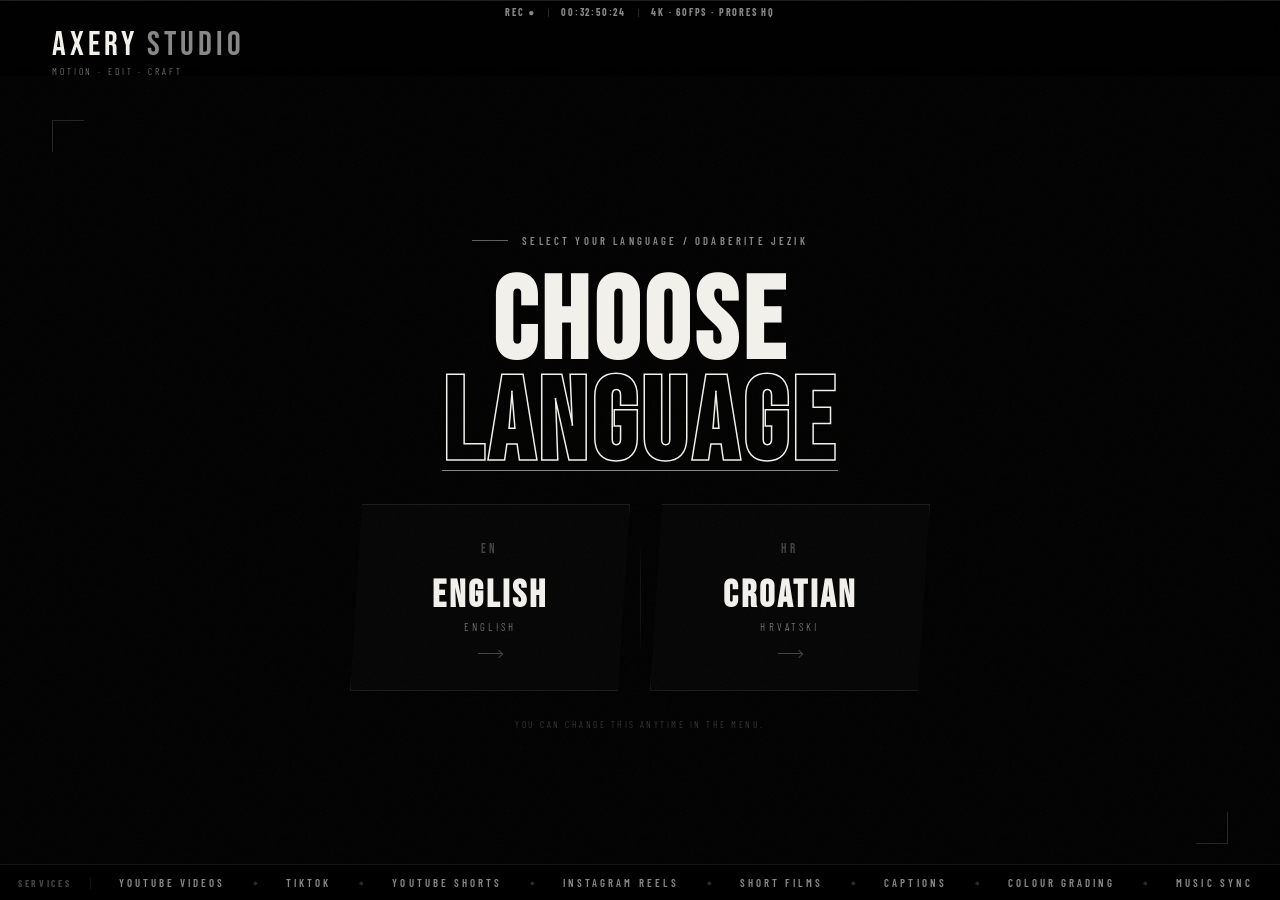
<file: index.html>
<!DOCTYPE html>
<html lang="en">
<head>
    <meta charset="UTF-8" />
    <meta name="viewport" content="width=device-width, initial-scale=1.0"/>
    <title>AXERY STUDIO — Select Language</title>
    <link rel="icon" type="image/png" href="assets/images/studio_logo.png">
    <link rel="stylesheet" href="assets/css/index_style.css" />
    <link rel="preconnect" href="https://fonts.googleapis.com">
    <link rel="preconnect" href="https://fonts.gstatic.com" crossorigin>
    <link href="https://fonts.googleapis.com/css2?family=Bebas+Neue&family=Barlow+Condensed:wght@300;400;600;700&family=Barlow:wght@300;400&display=swap" rel="stylesheet">

    <style>
        /* ── Page transitions ── */

        /* Start invisible; JS adds .page-enter to fade in */
        body { opacity: 0; }

        body.page-enter {
            animation: pageIn 0.55s cubic-bezier(0.22,1,0.36,1) forwards;
        }
        @keyframes pageIn {
            from { opacity: 0; }
            to   { opacity: 1; }
        }

        body.page-exit {
            animation: pageOut 0.46s cubic-bezier(0.22,1,0.36,1) forwards;
        }
        @keyframes pageOut {
            from { opacity: 1; }
            to   { opacity: 0; }
        }
    </style>
</head>
<body>

<!-- BACKGROUND -->
<div class="bg-layer"></div>
<div class="bg-overlay"></div>
<div class="grain-overlay"></div>
<div class="scanlines"></div>

<!-- TIMECODE BAR -->
<div class="timecode-bar">
    <span class="timecode-text">REC ●</span>
    <span class="timecode-divider">|</span>
    <span class="timecode-text" id="timecode">00:00:00:00</span>
    <span class="timecode-divider">|</span>
    <span class="timecode-text">4K · 60FPS · PRORES HQ</span>
</div>

<!-- LOGO -->
<div class="lang-logo">
    <div class="logo-line">
        <span class="logo-apex">AXERY</span><span class="logo-frame">&nbsp;STUDIO</span>
    </div>
    <span class="logo-tagline">Motion · Edit · Craft</span>
</div>

<!-- MAIN -->
<main class="lang-main">

    <!-- Eyebrow -->
    <div class="lang-eyebrow">
        <span class="eyebrow-bar"></span>
        <span class="eyebrow-text">Select your language / Odaberite jezik</span>
    </div>

    <!-- Heading -->
    <h1 class="lang-heading">
        <span class="lang-heading__line">CHOOSE</span>
        <span class="lang-heading__line lang-heading__accent">LANGUAGE</span>
    </h1>

    <!-- Cards -->
    <div class="lang-cards">

        <!-- English -->
        <a href="userDashboard/en/home.html" class="lang-card" data-lang="en" aria-label="Continue in English">
            <div class="lang-card__top">
                <span class="lang-card__code">EN</span>
            </div>
            <div class="lang-card__body">
                <h2 class="lang-card__name">English</h2>
                <p class="lang-card__native">English</p>
            </div>
            <div class="lang-card__arrow">
                <span class="card-arrow-line"></span>
            </div>
            <div class="lang-card__hover-bar"></div>
        </a>

        <!-- Croatian -->
        <a href="userDashboard/en/home.html" class="lang-card" data-lang="hr" aria-label="Nastavi na hrvatskom">
            <div class="lang-card__top">
                <span class="lang-card__code">HR</span>
            </div>
            <div class="lang-card__body">
                <h2 class="lang-card__name">Croatian</h2>
                <p class="lang-card__native">Hrvatski</p>
            </div>
            <div class="lang-card__arrow">
                <span class="card-arrow-line"></span>
            </div>
            <div class="lang-card__hover-bar"></div>
        </a>

    </div><!-- /lang-cards -->

    <!-- Sub note -->
    <p class="lang-note">You can change this anytime in the menu.</p>

</main>

<!-- TICKER -->
<div class="ticker-wrap">
    <span class="ticker-label">Services</span>
    <div class="ticker-track">
        <span class="ticker-item">YOUTUBE VIDEOS</span><span class="ticker-dot">◆</span>
        <span class="ticker-item">TIKTOK</span><span class="ticker-dot">◆</span>
        <span class="ticker-item">YOUTUBE SHORTS</span><span class="ticker-dot">◆</span>
        <span class="ticker-item">INSTAGRAM REELS</span><span class="ticker-dot">◆</span>
        <span class="ticker-item">SHORT FILMS</span><span class="ticker-dot">◆</span>
        <span class="ticker-item">CAPTIONS</span><span class="ticker-dot">◆</span>
        <span class="ticker-item">COLOUR GRADING</span><span class="ticker-dot">◆</span>
        <span class="ticker-item">MUSIC SYNC</span><span class="ticker-dot">◆</span>
        <span class="ticker-item">YOUTUBE VIDEOS</span><span class="ticker-dot">◆</span>
        <span class="ticker-item">TIKTOK</span><span class="ticker-dot">◆</span>
        <span class="ticker-item">YOUTUBE SHORTS</span><span class="ticker-dot">◆</span>
        <span class="ticker-item">INSTAGRAM REELS</span><span class="ticker-dot">◆</span>
        <span class="ticker-item">SHORT FILMS</span><span class="ticker-dot">◆</span>
        <span class="ticker-item">CAPTIONS</span><span class="ticker-dot">◆</span>
        <span class="ticker-item">COLOUR GRADING</span><span class="ticker-dot">◆</span>
        <span class="ticker-item">MUSIC SYNC</span><span class="ticker-dot">◆</span>
    </div>
</div>

<script>
    /* ── Live timecode ── */
    function updateTimecode() {
        const now = new Date();
        const h = String(now.getHours()).padStart(2,'0');
        const m = String(now.getMinutes()).padStart(2,'0');
        const s = String(now.getSeconds()).padStart(2,'0');
        const f = String(Math.floor(now.getMilliseconds() / 1000 * 60)).padStart(2,'0');
        document.getElementById('timecode').textContent = `${h}:${m}:${s}:${f}`;
    }
    setInterval(updateTimecode, 1000/60);
    updateTimecode();

    /* ── Fade in on every load/restore ──
       pageshow fires on both fresh loads AND bfcache restores (back/forward).
       We always strip page-exit and trigger the fade-in so the page
       is never left black after navigating back. */
    window.addEventListener('pageshow', function () {
        document.body.classList.remove('page-exit');
        // Force a reflow so the animation restarts cleanly
        void document.body.offsetWidth;
        document.body.classList.add('page-enter');
    });

    /* ── On card click: save choice, fade out, then navigate ── */
    document.querySelectorAll('.lang-card').forEach(card => {
        card.addEventListener('click', function(e) {
            e.preventDefault();
            const lang = this.dataset.lang;
            const dest = this.getAttribute('href');

            // Store preference
            try { localStorage.setItem('axery_lang', lang); } catch(err) {}

            // Activate this card visually
            this.classList.add('selected');

            // Fade out, then navigate
            document.body.classList.remove('page-enter');
            document.body.classList.add('page-exit');
            setTimeout(() => { window.location.href = dest; }, 480);
        });
    });
</script>

</body>
</html>
</file>
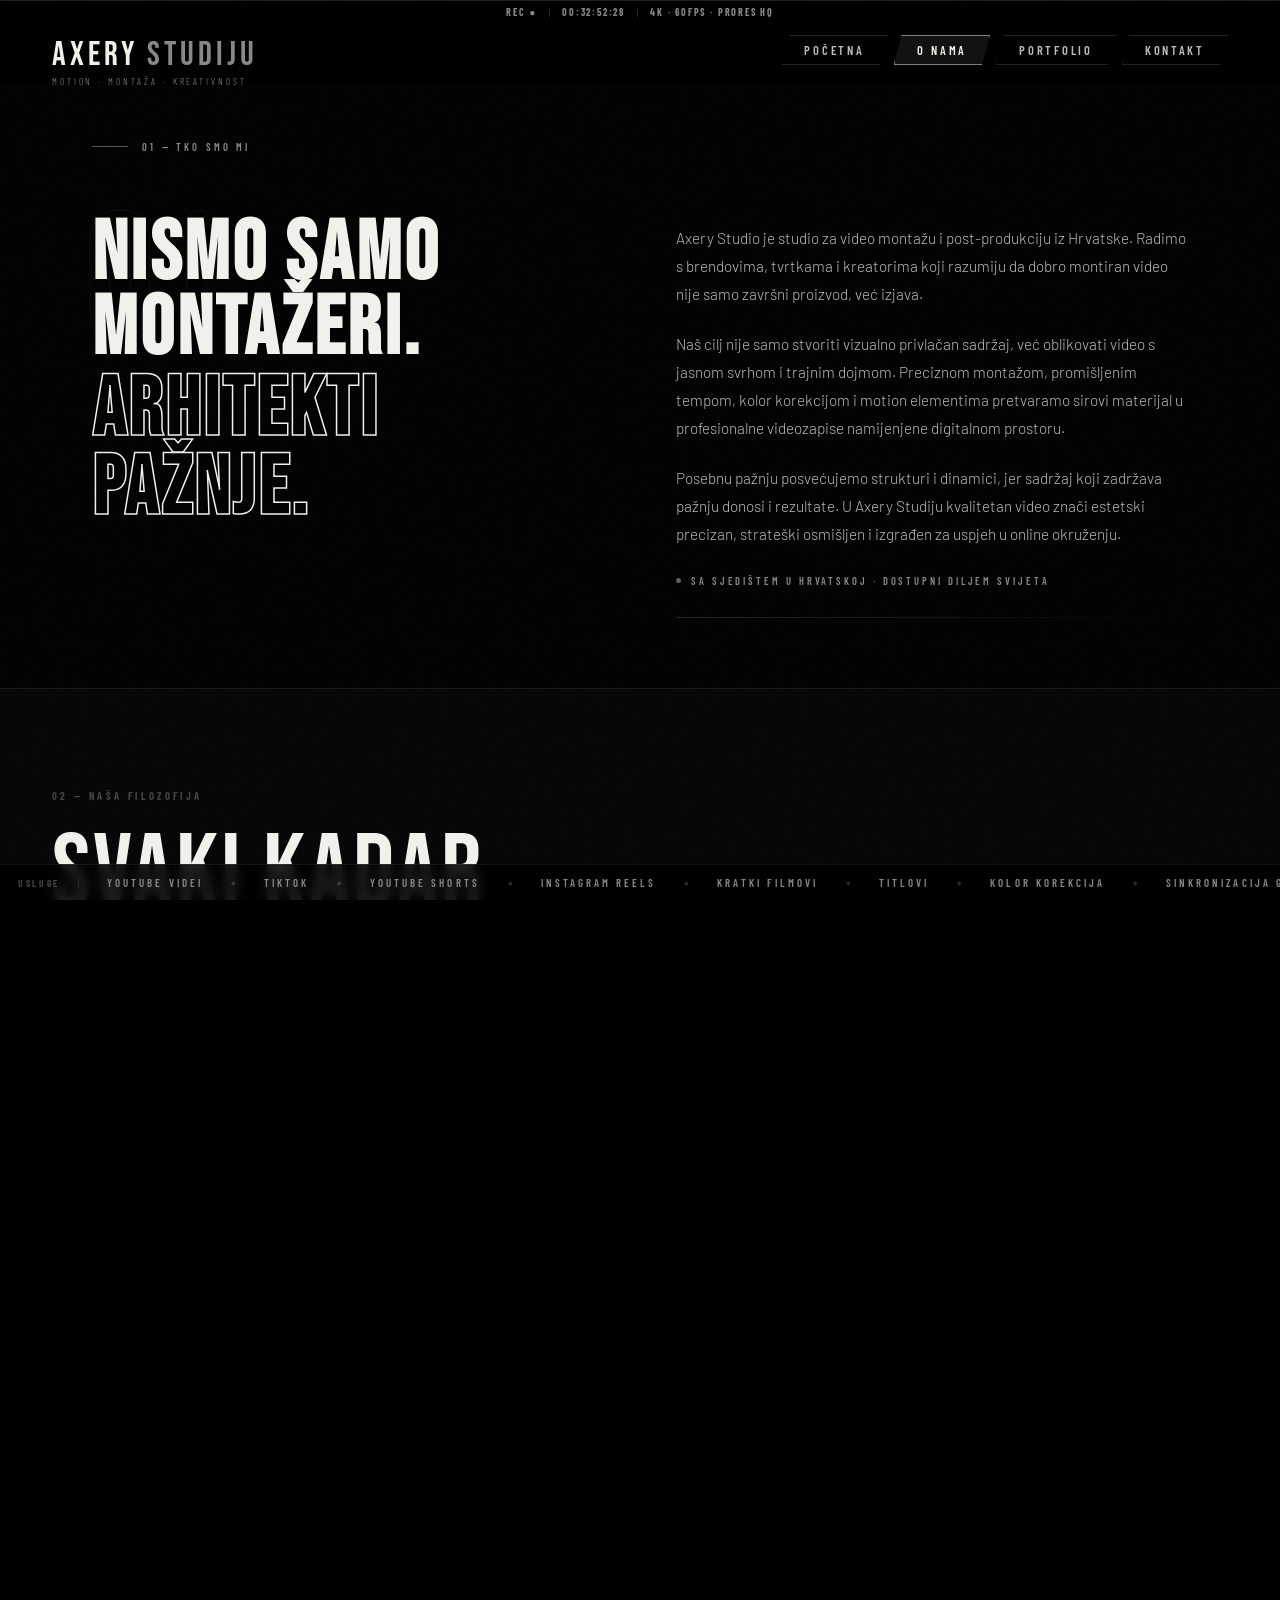
<file: userDashboard/cr/about.html>
<!DOCTYPE html>
<html lang="hr">
<head>
    <meta charset="UTF-8"/>
    <meta name="viewport" content="width=device-width, initial-scale=1.0"/>
    <title>AXERY STUDIJU — O nama</title>
    <link rel="icon" type="image/png" href="../../assets/images/studio_logo.png">
    <link rel="stylesheet" href="../../assets/css/about_style.css"/>
    <link rel="preconnect" href="https://fonts.googleapis.com">
    <link rel="preconnect" href="https://fonts.gstatic.com" crossorigin>
    <link href="https://fonts.googleapis.com/css2?family=Bebas+Neue&family=Barlow+Condensed:wght@300;400;600;700&family=Barlow:wght@300;400&display=swap"
          rel="stylesheet">
</head>
<body class="page-about">

<!-- BACKGROUND -->
<div class="bg-layer"></div>
<div class="bg-overlay"></div>
<div class="grain-overlay"></div>
<div class="scanlines"></div>

<!-- TIMECODE BAR -->
<div class="timecode-bar">
    <span class="timecode-text">REC ●</span>
    <span class="timecode-divider">|</span>
    <span class="timecode-text" id="timecode">00:00:00:00</span>
    <span class="timecode-divider">|</span>
    <span class="timecode-text">4K · 60FPS · PRORES HQ</span>
</div>

<!-- NAV -->
<nav class="navbar">
    <div class="nav-logo">
        <div class="logo-line">
            <span class="logo-apex">AXERY</span><span class="logo-frame">&nbsp;STUDIJU</span>
        </div>
        <span class="logo-tagline">Motion · Montaža · Kreativnost</span>
    </div>
    <div class="nav-links">
        <a href="home.html" class="nav-btn"><span>Početna</span></a>
        <span class="nav-btn nav-btn--active">O nama</span>
        <a href="portfolio.html" class="nav-btn"><span>Portfolio</span></a>
        <a href="contact.html" class="nav-btn"><span>Kontakt</span></a>
    </div>
</nav>

<!-- PAGE CONTENT -->
<div class="about-wrap">

    <!-- ── INTRO SECTION ── -->
    <section class="about-intro">
        <div class="about-intro__label">
            <span class="section-bar"></span>
            <span class="section-label-text">01 — Tko smo mi</span>
        </div>

        <div class="about-intro__body">
            <div class="about-intro__left">
                <span class="about-intro__num" aria-hidden="true">01</span>
                <h1 class="about-heading">
                    <span class="about-heading__line">NISMO SAMO</span>
                    <span class="about-heading__line">MONTAŽERI.</span>
                    <span class="about-heading__line about-heading__line--accent">ARHITEKTI<br>PAŽNJE.</span>
                </h1>
            </div>

            <div class="about-intro__right">
                <p class="about-para">
                    Axery Studio je studio za video montažu i post-produkciju iz Hrvatske. Radimo s brendovima, tvrtkama
                    i kreatorima koji razumiju da dobro montiran video nije samo završni proizvod, već izjava.
                </p>
                <p class="about-para">
                    Naš cilj nije samo stvoriti vizualno privlačan sadržaj, već oblikovati video s jasnom svrhom i
                    trajnim dojmom. Preciznom montažom, promišljenim tempom, kolor korekcijom i motion elementima
                    pretvaramo sirovi materijal u profesionalne videozapise namijenjene digitalnom prostoru.
                </p>
                <p class="about-para">
                    Posebnu pažnju posvećujemo strukturi i dinamici, jer sadržaj koji zadržava pažnju donosi i
                    rezultate. U Axery Studiju kvalitetan video znači estetski precizan, strateški osmišljen i izgrađen
                    za uspjeh u online okruženju.
                </p>
                <div class="about-origin">
                    <span class="origin-dot"></span>
                    <span class="origin-text">Sa sjedištem u Hrvatskoj · Dostupni diljem svijeta</span>
                </div>
                <div class="about-intro__rule"></div>
            </div>
        </div>
    </section>

    <!-- ── MANIFESTO ── -->
    <section class="manifesto">
        <div class="manifesto__inner">
            <div class="manifesto__number">02 — Naša filozofija</div>
            <blockquote class="manifesto__quote">
                <span class="manifesto__line">Svaki kadar</span>
                <span class="manifesto__line manifesto__line--offset">je odluka.</span>
                <span class="manifesto__line manifesto__line--accent">Mi biramo da vrijedi.</span>
            </blockquote>
            <div class="manifesto__sub">
                <span class="section-bar section-bar--small"></span>
                <span class="manifesto__sub-text">Preciznost ispred količine. Namjera ispred buke.</span>
            </div>
        </div>
    </section>

    <!-- ── WHAT WE DO ── -->
    <section class="services">
        <div class="services__header">
            <span class="section-bar"></span>
            <span class="section-label-text">03 — Što radimo</span>
        </div>

        <div class="services__grid">

            <div class="service-card">
                <div class="service-card__num">01</div>
                <h3 class="service-card__title">Montaža reklama</h3>
                <p class="service-card__desc">Privlačne reklame koje brzo privlače pažnju i učinkovito promoviraju vaš brend.</p>
                <div class="service-card__tag">Oglasi · Brend · Društvene mreže</div>
            </div>

            <div class="service-card">
                <div class="service-card__num">02</div>
                <h3 class="service-card__title">Sadržaj kratkog formata</h3>
                <p class="service-card__desc">Reels, Shorts i TikTok videi kreirani za scroll. Razumijemo obrasce koji
                    zaustavljaju palčeve i gradimo svaki klip oko njih.</p>
                <div class="service-card__tag">TikTok · Reels · Shorts</div>
            </div>

            <div class="service-card">
                <div class="service-card__num">03</div>
                <h3 class="service-card__title">Boja i zvuk</h3>
                <p class="service-card__desc">Kolor korekcija, sinkronizacija, atmosfera i glazba, sve odabrano da
                    pojača emociju, a ne samo ispuni tišinu. Boja i zvuk su pola montaže.</p>
                <div class="service-card__tag">Kolor korekcija · Glazba · SFX</div>
            </div>

            <div class="service-card">
                <div class="service-card__num">04</div>
                <h3 class="service-card__title">Titlovi i motion</h3>
                <p class="service-card__desc">Animirani titlovi, lower-thirds i motion elementi koji prirodno odgovaraju
                    vašem sadržaju, nikada samo dodani. Precizno usklađeni s vašim brendom.</p>
                <div class="service-card__tag">Titlovi · Motion grafika · Naslovi</div>
            </div>

        </div>
    </section>
</div>

<!-- TICKER -->
<div class="ticker-wrap">
    <span class="ticker-label">Usluge</span>
    <div class="ticker-track">
        <span class="ticker-item">YOUTUBE VIDEI</span>
        <span class="ticker-dot">◆</span>
        <span class="ticker-item">TIKTOK</span>
        <span class="ticker-dot">◆</span>
        <span class="ticker-item">YOUTUBE SHORTS</span>
        <span class="ticker-dot">◆</span>
        <span class="ticker-item">INSTAGRAM REELS</span>
        <span class="ticker-dot">◆</span>
        <span class="ticker-item">KRATKI FILMOVI</span>
        <span class="ticker-dot">◆</span>
        <span class="ticker-item">TITLOVI</span>
        <span class="ticker-dot">◆</span>
        <span class="ticker-item">KOLOR KOREKCIJA</span>
        <span class="ticker-dot">◆</span>
        <span class="ticker-item">SINKRONIZACIJA GLAZBE</span>
        <span class="ticker-dot">◆</span>
        <span class="ticker-item">YOUTUBE VIDEI</span>
        <span class="ticker-dot">◆</span>
        <span class="ticker-item">TIKTOK</span>
        <span class="ticker-dot">◆</span>
        <span class="ticker-item">YOUTUBE SHORTS</span>
        <span class="ticker-dot">◆</span>
        <span class="ticker-item">INSTAGRAM REELS</span>
        <span class="ticker-dot">◆</span>
        <span class="ticker-item">KRATKI FILMOVI</span>
        <span class="ticker-dot">◆</span>
        <span class="ticker-item">TITLOVI</span>
        <span class="ticker-dot">◆</span>
        <span class="ticker-item">KOLOR KOREKCIJA</span>
        <span class="ticker-dot">◆</span>
        <span class="ticker-item">SINKRONIZACIJA GLAZBE</span>
        <span class="ticker-dot">◆</span>
    </div>
</div>

<script>
    function updateTimecode() {
        const now = new Date();
        const h = String(now.getHours()).padStart(2, '0');
        const m = String(now.getMinutes()).padStart(2, '0');
        const s = String(now.getSeconds()).padStart(2, '0');
        const f = String(Math.floor(now.getMilliseconds() / 1000 * 60)).padStart(2, '0');
        document.getElementById('timecode').textContent = `${h}:${m}:${s}:${f}`;
    }

    setInterval(updateTimecode, 1000 / 60);
    updateTimecode();

    const observer = new IntersectionObserver((entries) => {
        entries.forEach(entry => {
            if (entry.isIntersecting) {
                entry.target.classList.add('is-visible');
                observer.unobserve(entry.target);
            }
        });
    }, {threshold: 0.1});

    document.querySelectorAll('.about-intro, .manifesto, .services, .about-cta').forEach(el => {
        observer.observe(el);
    });
</script>

</body>
</html>
</file>
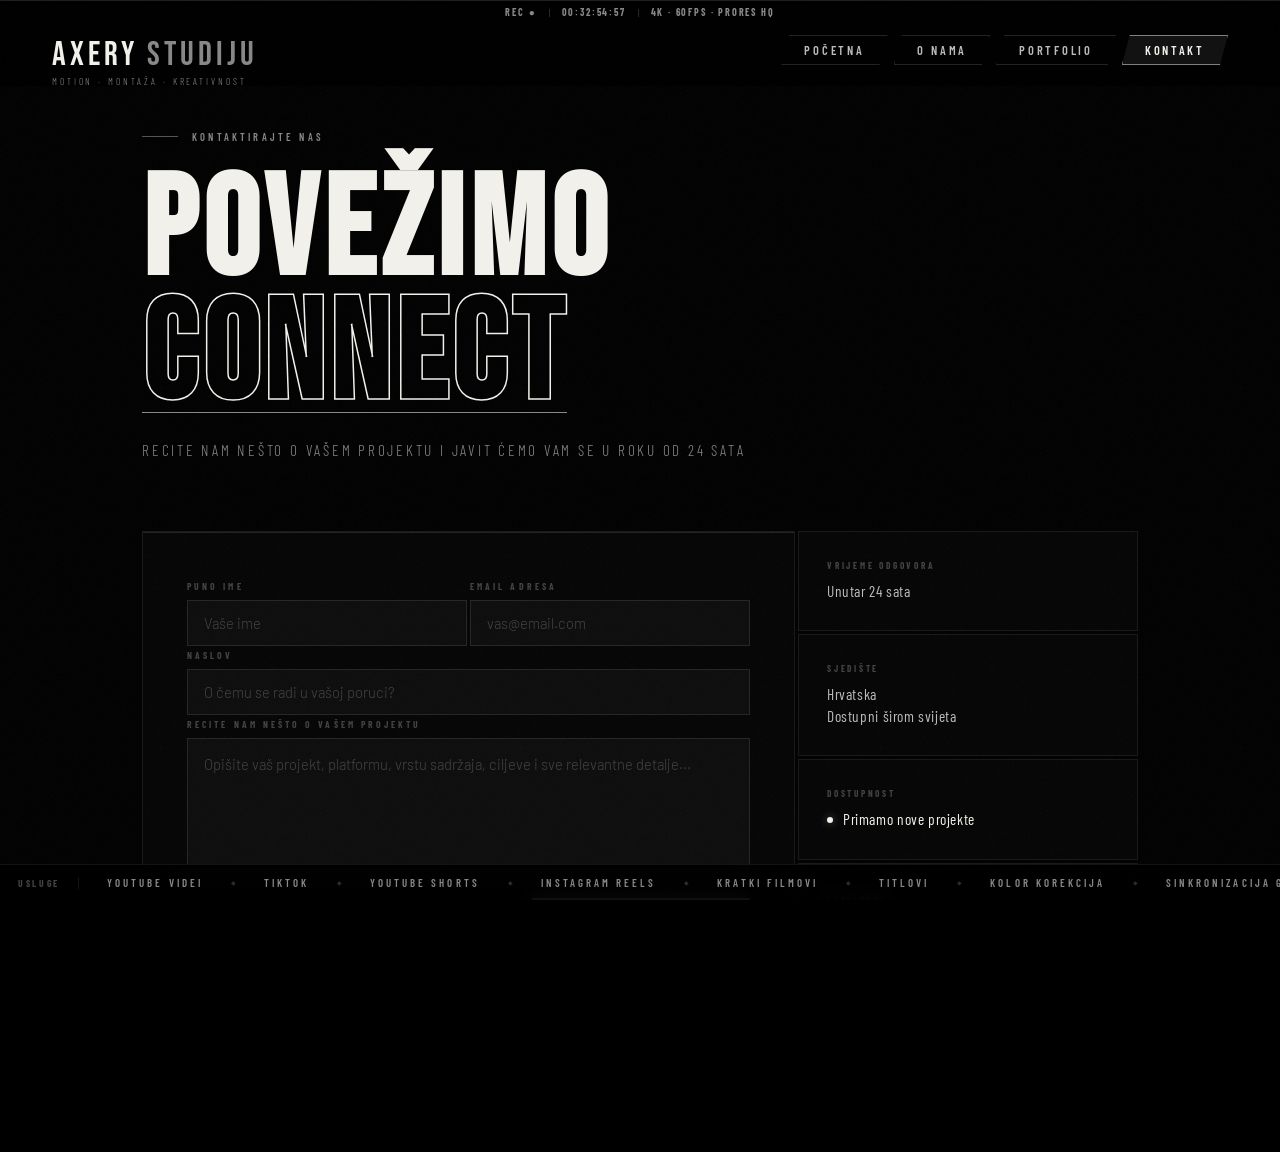
<file: userDashboard/cr/contact.html>
<!DOCTYPE html>
<html lang="en">
<head>
    <meta charset="UTF-8"/>
    <meta name="viewport" content="width=device-width, initial-scale=1.0"/>
    <title>AXERY STUDIJU — Kontakt</title>
    <link rel="icon" type="image/png" href="../../assets/images/studio_logo.png">
    <link rel="stylesheet" href="../../assets/css/contact_style.css"/>
    <link rel="preconnect" href="https://fonts.googleapis.com">
    <link rel="preconnect" href="https://fonts.gstatic.com" crossorigin>
    <link href="https://fonts.googleapis.com/css2?family=Bebas+Neue&family=Barlow+Condensed:wght@300;400;600;700&family=Barlow:wght@300;400&display=swap"
          rel="stylesheet">
</head>
<body class="page-contact">

<!-- BACKGROUND -->
<div class="bg-layer"></div>
<div class="bg-overlay"></div>
<div class="grain-overlay"></div>
<div class="scanlines"></div>

<!-- TIMECODE BAR -->
<div class="timecode-bar">
    <span class="timecode-text">REC ●</span>
    <span class="timecode-divider">|</span>
    <span class="timecode-text" id="timecode">00:00:00:00</span>
    <span class="timecode-divider">|</span>
    <span class="timecode-text">4K · 60FPS · PRORES HQ</span>
</div>

<!-- NAV -->
<nav class="navbar">
    <div class="nav-logo">
        <div class="logo-line">
            <span class="logo-apex">AXERY</span><span class="logo-frame">&nbsp;STUDIJU</span>
        </div>
        <span class="logo-tagline">Motion · Montaža · Kreativnost</span>
    </div>
    <div class="nav-links">
        <a href="home.html" class="nav-btn"><span>Početna</span></a>
        <a href="about.html" class="nav-btn"><span>O nama</span></a>
        <a href="portfolio.html" class="nav-btn"><span>Portfolio</span></a>
        <span class="nav-btn nav-btn--active">Kontakt</span>
    </div>
</nav>

<!-- PAGE CONTENT -->
<div class="contact-wrap">

    <!-- ── PAGE HEADER ── -->
    <header class="contact-header">
        <div class="contact-header__label">
            <span class="section-bar"></span>
            <span class="section-label-text">Kontaktirajte nas</span>
        </div>
        <h1 class="contact-header__title">
            <span class="contact-header__line">POVEŽIMO</span>
            <span class="contact-header__line contact-header__line--accent">CONNECT</span>
        </h1>
        <p class="contact-header__sub">Recite nam nešto o vašem projektu i javit ćemo vam se u roku od 24 sata</p>
    </header>

    <!-- ── BODY: FORM + INFO ── -->
    <div class="contact-body">

        <!-- ── CONTACT FORM ── -->
        <div class="contact-form-wrap contact-reveal">
            <form id="contact-form" action="https://formspree.io/f/xdawagey" method="POST" novalidate>

                <!-- Row 1 — Name + Email -->
                <div class="form-row">
                    <div class="form-field">
                        <label class="form-label" for="name">Puno ime</label>
                        <input
                                class="form-input"
                                type="text"
                                id="name"
                                name="name"
                                placeholder="Vaše ime"
                                autocomplete="name"
                                required
                        />
                    </div>
                    <div class="form-field">
                        <label class="form-label" for="email">Email adresa</label>
                        <input
                                class="form-input"
                                type="email"
                                id="email"
                                name="email"
                                placeholder="vas@email.com"
                                autocomplete="email"
                                required
                        />
                    </div>
                </div>

                <!-- Row 2 — Subject -->
                <div class="form-row form-row--full" style="margin-top: 3px;">
                    <div class="form-field">
                        <label class="form-label" for="subject">Naslov</label>
                        <input
                                class="form-input"
                                type="text"
                                id="subject"
                                name="_subject"
                                placeholder="O čemu se radi u vašoj poruci?"
                                required
                        />
                    </div>
                </div>

                <!-- Row 3 — Project description -->
                <div class="form-row form-row--full" style="margin-top: 3px;">
                    <div class="form-field">
                        <label class="form-label" for="message">Recite nam nešto o vašem projektu</label>
                        <textarea
                                class="form-textarea"
                                id="message"
                                name="message"
                                placeholder="Opišite vaš projekt, platformu, vrstu sadržaja, ciljeve i sve relevantne detalje..."
                                required
                        ></textarea>
                    </div>
                </div>

                <!-- Hidden field — honeypot spam guard -->
                <input type="text" name="_gotcha" style="display:none"/>

                <!-- Submit -->
                <div class="form-submit-row">
                    <span class="form-note">Odgovaramo u roku od 24 sata</span>
                    <button class="form-btn" type="submit" id="submit-btn">
                        <span>Pošalji poruku</span>
                        <span class="btn-arrow"></span>
                    </button>
                </div>

                <!-- Status messages -->
                <div class="form-status form-status--success" id="status-success">
                    <span class="status-dot"></span>
                    <span class="status-text">Poruka je poslana — uskoro ćemo vam se javiti.</span>
                </div>
                <div class="form-status form-status--error" id="status-error">
                    <span class="status-dot"></span>
                    <span class="status-text" id="status-error-text">Došlo je do greške. Pokušajte ponovno.</span>
                </div>

            </form>
        </div>

        <!-- ── RIGHT INFO PANEL ── -->
        <div class="contact-info-panel">

            <div class="info-card contact-reveal" style="--delay:0.08s">
                <span class="info-card__label">Vrijeme odgovora</span>
                <span class="info-card__value">Unutar 24 sata</span>
            </div>

            <div class="info-card contact-reveal" style="--delay:0.16s">
                <span class="info-card__label">Sjedište</span>
                <span class="info-card__value">Hrvatska<br>Dostupni širom svijeta</span>
            </div>

            <div class="info-card contact-reveal" style="--delay:0.24s">
                <span class="info-card__label">Dostupnost</span>
                <span class="info-card__value info-card__value--available">
                    <span class="availability-dot"></span>
                    Primamo nove projekte
                </span>
            </div>

            <div class="info-card contact-reveal" style="--delay:0.32s">
                <span class="info-card__label">Platforme</span>
                <span class="info-card__value">YouTube · TikTok<br>Reels · Shorts</span>
            </div>

        </div>

    </div><!-- /contact-body -->

    <!-- ── FOOTER RULE ── -->
    <div class="contact-footer-rule">
        <span class="cfr-line"></span>
        <span class="cfr-text">AXERY STUDIJU</span>
        <span class="cfr-line"></span>
    </div>

</div><!-- /contact-wrap -->

<!-- TICKER -->
<div class="ticker-wrap">
    <span class="ticker-label">Usluge</span>
    <div class="ticker-track">
        <span class="ticker-item">YOUTUBE VIDEI</span>
        <span class="ticker-dot">◆</span>
        <span class="ticker-item">TIKTOK</span>
        <span class="ticker-dot">◆</span>
        <span class="ticker-item">YOUTUBE SHORTS</span>
        <span class="ticker-dot">◆</span>
        <span class="ticker-item">INSTAGRAM REELS</span>
        <span class="ticker-dot">◆</span>
        <span class="ticker-item">KRATKI FILMOVI</span>
        <span class="ticker-dot">◆</span>
        <span class="ticker-item">TITLOVI</span>
        <span class="ticker-dot">◆</span>
        <span class="ticker-item">KOLOR KOREKCIJA</span>
        <span class="ticker-dot">◆</span>
        <span class="ticker-item">SINKRONIZACIJA GLAZBE</span>
        <span class="ticker-dot">◆</span>
        <span class="ticker-item">YOUTUBE VIDEI</span>
        <span class="ticker-dot">◆</span>
        <span class="ticker-item">TIKTOK</span>
        <span class="ticker-dot">◆</span>
        <span class="ticker-item">YOUTUBE SHORTS</span>
        <span class="ticker-dot">◆</span>
        <span class="ticker-item">INSTAGRAM REELS</span>
        <span class="ticker-dot">◆</span>
        <span class="ticker-item">KRATKI FILMOVI</span>
        <span class="ticker-dot">◆</span>
        <span class="ticker-item">TITLOVI</span>
        <span class="ticker-dot">◆</span>
        <span class="ticker-item">KOLOR KOREKCIJA</span>
        <span class="ticker-dot">◆</span>
        <span class="ticker-item">SINKRONIZACIJA GLAZBE</span>
        <span class="ticker-dot">◆</span>
    </div>
</div>

<script>
    /* ── Live timecode ── */
    function updateTimecode() {
        const now = new Date();
        const h = String(now.getHours()).padStart(2, '0');
        const m = String(now.getMinutes()).padStart(2, '0');
        const s = String(now.getSeconds()).padStart(2, '0');
        const f = String(Math.floor(now.getMilliseconds() / 1000 * 60)).padStart(2, '0');
        document.getElementById('timecode').textContent = `${h}:${m}:${s}:${f}`;
    }

    setInterval(updateTimecode, 1000 / 60);
    updateTimecode();

    /* ── Scroll reveal ── */
    const observer = new IntersectionObserver((entries) => {
        entries.forEach(entry => {
            if (entry.isIntersecting) {
                entry.target.classList.add('is-visible');
                observer.unobserve(entry.target);
            }
        });
    }, {threshold: 0.08});

    document.querySelectorAll('.contact-header, .contact-reveal').forEach(el => observer.observe(el));

    /* ── Form submission via Formspree (AJAX) ── */
    const form = document.getElementById('contact-form');
    const submitBtn = document.getElementById('submit-btn');
    const successEl = document.getElementById('status-success');
    const errorEl = document.getElementById('status-error');
    const errorText = document.getElementById('status-error-text');

    /* Basic client-side validation */
    function validateForm() {
        let valid = true;
        ['name', 'email', 'subject', 'message'].forEach(id => {
            const el = document.getElementById(id);
            if (!el || !el.value.trim()) {
                if (el) el.classList.add('error');
                valid = false;
            } else {
                el.classList.remove('error');
            }
        });
        // Email format check
        const emailEl = document.getElementById('email');
        if (emailEl.value && !/^[^\s@]+@[^\s@]+\.[^\s@]+$/.test(emailEl.value)) {
            emailEl.classList.add('error');
            valid = false;
        }
        return valid;
    }

    form.addEventListener('submit', async (e) => {
        e.preventDefault();
        successEl.classList.remove('show');
        errorEl.classList.remove('show');

        if (!validateForm()) {
            errorText.textContent = 'Molimo ispunite sva obavezna polja.';
            errorEl.classList.add('show');
            return;
        }

        submitBtn.disabled = true;
        submitBtn.querySelector('span').textContent = 'Slanje...';

        try {
            const res = await fetch('https://formspree.io/f/xdawagey', {
                method: 'POST',
                headers: {'Accept': 'application/json'},
                body: new FormData(form)
            });

            if (res.ok) {
                form.reset();
                successEl.classList.add('show');
            } else {
                const data = await res.json();
                errorText.textContent = data.error || 'Došlo je do greške. Pokušajte ponovno.';
                errorEl.classList.add('show');
            }
        } catch {
            errorText.textContent = 'Greška u mreži. Provjerite internet vezu.';
            errorEl.classList.add('show');
        } finally {
            submitBtn.disabled = false;
            submitBtn.querySelector('span').textContent = 'Pošalji poruku';
        }
    });

    /* Clear error highlight on input */
    document.querySelectorAll('.form-input, .form-select, .form-textarea').forEach(el => {
        el.addEventListener('input', () => el.classList.remove('error'));
    });
</script>

</body>
</html>
</file>
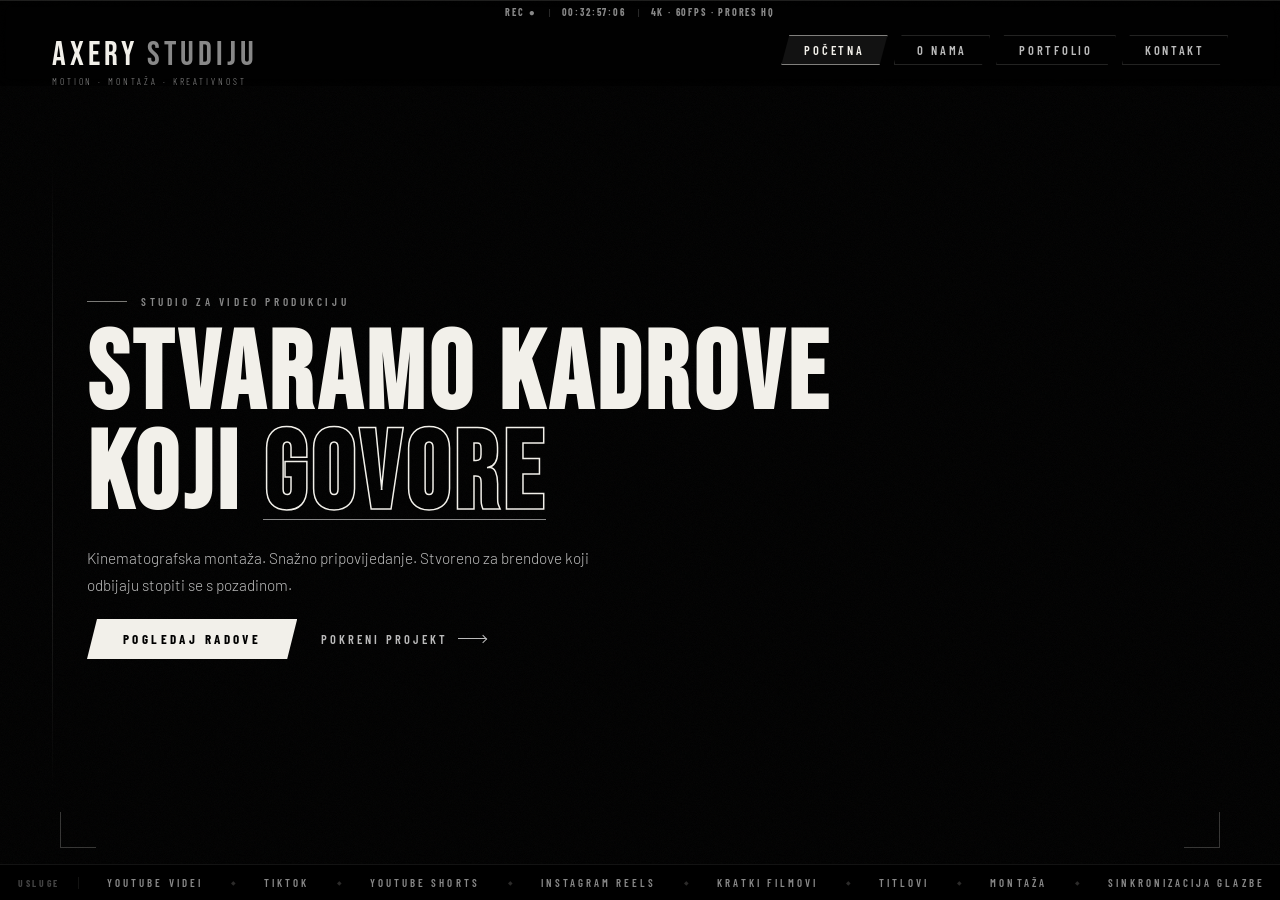
<file: userDashboard/cr/home.html>
<!DOCTYPE html>
<html lang="hr">
<head>
    <meta charset="UTF-8"/>
    <meta name="viewport" content="width=device-width, initial-scale=1.0"/>
    <title>AXERY STUDIJU — Video Montaža</title>
    <link rel="icon" type="image/png" href="../../assets/images/studio_logo.png">
    <link rel="stylesheet" href="../../assets/css/home_style.css"/>
    <link rel="preconnect" href="https://fonts.googleapis.com">
    <link rel="preconnect" href="https://fonts.gstatic.com" crossorigin>
    <link href="https://fonts.googleapis.com/css2?family=Bebas+Neue&family=Barlow+Condensed:wght@300;400;600;700&family=Barlow:wght@300;400&display=swap"
          rel="stylesheet">
</head>
<body>

<!-- BACKGROUND -->
<div class="bg-layer"></div>
<div class="bg-overlay"></div>
<div class="grain-overlay"></div>
<div class="scanlines"></div>

<!-- TIMECODE BAR -->
<div class="timecode-bar">
    <span class="timecode-text">REC ●</span>
    <span class="timecode-divider">|</span>
    <span class="timecode-text" id="timecode">00:00:00:00</span>
    <span class="timecode-divider">|</span>
    <span class="timecode-text">4K · 60FPS · PRORES HQ</span>
</div>

<!-- NAV -->
<nav class="navbar">
    <div class="nav-logo">
        <div class="logo-line">
            <span class="logo-apex">AXERY</span><span class="logo-frame">&nbsp;STUDIJU</span>
        </div>
        <span class="logo-tagline">Motion · Montaža · Kreativnost</span>
    </div>
    <div class="nav-links">
        <span class="nav-btn nav-btn--active">Početna</span>
        <a href="about.html" class="nav-btn"><span>O nama</span></a>
        <a href="portfolio.html" class="nav-btn"><span>Portfolio</span></a>
        <a href="contact.html" class="nav-btn"><span>Kontakt</span></a>
    </div>
</nav>

<!-- HERO -->
<main class="hero">
    <div class="hero-rule"></div>

    <div class="hero-content">
        <div class="hero-eyebrow">
            <span class="eyebrow-bar"></span>
            <span class="eyebrow-label">Studio za video produkciju</span>
        </div>

        <h1 class="hero-title">
            <span class="title-line line-1">STVARAMO KADROVE</span>
            <span class="title-line line-2">KOJI <span class="title-accent">GOVORE</span></span>
        </h1>

        <p class="hero-sub">
            Kinematografska montaža. Snažno pripovijedanje.
            Stvoreno za brendove koji odbijaju stopiti se s pozadinom.
        </p>

        <div class="hero-cta">
            <a href="portfolio.html" class="cta-primary"><span>Pogledaj radove</span></a>
            <a href="contact.html" class="cta-secondary">
                Pokreni projekt
                <span class="cta-arrow"></span>
            </a>
        </div>
    </div>
</main>

<!-- TICKER -->
<div class="ticker-wrap">
    <span class="ticker-label">Usluge</span>
    <div class="ticker-track">
        <span class="ticker-item">YOUTUBE VIDEI</span>
        <span class="ticker-dot">◆</span>
        <span class="ticker-item">TIKTOK</span>
        <span class="ticker-dot">◆</span>
        <span class="ticker-item">YOUTUBE SHORTS</span>
        <span class="ticker-dot">◆</span>
        <span class="ticker-item">INSTAGRAM REELS</span>
        <span class="ticker-dot">◆</span>
        <span class="ticker-item">KRATKI FILMOVI</span>
        <span class="ticker-dot">◆</span>
        <span class="ticker-item">TITLOVI</span>
        <span class="ticker-dot">◆</span>
        <span class="ticker-item">MONTAŽA</span>
        <span class="ticker-dot">◆</span>
        <span class="ticker-item">SINKRONIZACIJA GLAZBE</span>
        <span class="ticker-dot">◆</span>
        <span class="ticker-item">YOUTUBE VIDEI</span>
        <span class="ticker-dot">◆</span>
        <span class="ticker-item">TIKTOK</span>
        <span class="ticker-dot">◆</span>
        <span class="ticker-item">YOUTUBE SHORTS</span>
        <span class="ticker-dot">◆</span>
        <span class="ticker-item">INSTAGRAM REELS</span>
        <span class="ticker-dot">◆</span>
        <span class="ticker-item">KRATKI FILMOVI</span>
        <span class="ticker-dot">◆</span>
        <span class="ticker-item">TITLOVI</span>
        <span class="ticker-dot">◆</span>
        <span class="ticker-item">MONTAŽA</span>
        <span class="ticker-dot">◆</span>
        <span class="ticker-item">SINKRONIZACIJA GLAZBE</span>
        <span class="ticker-dot">◆</span>
    </div>
</div>

<script>
    function updateTimecode() {
        const now = new Date();
        const h = String(now.getHours()).padStart(2, '0');
        const m = String(now.getMinutes()).padStart(2, '0');
        const s = String(now.getSeconds()).padStart(2, '0');
        const f = String(Math.floor(now.getMilliseconds() / 1000 * 60)).padStart(2, '0');
        document.getElementById('timecode').textContent = `${h}:${m}:${s}:${f}`;
    }

    setInterval(updateTimecode, 1000 / 60);
    updateTimecode();
</script>

</body>
</html>
</file>
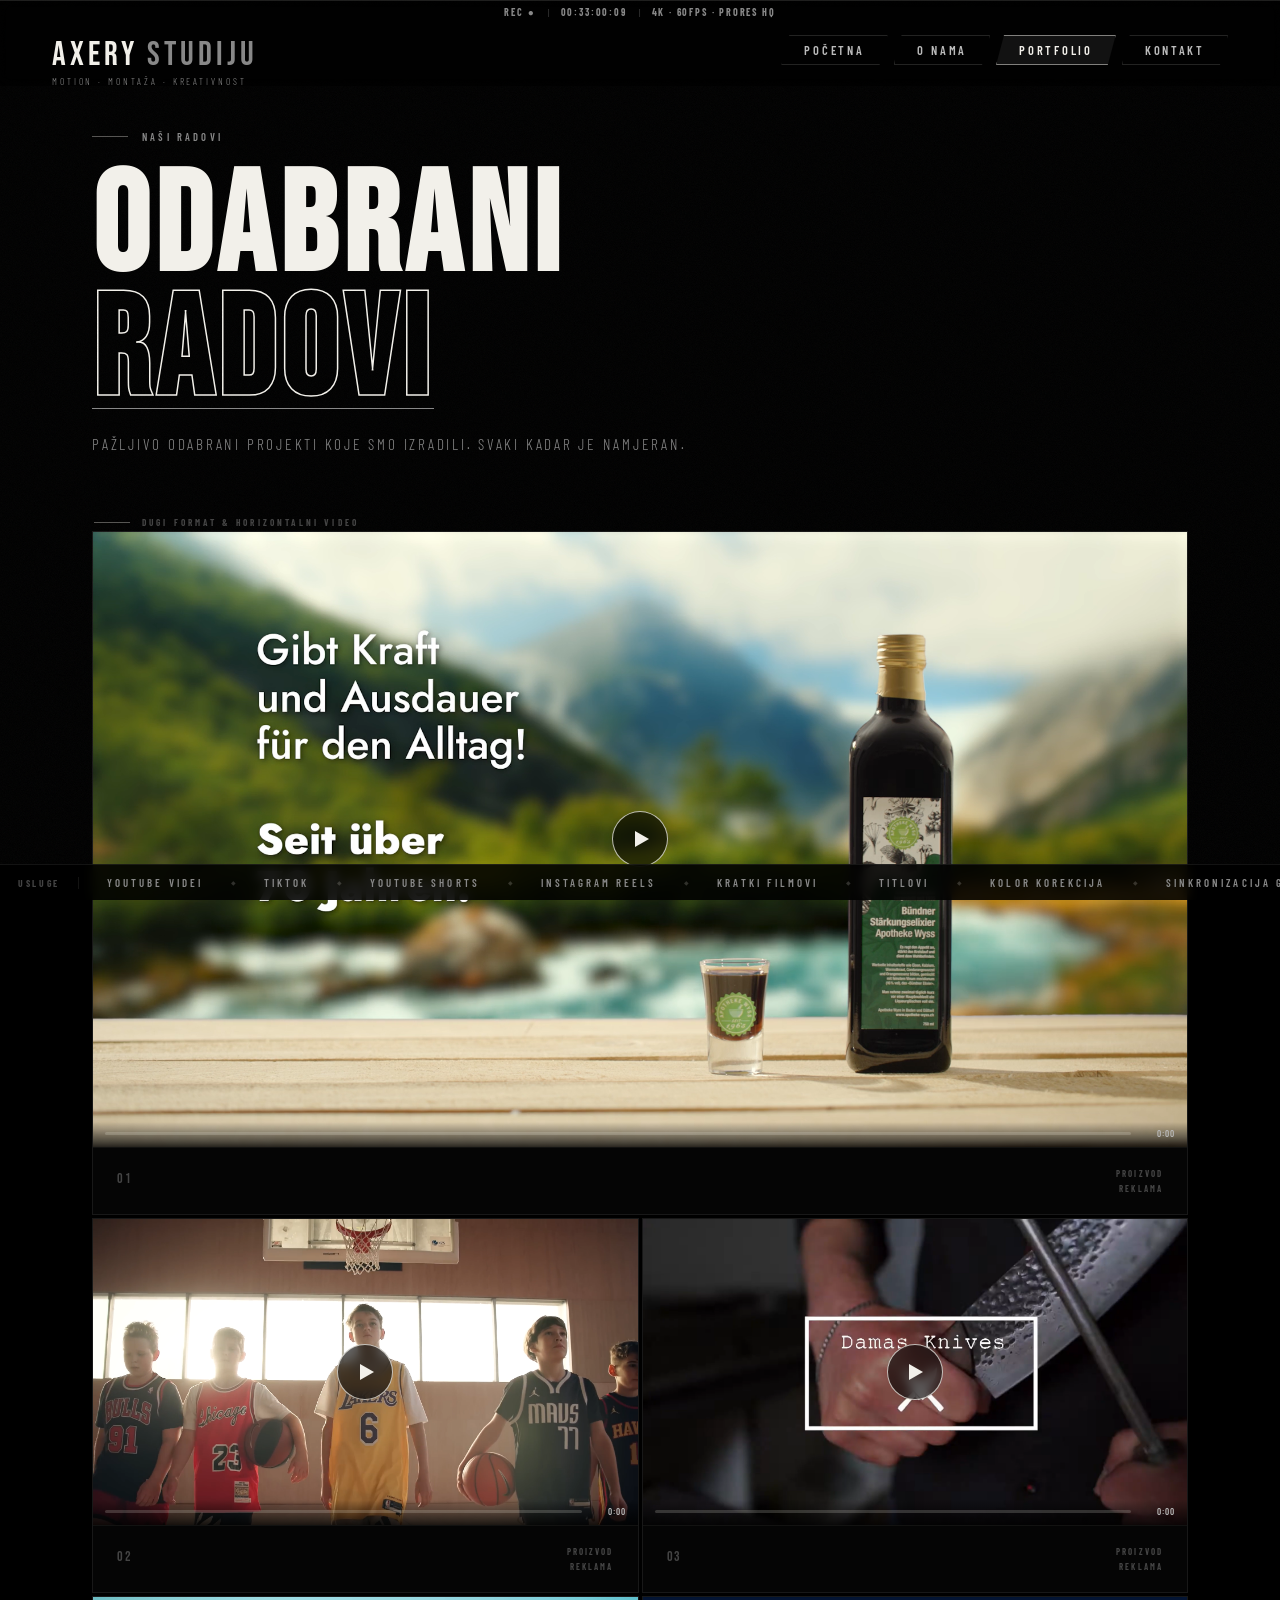
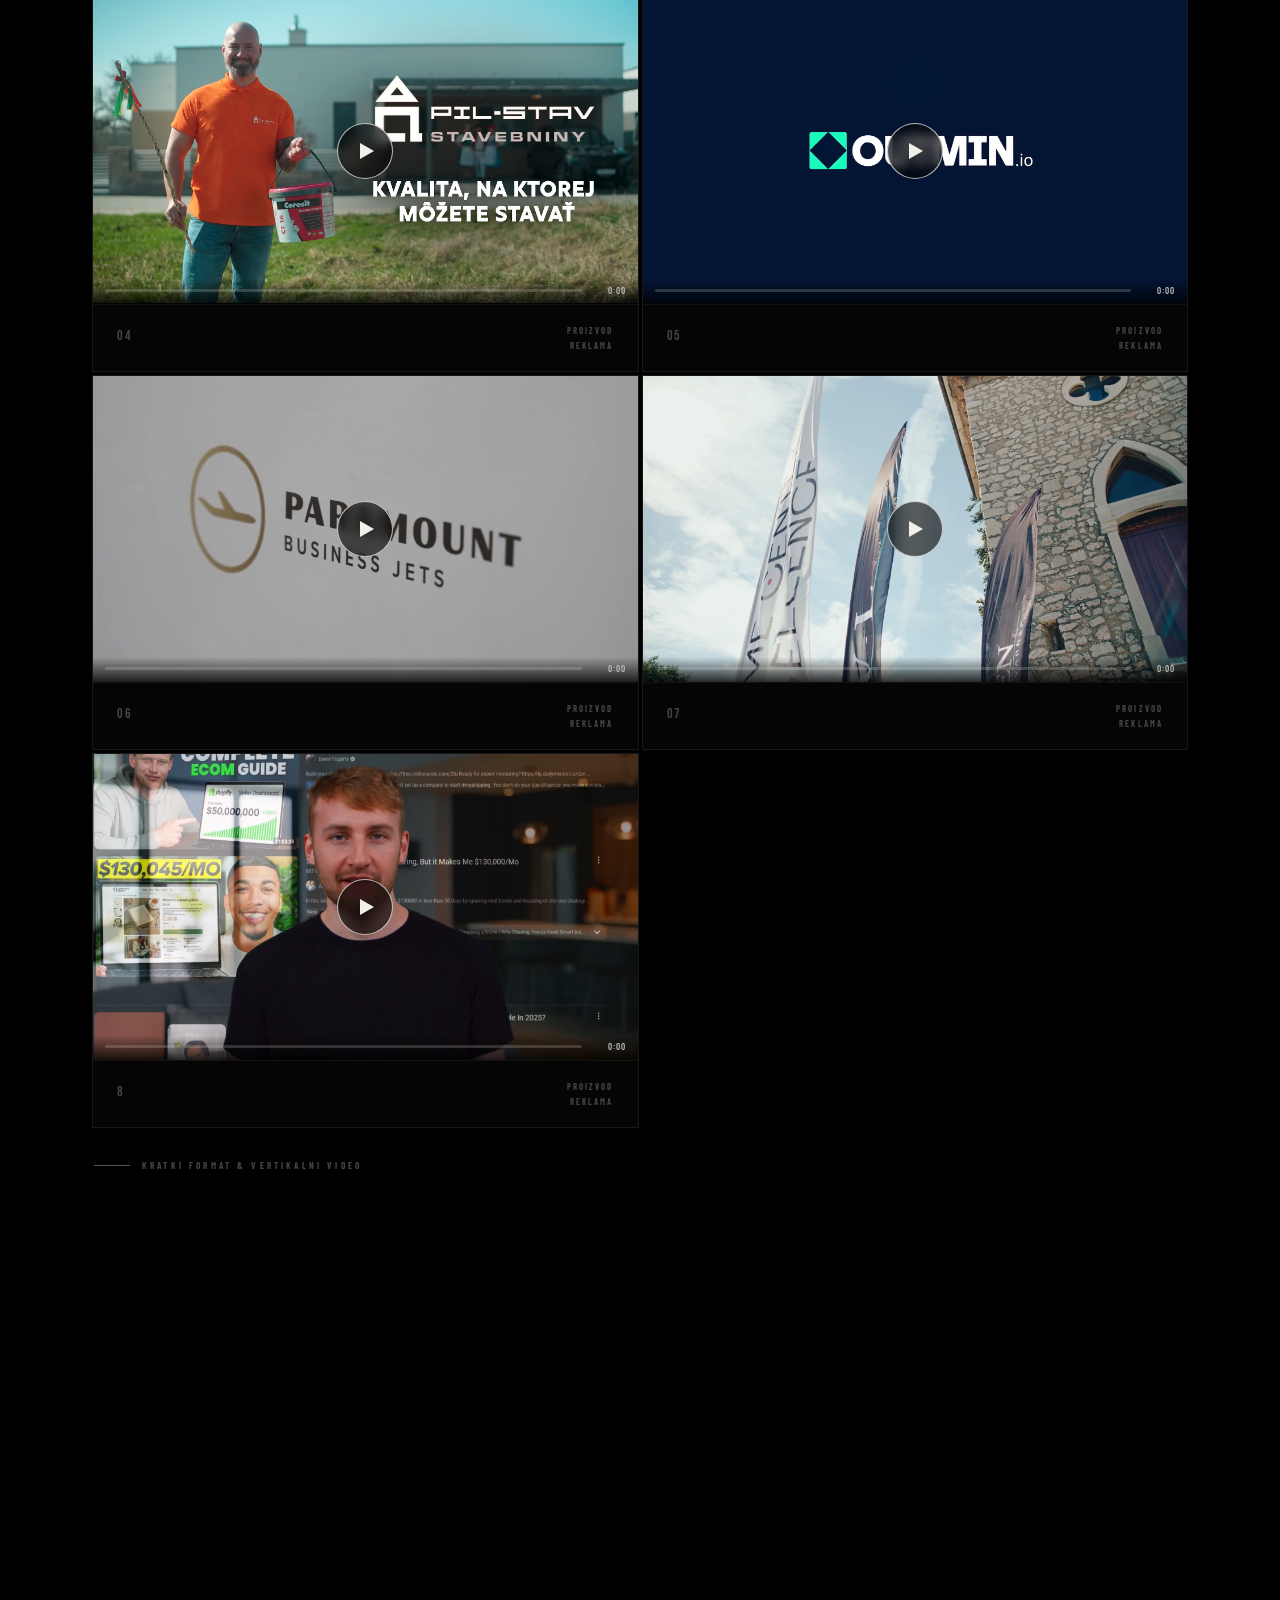
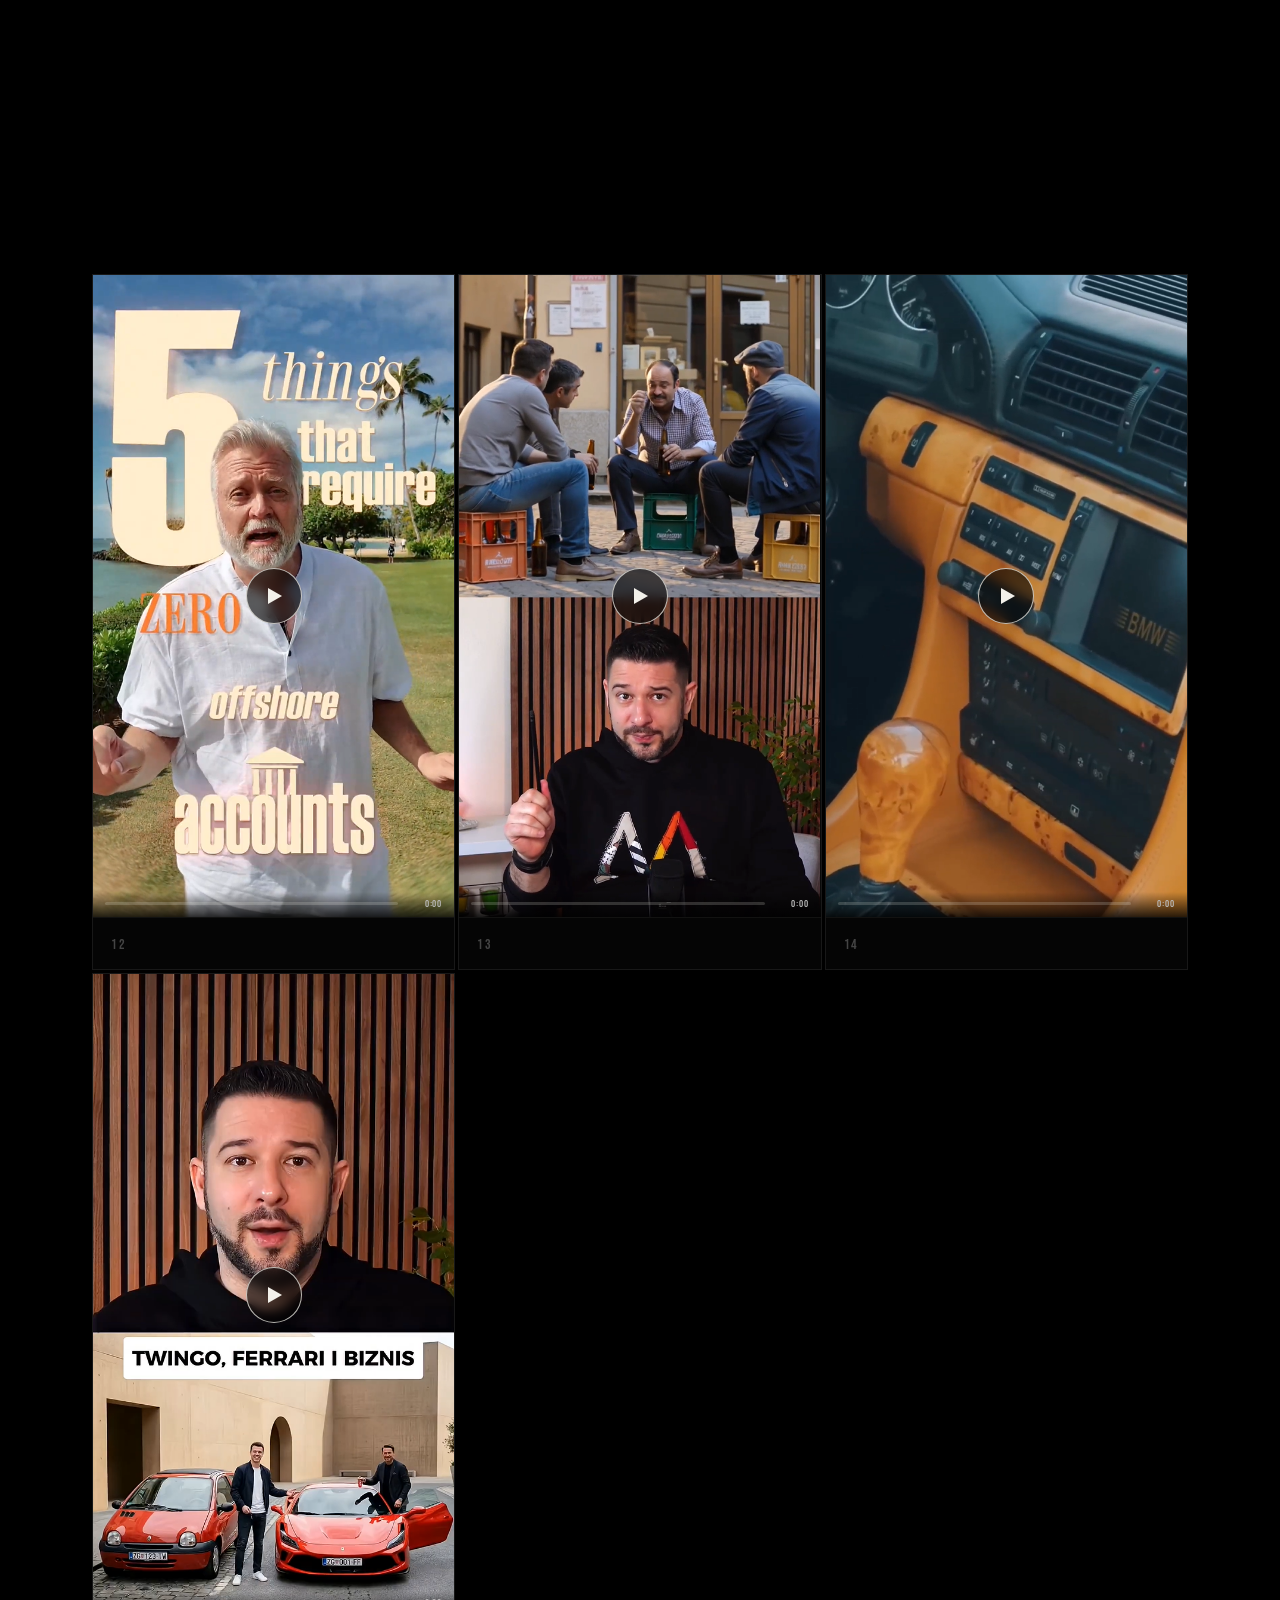
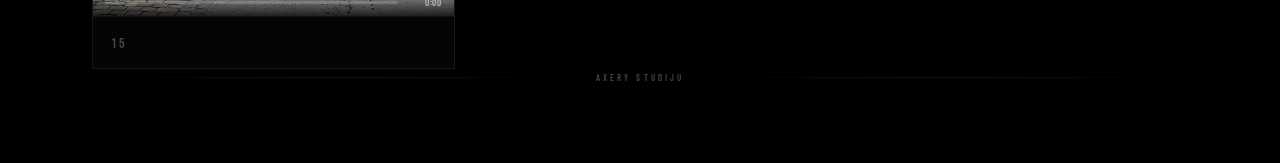
<file: userDashboard/cr/portfolio.html>
<!DOCTYPE html>
<html lang="en">
<head>
    <meta charset="UTF-8" />
    <meta name="viewport" content="width=device-width, initial-scale=1.0"/>
    <title>AXERY STUDIJU — Portfolio</title>
    <link rel="icon" type="image/png" href="../../assets/images/studio_logo.png">
    <link rel="stylesheet" href="../../assets/css/portfolio_style.css" />
    <link rel="preconnect" href="https://fonts.googleapis.com">
    <link rel="preconnect" href="https://fonts.gstatic.com" crossorigin>
    <link href="https://fonts.googleapis.com/css2?family=Bebas+Neue&family=Barlow+Condensed:wght@300;400;600;700&family=Barlow:wght@300;400&display=swap" rel="stylesheet">
</head>
<body class="page-portfolio">

<!-- BACKGROUND -->
<div class="bg-layer"></div>
<div class="bg-overlay"></div>
<div class="grain-overlay"></div>
<div class="scanlines"></div>

<!-- TIMECODE BAR -->
<div class="timecode-bar">
    <span class="timecode-text">REC ●</span>
    <span class="timecode-divider">|</span>
    <span class="timecode-text" id="timecode">00:00:00:00</span>
    <span class="timecode-divider">|</span>
    <span class="timecode-text">4K · 60FPS · PRORES HQ</span>
</div>

<!-- NAV -->
<nav class="navbar">
    <div class="nav-logo">
        <div class="logo-line">
            <span class="logo-apex">AXERY</span><span class="logo-frame">&nbsp;STUDIJU</span>
        </div>
        <span class="logo-tagline">Motion · Montaža · Kreativnost</span>
    </div>
    <div class="nav-links">
        <a href="home.html" class="nav-btn"><span>Početna</span></a>
        <a href="about.html" class="nav-btn"><span>O nama</span></a>
        <span class="nav-btn nav-btn--active">Portfolio</span>
        <a href="contact.html" class="nav-btn"><span>Kontakt</span></a>
    </div>
</nav>

<!-- PAGE CONTENT -->
<div class="portfolio-wrap">

    <!-- PAGE HEADER -->
    <header class="portfolio-header portfolio-reveal">
        <div class="portfolio-header__label">
            <span class="section-bar"></span>
            <span class="section-label-text">Naši radovi</span>
        </div>
        <h1 class="portfolio-header__title">
            <span class="portfolio-header__line">ODABRANI</span>
            <span class="portfolio-header__line portfolio-header__line--accent">RADOVI</span>
        </h1>
        <p class="portfolio-header__sub">Pažljivo odabrani projekti koje smo izradili. Svaki kadar je namjeran.</p>
    </header>

    <!-- LANDSCAPE VIDEOS -->
    <section class="video-section-landscape portfolio-reveal" style="--delay:0.08s">
        <div class="grid-section__label">
            <span class="section-bar"></span>
            <span class="grid-section__label-text">Dugi format &amp; horizontalni video</span>
        </div>

        <div class="video-grid-landscape">

            <!-- 01 — Featured -->
            <div class="video-item video-item--featured portfolio-reveal" style="--delay:0.10s">
                <div class="video-frame">
                    <video playsinline preload="metadata" poster="../../assets/images/thmb_1.png">
                        <source src="https://res.cloudinary.com/dsm07s8dq/video/upload/v1773000860/vid_1_ruzmzn.mp4" type="video/mp4">
                    </video>
                    <button class="play-btn" aria-label="Play video"><span class="play-icon"></span></button>
                    <button class="replay-btn" aria-label="Replay video">↺</button>
                    <div class="video-progress">
                        <div class="video-progress__bar">
                            <div class="video-progress__fill"></div>
                        </div>
                        <span class="video-progress__time">0:00</span>
                    </div>
                </div>
                <div class="video-meta">
                    <div class="video-meta__left"><span class="video-index">01</span></div>
                    <div class="video-tags"><span class="video-tag">Proizvod</span><span class="video-tag">Reklama</span></div>
                </div>
            </div>

            <!-- 02 -->
            <div class="video-item portfolio-reveal" style="--delay:0.14s">
                <div class="video-frame">
                    <video playsinline preload="metadata" poster="../../assets/images/thmb_2.png">
                        <source src="https://res.cloudinary.com/dsm07s8dq/video/upload/v1773000926/vid_2_mmwdip.mp4" type="video/mp4">
                    </video>
                    <button class="play-btn" aria-label="Play video"><span class="play-icon"></span></button>
                    <button class="replay-btn" aria-label="Replay video">↺</button>
                    <div class="video-progress">
                        <div class="video-progress__bar">
                            <div class="video-progress__fill"></div>
                        </div>
                        <span class="video-progress__time">0:00</span>
                    </div>
                </div>
                <div class="video-meta">
                    <div class="video-meta__left"><span class="video-index">02</span></div>
                    <div class="video-tags"><span class="video-tag">Proizvod</span><span class="video-tag">Reklama</span></div>
                </div>
            </div>

            <!-- 03 -->
            <div class="video-item portfolio-reveal" style="--delay:0.18s">
                <div class="video-frame">
                    <video playsinline preload="metadata" poster="../../assets/images/thmb_3.png">
                        <source src="https://res.cloudinary.com/dsm07s8dq/video/upload/v1773000953/vid_3_qvjvt4.mp4" type="video/mp4">
                    </video>
                    <button class="play-btn" aria-label="Play video"><span class="play-icon"></span></button>
                    <button class="replay-btn" aria-label="Replay video">↺</button>
                    <div class="video-progress">
                        <div class="video-progress__bar">
                            <div class="video-progress__fill"></div>
                        </div>
                        <span class="video-progress__time">0:00</span>
                    </div>
                </div>
                <div class="video-meta">
                    <div class="video-meta__left"><span class="video-index">03</span></div>
                    <div class="video-tags"><span class="video-tag">Proizvod</span><span class="video-tag">Reklama</span></div>
                </div>
            </div>

            <!-- 04 -->
            <div class="video-item portfolio-reveal" style="--delay:0.22s">
                <div class="video-frame">
                    <video playsinline preload="metadata" poster="../../assets/images/thmb_4.png">
                        <source src="https://res.cloudinary.com/dsm07s8dq/video/upload/v1773000975/vid_4_ligp54.mp4" type="video/mp4">
                    </video>
                    <button class="play-btn" aria-label="Play video"><span class="play-icon"></span></button>
                    <button class="replay-btn" aria-label="Replay video">↺</button>
                    <div class="video-progress">
                        <div class="video-progress__bar">
                            <div class="video-progress__fill"></div>
                        </div>
                        <span class="video-progress__time">0:00</span>
                    </div>
                </div>
                <div class="video-meta">
                    <div class="video-meta__left"><span class="video-index">04</span></div>
                    <div class="video-tags"><span class="video-tag">Proizvod</span><span class="video-tag">Reklama</span></div>
                </div>
            </div>

            <!-- 05 -->
            <div class="video-item portfolio-reveal" style="--delay:0.26s">
                <div class="video-frame">
                    <video playsinline preload="metadata" poster="../../assets/images/thmb_5.png">
                        <source src="https://res.cloudinary.com/dsm07s8dq/video/upload/v1773001000/vid_5_ww8tkd.mp4" type="video/mp4">
                    </video>
                    <button class="play-btn" aria-label="Play video"><span class="play-icon"></span></button>
                    <button class="replay-btn" aria-label="Replay video">↺</button>
                    <div class="video-progress">
                        <div class="video-progress__bar">
                            <div class="video-progress__fill"></div>
                        </div>
                        <span class="video-progress__time">0:00</span>
                    </div>
                </div>
                <div class="video-meta">
                    <div class="video-meta__left"><span class="video-index">05</span></div>
                    <div class="video-tags"><span class="video-tag">Proizvod</span><span class="video-tag">Reklama</span></div>
                </div>
            </div>

            <!-- 06 -->
            <div class="video-item portfolio-reveal" style="--delay:0.30s">
                <div class="video-frame">
                    <video playsinline preload="metadata" poster="../../assets/images/thmb_6.png">
                        <source src="https://res.cloudinary.com/dsm07s8dq/video/upload/v1773001029/vid_6_keeg1h.mp4" type="video/mp4">
                    </video>
                    <button class="play-btn" aria-label="Play video"><span class="play-icon"></span></button>
                    <button class="replay-btn" aria-label="Replay video">↺</button>
                    <div class="video-progress">
                        <div class="video-progress__bar">
                            <div class="video-progress__fill"></div>
                        </div>
                        <span class="video-progress__time">0:00</span>
                    </div>
                </div>
                <div class="video-meta">
                    <div class="video-meta__left"><span class="video-index">06</span></div>
                    <div class="video-tags"><span class="video-tag">Proizvod</span><span class="video-tag">Reklama</span></div>
                </div>
            </div>

            <!-- 07 -->
            <div class="video-item portfolio-reveal" style="--delay:0.42s">
                <div class="video-frame">
                    <video playsinline preload="metadata" poster="../../assets/images/thmb_9.png">
                        <source src="https://res.cloudinary.com/dsm07s8dq/video/upload/v1773003817/vid_9_ordw5t.mp4" type="video/mp4">
                    </video>
                    <button class="play-btn" aria-label="Play video"><span class="play-icon"></span></button>
                    <button class="replay-btn" aria-label="Replay video">↺</button>
                    <div class="video-progress">
                        <div class="video-progress__bar">
                            <div class="video-progress__fill"></div>
                        </div>
                        <span class="video-progress__time">0:00</span>
                    </div>
                </div>
                <div class="video-meta">
                    <div class="video-meta__left"><span class="video-index">07</span></div>
                    <div class="video-tags"><span class="video-tag">Proizvod</span><span class="video-tag">Reklama</span></div>
                </div>
            </div>

            <!-- 8 -->
            <div class="video-item portfolio-reveal" style="--delay:0.46s">
                <div class="video-frame">
                    <video playsinline preload="metadata" poster="../../assets/images/thmb_13.png">
                        <source src="https://res.cloudinary.com/dsm07s8dq/video/upload/v1773693818/vid_13_a1s6pc.mp4" type="video/mp4">
                    </video>
                    <button class="play-btn" aria-label="Play video"><span class="play-icon"></span></button>
                    <button class="replay-btn" aria-label="Replay video">↺</button>
                    <div class="video-progress">
                        <div class="video-progress__bar">
                            <div class="video-progress__fill"></div>
                        </div>
                        <span class="video-progress__time">0:00</span>
                    </div>
                </div>
                <div class="video-meta">
                    <div class="video-meta__left"><span class="video-index">8</span></div>
                    <div class="video-tags"><span class="video-tag">Proizvod</span><span class="video-tag">Reklama</span></div>
                </div>
            </div>

        </div><!-- /video-grid-landscape -->
    </section>

    <!-- VERTICAL VIDEOS -->
    <section class="video-section-vertical portfolio-reveal" style="--delay:0.10s">
        <div class="grid-section__label" style="margin-top: 32px;">
            <span class="section-bar"></span>
            <span class="grid-section__label-text">Kratki format &amp; vertikalni video</span>
        </div>

        <div class="video-grid-vertical">

            <!-- 9 -->
            <div class="video-item video-item--vertical portfolio-reveal" style="--delay:0.14s">
                <div class="video-frame video-frame--vertical">
                    <video playsinline preload="metadata" poster="../../assets/images/thmb_10.png">
                        <source src="https://res.cloudinary.com/dsm07s8dq/video/upload/v1773003888/vid_10_y3icjc.mp4" type="video/mp4">
                    </video>
                    <button class="play-btn" aria-label="Play video"><span class="play-icon"></span></button>
                    <button class="replay-btn" aria-label="Replay video">↺</button>
                    <div class="video-progress">
                        <div class="video-progress__bar">
                            <div class="video-progress__fill"></div>
                        </div>
                        <span class="video-progress__time">0:00</span>
                    </div>
                </div>
                <div class="video-meta">
                    <div class="video-meta__left"><span class="video-index">9</span></div>
                </div>
            </div>

            <!-- 10 -->
            <div class="video-item video-item--vertical portfolio-reveal" style="--delay:0.20s">
                <div class="video-frame video-frame--vertical">
                    <video playsinline preload="metadata" poster="../../assets/images/thmb_11.png">
                        <source src="https://res.cloudinary.com/dsm07s8dq/video/upload/v1773003952/vid_11_rbjbcu.mp4" type="video/mp4">
                    </video>
                    <button class="play-btn" aria-label="Play video"><span class="play-icon"></span></button>
                    <button class="replay-btn" aria-label="Replay video">↺</button>
                    <div class="video-progress">
                        <div class="video-progress__bar">
                            <div class="video-progress__fill"></div>
                        </div>
                        <span class="video-progress__time">0:00</span>
                    </div>
                </div>
                <div class="video-meta">
                    <div class="video-meta__left"><span class="video-index">10</span></div>
                </div>
            </div>

            <!-- 11 -->
            <div class="video-item video-item--vertical portfolio-reveal" style="--delay:0.26s">
                <div class="video-frame video-frame--vertical">
                    <video playsinline preload="metadata" poster="../../assets/images/thmb_12.jpeg">
                        <source src="https://res.cloudinary.com/dsm07s8dq/video/upload/v1773003991/vid_12_eadlru.mp4" type="video/mp4">
                    </video>
                    <button class="play-btn" aria-label="Play video"><span class="play-icon"></span></button>
                    <button class="replay-btn" aria-label="Replay video">↺</button>
                    <div class="video-progress">
                        <div class="video-progress__bar">
                            <div class="video-progress__fill"></div>
                        </div>
                        <span class="video-progress__time">0:00</span>
                    </div>
                </div>
                <div class="video-meta">
                    <div class="video-meta__left"><span class="video-index">11</span></div>
                </div>
            </div>

            <!-- 12 -->
            <div class="video-item video-item--vertical portfolio-reveal" style="--delay:0.32s">
                <div class="video-frame video-frame--vertical">
                    <video playsinline preload="metadata" poster="../../assets/images/thmb_14.png">
                        <source src="https://res.cloudinary.com/dsm07s8dq/video/upload/v1773693837/vid_14_h6fh8l.mp4" type="video/mp4">
                    </video>
                    <button class="play-btn" aria-label="Play video"><span class="play-icon"></span></button>
                    <button class="replay-btn" aria-label="Replay video">↺</button>
                    <div class="video-progress">
                        <div class="video-progress__bar">
                            <div class="video-progress__fill"></div>
                        </div>
                        <span class="video-progress__time">0:00</span>
                    </div>
                </div>
                <div class="video-meta">
                    <div class="video-meta__left"><span class="video-index">12</span></div>
                </div>
            </div>

            <!-- 13 -->
            <div class="video-item video-item--vertical portfolio-reveal" style="--delay:0.38s">
                <div class="video-frame video-frame--vertical">
                    <video playsinline preload="metadata" poster="../../assets/images/thmb_15.png">
                        <source src="https://res.cloudinary.com/dsm07s8dq/video/upload/v1773693852/vid_15_lr3vw3.mp4" type="video/mp4">
                    </video>
                    <button class="play-btn" aria-label="Play video"><span class="play-icon"></span></button>
                    <button class="replay-btn" aria-label="Replay video">↺</button>
                    <div class="video-progress">
                        <div class="video-progress__bar">
                            <div class="video-progress__fill"></div>
                        </div>
                        <span class="video-progress__time">0:00</span>
                    </div>
                </div>
                <div class="video-meta">
                    <div class="video-meta__left"><span class="video-index">13</span></div>
                </div>
            </div>

            <!-- 14 -->
            <div class="video-item video-item--vertical portfolio-reveal" style="--delay:0.44s">
                <div class="video-frame video-frame--vertical">
                    <video playsinline preload="metadata" poster="../../assets/images/thmb_16.png">
                        <source src="https://res.cloudinary.com/dsm07s8dq/video/upload/v1773693866/vid_16_nt5xeq.mp4" type="video/mp4">
                    </video>
                    <button class="play-btn" aria-label="Play video"><span class="play-icon"></span></button>
                    <button class="replay-btn" aria-label="Replay video">↺</button>
                    <div class="video-progress">
                        <div class="video-progress__bar">
                            <div class="video-progress__fill"></div>
                        </div>
                        <span class="video-progress__time">0:00</span>
                    </div>
                </div>
                <div class="video-meta">
                    <div class="video-meta__left"><span class="video-index">14</span></div>
                </div>
            </div>

            <!-- 15 -->
            <div class="video-item video-item--vertical portfolio-reveal" style="--delay:0.50s">
                <div class="video-frame video-frame--vertical">
                    <video playsinline preload="metadata" poster="../../assets/images/thmb_17.png">
                        <source src="https://res.cloudinary.com/dsm07s8dq/video/upload/v1773693881/vid_17_ejdek3.mp4" type="video/mp4">
                    </video>
                    <button class="play-btn" aria-label="Play video"><span class="play-icon"></span></button>
                    <button class="replay-btn" aria-label="Replay video">↺</button>
                    <div class="video-progress">
                        <div class="video-progress__bar">
                            <div class="video-progress__fill"></div>
                        </div>
                        <span class="video-progress__time">0:00</span>
                    </div>
                </div>
                <div class="video-meta">
                    <div class="video-meta__left"><span class="video-index">15</span></div>
                </div>
            </div>

        </div><!-- /video-grid-vertical -->
    </section>

    <!-- FOOTER RULE -->
    <div class="portfolio-footer-rule">
        <span class="pfr-line"></span>
        <span class="pfr-text">AXERY STUDIJU</span>
        <span class="pfr-line"></span>
    </div>

</div><!-- /portfolio-wrap -->

<!-- TICKER -->
<div class="ticker-wrap">
    <span class="ticker-label">Usluge</span>
    <div class="ticker-track">
        <span class="ticker-item">YOUTUBE VIDEI</span><span class="ticker-dot">◆</span>
        <span class="ticker-item">TIKTOK</span><span class="ticker-dot">◆</span>
        <span class="ticker-item">YOUTUBE SHORTS</span><span class="ticker-dot">◆</span>
        <span class="ticker-item">INSTAGRAM REELS</span><span class="ticker-dot">◆</span>
        <span class="ticker-item">KRATKI FILMOVI</span><span class="ticker-dot">◆</span>
        <span class="ticker-item">TITLOVI</span><span class="ticker-dot">◆</span>
        <span class="ticker-item">KOLOR KOREKCIJA</span><span class="ticker-dot">◆</span>
        <span class="ticker-item">SINKRONIZACIJA GLAZBE</span><span class="ticker-dot">◆</span>
        <span class="ticker-item">YOUTUBE VIDEI</span><span class="ticker-dot">◆</span>
        <span class="ticker-item">TIKTOK</span><span class="ticker-dot">◆</span>
        <span class="ticker-item">YOUTUBE SHORTS</span><span class="ticker-dot">◆</span>
        <span class="ticker-item">INSTAGRAM REELS</span><span class="ticker-dot">◆</span>
        <span class="ticker-item">KRATKI FILMOVI</span><span class="ticker-dot">◆</span>
        <span class="ticker-item">TITLOVI</span><span class="ticker-dot">◆</span>
        <span class="ticker-item">KOLOR KOREKCIJA</span><span class="ticker-dot">◆</span>
        <span class="ticker-item">SINKRONIZACIJA GLAZBE</span><span class="ticker-dot">◆</span>
    </div>
</div>

<script>
    /* ── Live timecode ── */
    function updateTimecode() {
        const now = new Date();
        const h = String(now.getHours()).padStart(2,'0');
        const m = String(now.getMinutes()).padStart(2,'0');
        const s = String(now.getSeconds()).padStart(2,'0');
        const f = String(Math.floor(now.getMilliseconds() / 1000 * 60)).padStart(2,'0');
        document.getElementById('timecode').textContent = `${h}:${m}:${s}:${f}`;
    }
    setInterval(updateTimecode, 1000/60);
    updateTimecode();

    /* ── Scroll reveal ── */
    const revealObserver = new IntersectionObserver((entries) => {
        entries.forEach(entry => {
            if (entry.isIntersecting) {
                entry.target.classList.add('is-visible');
                revealObserver.unobserve(entry.target);
            }
        });
    }, { threshold: 0.07 });
    document.querySelectorAll('.portfolio-reveal').forEach(el => revealObserver.observe(el));

    /* ── Progress bar scrubbing ── */
    function formatTime(sec) {
        const m = Math.floor(sec / 60);
        const s = Math.floor(sec % 60);
        return `${m}:${String(s).padStart(2,'0')}`;
    }

    /* ── Play/pause buttons — one video at a time ── */
    const allVideos = document.querySelectorAll('video');

    /* Stop every video except the one passed in */
    function pauseAll(except) {
        allVideos.forEach(v => {
            if (v !== except) {
                v.pause();
                const b = v.closest('.video-frame')?.querySelector('.play-btn');
                if (b) { b.classList.remove('is-playing'); b.style.opacity = '1'; b.setAttribute('aria-label','Play video'); }
            }
        });
    }

    document.querySelectorAll('.video-frame').forEach(frame => {
        const video      = frame.querySelector('video');
        const btn        = frame.querySelector('.play-btn');
        const replayBtn  = frame.querySelector('.replay-btn');
        const fill       = frame.querySelector('.video-progress__fill');
        const timeLabel  = frame.querySelector('.video-progress__time');
        const progressWrap = frame.querySelector('.video-progress');

        /* ── Play / Pause ── */
        btn.addEventListener('click', () => {
            if (video.paused) { pauseAll(video); video.play(); }
            else              { video.pause(); }
        });

        video.addEventListener('click', () => {
            if (!frame.querySelector('.replay-btn').classList.contains('visible')) btn.click();
        });

        video.addEventListener('play', () => {
            btn.classList.add('is-playing');
            btn.setAttribute('aria-label', 'Pause video');
            replayBtn.classList.remove('visible');
            btn.style.opacity = '1';
            setTimeout(() => { if (!video.paused) btn.style.opacity = '0'; }, 1400);
        });

        video.addEventListener('pause', () => {
            btn.classList.remove('is-playing');
            btn.setAttribute('aria-label', 'Play video');
            btn.style.opacity = '1';
        });

        /* ── Progress bar update ── */
        video.addEventListener('timeupdate', () => {
            if (!video.duration) return;
            const pct = (video.currentTime / video.duration) * 100;
            fill.style.width = pct + '%';
            const remaining = video.duration - video.currentTime;
            timeLabel.textContent = '-' + formatTime(remaining);
        });

        /* ── Scrub on click ── */
        progressWrap.querySelector('.video-progress__bar').addEventListener('click', (e) => {
            const rect = e.currentTarget.getBoundingClientRect();
            const pct  = (e.clientX - rect.left) / rect.width;
            video.currentTime = pct * video.duration;
        });

        /* ── Ended: show replay, hide play btn, fill bar ── */
        video.addEventListener('ended', () => {
            btn.classList.remove('is-playing');
            btn.style.opacity = '0';
            fill.style.width = '100%';
            timeLabel.textContent = '0:00';
            replayBtn.classList.add('visible');
        });

        /* ── Replay ── */
        replayBtn.addEventListener('click', () => {
            replayBtn.classList.remove('visible');
            fill.style.width = '0%';
            video.currentTime = 0;
            pauseAll(video);
            video.play();
        });

        /* ── Show/hide controls on hover ── */
        frame.addEventListener('mouseenter', () => {
            btn.style.opacity = '1';
            progressWrap.style.opacity = '1';
        });
        frame.addEventListener('mouseleave', () => {
            if (!video.paused) btn.style.opacity = '0';
            if (!video.paused) progressWrap.style.opacity = '0';
        });
    });
</script>

</body>
</html>
</file>
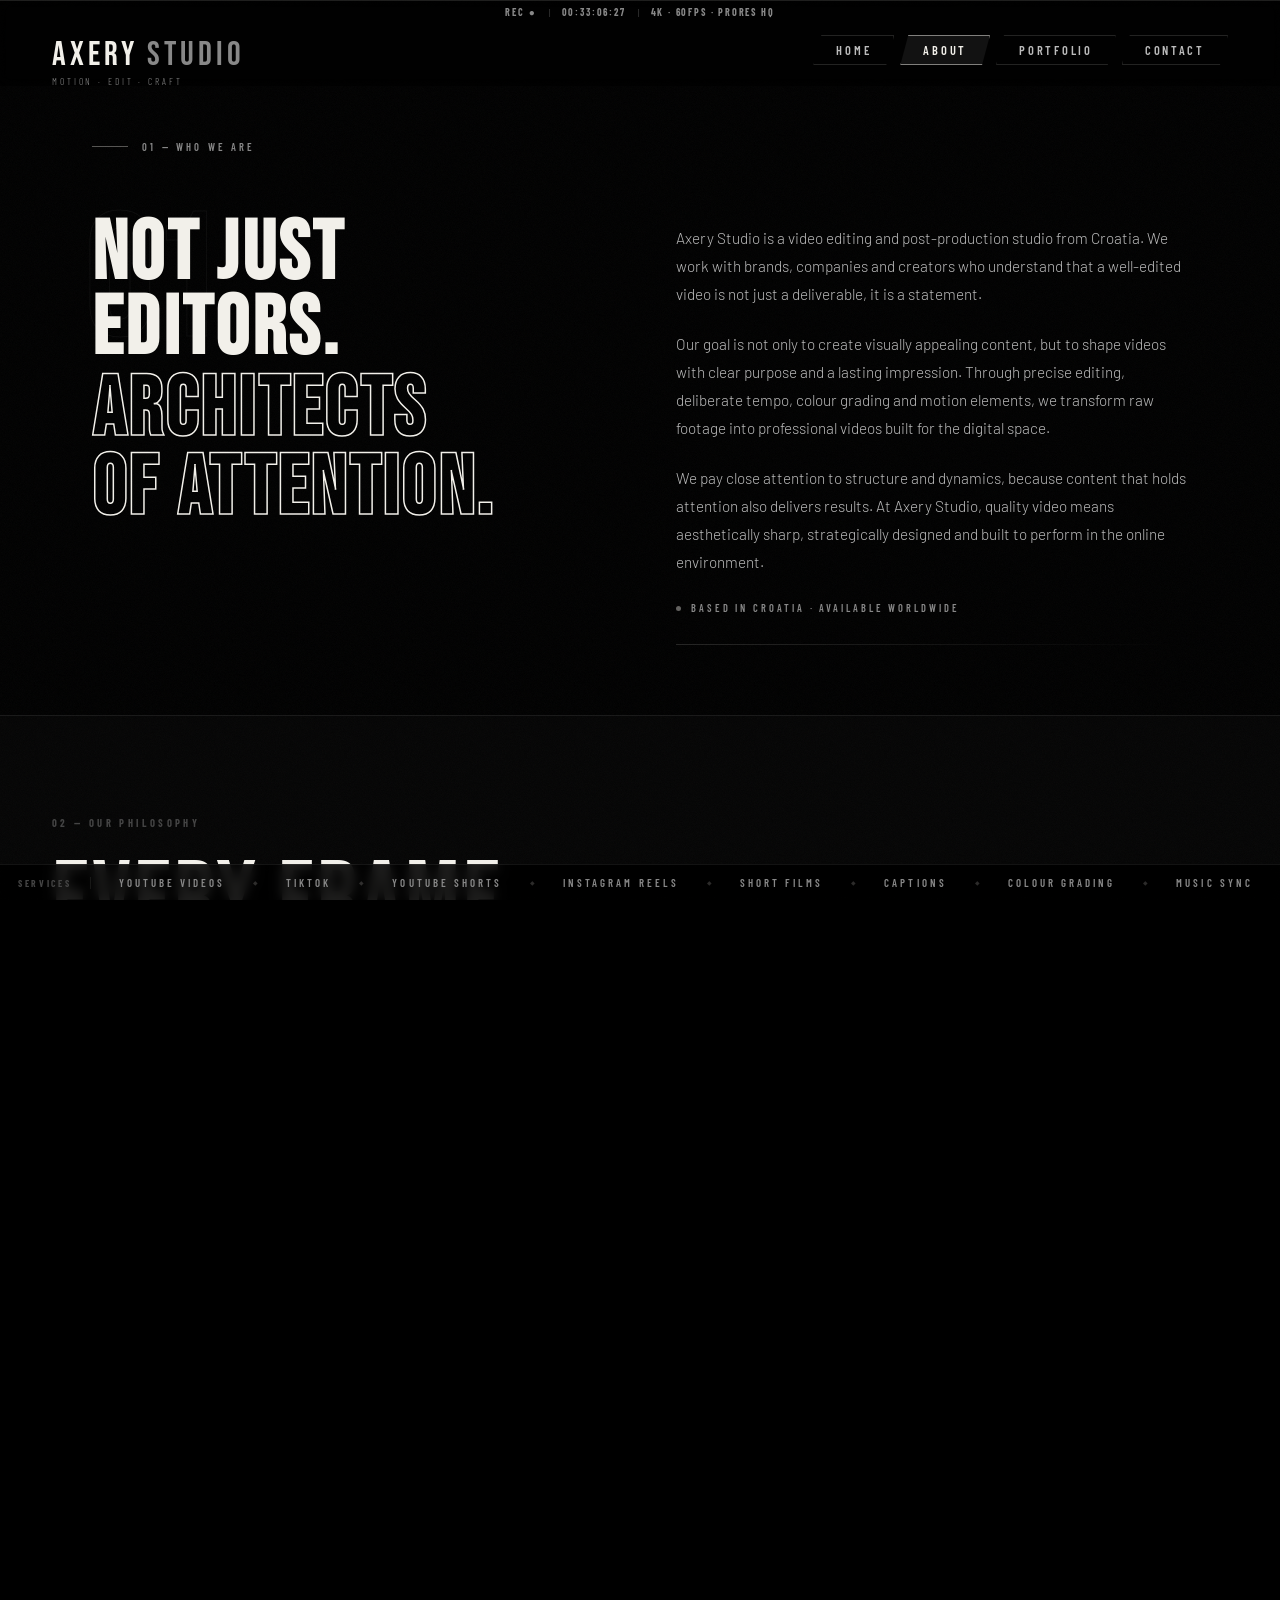
<file: userDashboard/en/about.html>
<!DOCTYPE html>
<html lang="en">
<head>
    <meta charset="UTF-8"/>
    <meta name="viewport" content="width=device-width, initial-scale=1.0"/>
    <title>AXERY STUDIO — About</title>
    <link rel="icon" type="image/png" href="../../assets/images/studio_logo.png">
    <link rel="stylesheet" href="../../assets/css/about_style.css"/>
    <link rel="preconnect" href="https://fonts.googleapis.com">
    <link rel="preconnect" href="https://fonts.gstatic.com" crossorigin>
    <link href="https://fonts.googleapis.com/css2?family=Bebas+Neue&family=Barlow+Condensed:wght@300;400;600;700&family=Barlow:wght@300;400&display=swap"
          rel="stylesheet">
</head>
<body class="page-about">

<!-- BACKGROUND -->
<div class="bg-layer"></div>
<div class="bg-overlay"></div>
<div class="grain-overlay"></div>
<div class="scanlines"></div>

<!-- TIMECODE BAR -->
<div class="timecode-bar">
    <span class="timecode-text">REC ●</span>
    <span class="timecode-divider">|</span>
    <span class="timecode-text" id="timecode">00:00:00:00</span>
    <span class="timecode-divider">|</span>
    <span class="timecode-text">4K · 60FPS · PRORES HQ</span>
</div>

<!-- NAV -->
<nav class="navbar">
    <div class="nav-logo">
        <div class="logo-line">
            <span class="logo-apex">AXERY</span><span class="logo-frame">&nbsp;STUDIO</span>
        </div>
        <span class="logo-tagline">Motion · Edit · Craft</span>
    </div>
    <div class="nav-links">
        <a href="home.html" class="nav-btn"><span>Home</span></a>
        <span class="nav-btn nav-btn--active">About</span>
        <a href="portfolio.html" class="nav-btn"><span>Portfolio</span></a>
        <a href="contact.html" class="nav-btn"><span>Contact</span></a>
    </div>
</nav>

<!-- PAGE CONTENT -->
<div class="about-wrap">

    <!-- ── INTRO SECTION ── -->
    <section class="about-intro">
        <div class="about-intro__label">
            <span class="section-bar"></span>
            <span class="section-label-text">01 — Who We Are</span>
        </div>

        <div class="about-intro__body">
            <div class="about-intro__left">
                <span class="about-intro__num" aria-hidden="true">01</span>
                <h1 class="about-heading">
                    <span class="about-heading__line">NOT JUST</span>
                    <span class="about-heading__line">EDITORS.</span>
                    <span class="about-heading__line about-heading__line--accent">ARCHITECTS<br>OF ATTENTION.</span>
                </h1>
            </div>

            <div class="about-intro__right">
                <p class="about-para">
                    Axery Studio is a video editing and post-production studio from Croatia. We work with brands,
                    companies and creators who understand that a well-edited video is not just a deliverable, it is a
                    statement.
                </p>
                <p class="about-para">
                    Our goal is not only to create visually appealing content, but to shape videos with clear purpose
                    and a lasting impression. Through precise editing, deliberate tempo, colour grading and motion
                    elements, we transform raw footage into professional videos built for the digital space.
                </p>
                <p class="about-para">
                    We pay close attention to structure and dynamics, because content that holds attention also
                    delivers results. At Axery Studio, quality video means aesthetically sharp, strategically designed
                    and built to perform in the online environment.
                </p>
                <div class="about-origin">
                    <span class="origin-dot"></span>
                    <span class="origin-text">Based in Croatia · Available Worldwide</span>
                </div>
                <div class="about-intro__rule"></div>
            </div>
        </div>
    </section>

    <!-- ── MANIFESTO ── -->
    <section class="manifesto">
        <div class="manifesto__inner">
            <div class="manifesto__number">02 — Our Philosophy</div>
            <blockquote class="manifesto__quote">
                <span class="manifesto__line">Every frame</span>
                <span class="manifesto__line manifesto__line--offset">is a decision.</span>
                <span class="manifesto__line manifesto__line--accent">We make them count.</span>
            </blockquote>
            <div class="manifesto__sub">
                <span class="section-bar section-bar--small"></span>
                <span class="manifesto__sub-text">Precision over volume. Intention over noise.</span>
            </div>
        </div>
    </section>

    <!-- ── WHAT WE DO ── -->
    <section class="services">
        <div class="services__header">
            <span class="section-bar"></span>
            <span class="section-label-text">03 — What We Do</span>
        </div>

        <div class="services__grid">

            <div class="service-card">
                <div class="service-card__num">01</div>
                <h3 class="service-card__title">Commercial Editing</h3>
                <p class="service-card__desc">Engaging commercials made to grab attention and promote your brand effectively.</p>
                <div class="service-card__tag">Ads · Brand · Social Media</div>
            </div>

            <div class="service-card">
                <div class="service-card__num">02</div>
                <h3 class="service-card__title">Short-Form Content</h3>
                <p class="service-card__desc">Reels, Shorts and TikToks built for the scroll. We understand the patterns
                    that stop thumbs and construct every clip around them.</p>
                <div class="service-card__tag">TikTok · Reels · Shorts</div>
            </div>

            <div class="service-card">
                <div class="service-card__num">03</div>
                <h3 class="service-card__title">Colour & Sound</h3>
                <p class="service-card__desc">Grade, sync, atmosphere and score, each chosen to amplify emotion rather
                    than fill silence. Colour and sound are half the edit.</p>
                <div class="service-card__tag">Colour Grading · Music · SFX</div>
            </div>

            <div class="service-card">
                <div class="service-card__num">04</div>
                <h3 class="service-card__title">Captions & Motion</h3>
                <p class="service-card__desc">Animated captions, lower-thirds and motion elements that feel native to
                    your content — never pasted on. Built to match your brand voice precisely.</p>
                <div class="service-card__tag">Captions · Motion Graphics · Titles</div>
            </div>

        </div>
    </section>
</div><!-- /about-wrap -->

<!-- TICKER -->
<div class="ticker-wrap">
    <span class="ticker-label">Services</span>
    <div class="ticker-track">
        <span class="ticker-item">YOUTUBE VIDEOS</span>
        <span class="ticker-dot">◆</span>
        <span class="ticker-item">TIKTOK</span>
        <span class="ticker-dot">◆</span>
        <span class="ticker-item">YOUTUBE SHORTS</span>
        <span class="ticker-dot">◆</span>
        <span class="ticker-item">INSTAGRAM REELS</span>
        <span class="ticker-dot">◆</span>
        <span class="ticker-item">SHORT FILMS</span>
        <span class="ticker-dot">◆</span>
        <span class="ticker-item">CAPTIONS</span>
        <span class="ticker-dot">◆</span>
        <span class="ticker-item">COLOUR GRADING</span>
        <span class="ticker-dot">◆</span>
        <span class="ticker-item">MUSIC SYNC</span>
        <span class="ticker-dot">◆</span>
        <span class="ticker-item">YOUTUBE VIDEOS</span>
        <span class="ticker-dot">◆</span>
        <span class="ticker-item">TIKTOK</span>
        <span class="ticker-dot">◆</span>
        <span class="ticker-item">YOUTUBE SHORTS</span>
        <span class="ticker-dot">◆</span>
        <span class="ticker-item">INSTAGRAM REELS</span>
        <span class="ticker-dot">◆</span>
        <span class="ticker-item">SHORT FILMS</span>
        <span class="ticker-dot">◆</span>
        <span class="ticker-item">CAPTIONS</span>
        <span class="ticker-dot">◆</span>
        <span class="ticker-item">COLOUR GRADING</span>
        <span class="ticker-dot">◆</span>
        <span class="ticker-item">MUSIC SYNC</span>
        <span class="ticker-dot">◆</span>
    </div>
</div>

<script>
    // Live timecode
    function updateTimecode() {
        const now = new Date();
        const h = String(now.getHours()).padStart(2, '0');
        const m = String(now.getMinutes()).padStart(2, '0');
        const s = String(now.getSeconds()).padStart(2, '0');
        const f = String(Math.floor(now.getMilliseconds() / 1000 * 60)).padStart(2, '0');
        document.getElementById('timecode').textContent = `${h}:${m}:${s}:${f}`;
    }

    setInterval(updateTimecode, 1000 / 60);
    updateTimecode();

    // Scroll-triggered reveal
    const observer = new IntersectionObserver((entries) => {
        entries.forEach(entry => {
            if (entry.isIntersecting) {
                entry.target.classList.add('is-visible');
                observer.unobserve(entry.target);
            }
        });
    }, {threshold: 0.1});

    document.querySelectorAll('.about-intro, .manifesto, .services, .about-cta').forEach(el => {
        observer.observe(el);
    });
</script>

</body>
</html>
</file>
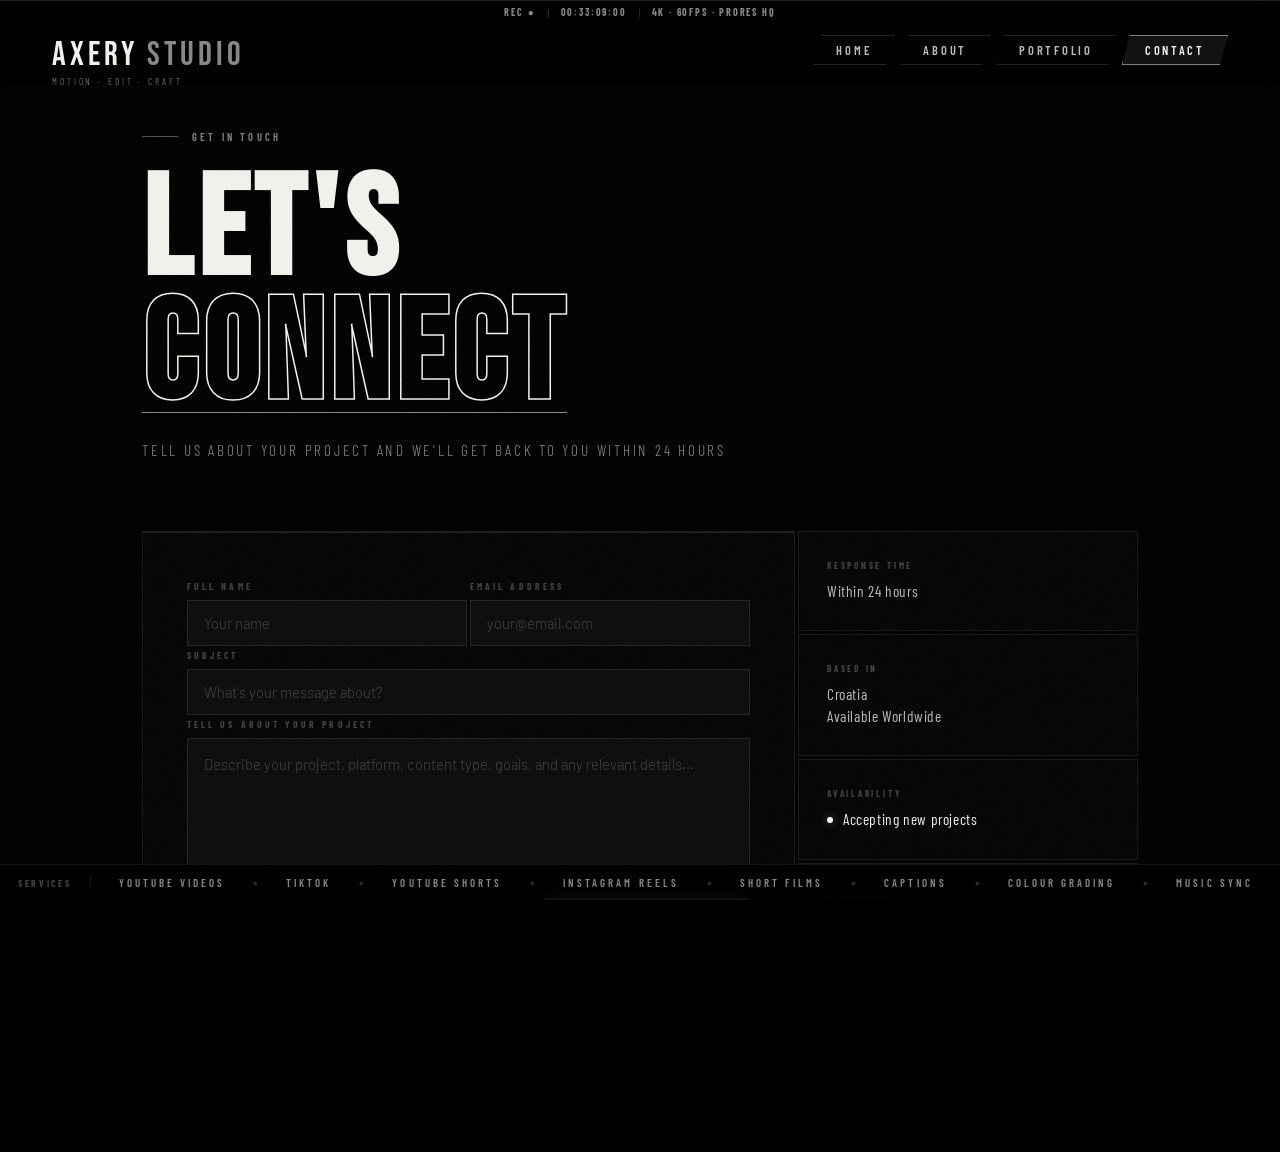
<file: userDashboard/en/contact.html>
<!DOCTYPE html>
<html lang="en">
<head>
    <meta charset="UTF-8" />
    <meta name="viewport" content="width=device-width, initial-scale=1.0"/>
    <title>AXERY STUDIO — Contact</title>
    <link rel="icon" type="image/png" href="../../assets/images/studio_logo.png">
    <link rel="stylesheet" href="../../assets/css/contact_style.css" />
    <link rel="preconnect" href="https://fonts.googleapis.com">
    <link rel="preconnect" href="https://fonts.gstatic.com" crossorigin>
    <link href="https://fonts.googleapis.com/css2?family=Bebas+Neue&family=Barlow+Condensed:wght@300;400;600;700&family=Barlow:wght@300;400&display=swap" rel="stylesheet">
</head>
<body class="page-contact">

<!-- BACKGROUND -->
<div class="bg-layer"></div>
<div class="bg-overlay"></div>
<div class="grain-overlay"></div>
<div class="scanlines"></div>

<!-- TIMECODE BAR -->
<div class="timecode-bar">
    <span class="timecode-text">REC ●</span>
    <span class="timecode-divider">|</span>
    <span class="timecode-text" id="timecode">00:00:00:00</span>
    <span class="timecode-divider">|</span>
    <span class="timecode-text">4K · 60FPS · PRORES HQ</span>
</div>

<!-- NAV -->
<nav class="navbar">
    <div class="nav-logo">
        <div class="logo-line">
            <span class="logo-apex">AXERY</span><span class="logo-frame">&nbsp;STUDIO</span>
        </div>
        <span class="logo-tagline">Motion · Edit · Craft</span>
    </div>
    <div class="nav-links">
        <a href="home.html" class="nav-btn"><span>Home</span></a>
        <a href="about.html" class="nav-btn"><span>About</span></a>
        <a href="portfolio.html" class="nav-btn"><span>Portfolio</span></a>
        <span class="nav-btn nav-btn--active">Contact</span>
    </div>
</nav>

<!-- PAGE CONTENT -->
<div class="contact-wrap">

    <!-- ── PAGE HEADER ── -->
    <header class="contact-header">
        <div class="contact-header__label">
            <span class="section-bar"></span>
            <span class="section-label-text">Get In Touch</span>
        </div>
        <h1 class="contact-header__title">
            <span class="contact-header__line">LET'S</span>
            <span class="contact-header__line contact-header__line--accent">CONNECT</span>
        </h1>
        <p class="contact-header__sub">Tell us about your project and we'll get back to you within 24 hours</p>
    </header>

    <!-- ── BODY: FORM + INFO ── -->
    <div class="contact-body">

        <!-- ── CONTACT FORM ── -->
        <div class="contact-form-wrap contact-reveal">
            <form id="contact-form" action="https://formspree.io/f/xdawagey" method="POST" novalidate>

                <!-- Row 1 — Name + Email -->
                <div class="form-row">
                    <div class="form-field">
                        <label class="form-label" for="name">Full Name</label>
                        <input
                                class="form-input"
                                type="text"
                                id="name"
                                name="name"
                                placeholder="Your name"
                                autocomplete="name"
                                required
                        />
                    </div>
                    <div class="form-field">
                        <label class="form-label" for="email">Email Address</label>
                        <input
                                class="form-input"
                                type="email"
                                id="email"
                                name="email"
                                placeholder="your@email.com"
                                autocomplete="email"
                                required
                        />
                    </div>
                </div>

                <!-- Row 2 — Subject -->
                <div class="form-row form-row--full" style="margin-top: 3px;">
                    <div class="form-field">
                        <label class="form-label" for="subject">Subject</label>
                        <input
                                class="form-input"
                                type="text"
                                id="subject"
                                name="_subject"
                                placeholder="What's your message about?"
                                required
                        />
                    </div>
                </div>

                <!-- Row 3 — Project description -->
                <div class="form-row form-row--full" style="margin-top: 3px;">
                    <div class="form-field">
                        <label class="form-label" for="message">Tell Us About Your Project</label>
                        <textarea
                                class="form-textarea"
                                id="message"
                                name="message"
                                placeholder="Describe your project, platform, content type, goals, and any relevant details..."
                                required
                        ></textarea>
                    </div>
                </div>

                <!-- Hidden field — honeypot spam guard -->
                <input type="text" name="_gotcha" style="display:none" />

                <!-- Submit -->
                <div class="form-submit-row">
                    <span class="form-note">We reply within 24 hours</span>
                    <button class="form-btn" type="submit" id="submit-btn">
                        <span>Send Message</span>
                        <span class="btn-arrow"></span>
                    </button>
                </div>

                <!-- Status messages -->
                <div class="form-status form-status--success" id="status-success">
                    <span class="status-dot"></span>
                    <span class="status-text">Message sent — we'll be in touch shortly.</span>
                </div>
                <div class="form-status form-status--error" id="status-error">
                    <span class="status-dot"></span>
                    <span class="status-text" id="status-error-text">Something went wrong. Please try again.</span>
                </div>

            </form>
        </div>

        <!-- ── RIGHT INFO PANEL ── -->
        <div class="contact-info-panel">

            <div class="info-card contact-reveal" style="--delay:0.08s">
                <span class="info-card__label">Response Time</span>
                <span class="info-card__value">Within 24 hours</span>
            </div>

            <div class="info-card contact-reveal" style="--delay:0.16s">
                <span class="info-card__label">Based In</span>
                <span class="info-card__value">Croatia<br>Available Worldwide</span>
            </div>

            <div class="info-card contact-reveal" style="--delay:0.24s">
                <span class="info-card__label">Availability</span>
                <span class="info-card__value info-card__value--available">
                    <span class="availability-dot"></span>
                    Accepting new projects
                </span>
            </div>

            <div class="info-card contact-reveal" style="--delay:0.32s">
                <span class="info-card__label">Platforms</span>
                <span class="info-card__value">YouTube · TikTok<br>Reels · Shorts</span>
            </div>

        </div>

    </div><!-- /contact-body -->

    <!-- ── FOOTER RULE ── -->
    <div class="contact-footer-rule">
        <span class="cfr-line"></span>
        <span class="cfr-text">AXERY STUDIO</span>
        <span class="cfr-line"></span>
    </div>

</div><!-- /contact-wrap -->

<!-- TICKER -->
<div class="ticker-wrap">
    <span class="ticker-label">Services</span>
    <div class="ticker-track">
        <span class="ticker-item">YOUTUBE VIDEOS</span>
        <span class="ticker-dot">◆</span>
        <span class="ticker-item">TIKTOK</span>
        <span class="ticker-dot">◆</span>
        <span class="ticker-item">YOUTUBE SHORTS</span>
        <span class="ticker-dot">◆</span>
        <span class="ticker-item">INSTAGRAM REELS</span>
        <span class="ticker-dot">◆</span>
        <span class="ticker-item">SHORT FILMS</span>
        <span class="ticker-dot">◆</span>
        <span class="ticker-item">CAPTIONS</span>
        <span class="ticker-dot">◆</span>
        <span class="ticker-item">COLOUR GRADING</span>
        <span class="ticker-dot">◆</span>
        <span class="ticker-item">MUSIC SYNC</span>
        <span class="ticker-dot">◆</span>
        <span class="ticker-item">YOUTUBE VIDEOS</span>
        <span class="ticker-dot">◆</span>
        <span class="ticker-item">TIKTOK</span>
        <span class="ticker-dot">◆</span>
        <span class="ticker-item">YOUTUBE SHORTS</span>
        <span class="ticker-dot">◆</span>
        <span class="ticker-item">INSTAGRAM REELS</span>
        <span class="ticker-dot">◆</span>
        <span class="ticker-item">SHORT FILMS</span>
        <span class="ticker-dot">◆</span>
        <span class="ticker-item">CAPTIONS</span>
        <span class="ticker-dot">◆</span>
        <span class="ticker-item">COLOUR GRADING</span>
        <span class="ticker-dot">◆</span>
        <span class="ticker-item">MUSIC SYNC</span>
        <span class="ticker-dot">◆</span>
    </div>
</div>

<script>
    /* ── Live timecode ── */
    function updateTimecode() {
        const now = new Date();
        const h = String(now.getHours()).padStart(2,'0');
        const m = String(now.getMinutes()).padStart(2,'0');
        const s = String(now.getSeconds()).padStart(2,'0');
        const f = String(Math.floor(now.getMilliseconds() / 1000 * 60)).padStart(2,'0');
        document.getElementById('timecode').textContent = `${h}:${m}:${s}:${f}`;
    }
    setInterval(updateTimecode, 1000/60);
    updateTimecode();

    /* ── Scroll reveal ── */
    const observer = new IntersectionObserver((entries) => {
        entries.forEach(entry => {
            if (entry.isIntersecting) {
                entry.target.classList.add('is-visible');
                observer.unobserve(entry.target);
            }
        });
    }, { threshold: 0.08 });

    document.querySelectorAll('.contact-header, .contact-reveal').forEach(el => observer.observe(el));

    /* ── Form submission via Formspree (AJAX) ── */
    const form      = document.getElementById('contact-form');
    const submitBtn = document.getElementById('submit-btn');
    const successEl = document.getElementById('status-success');
    const errorEl   = document.getElementById('status-error');
    const errorText = document.getElementById('status-error-text');

    /* Basic client-side validation */
    function validateForm() {
        let valid = true;
        ['name', 'email', 'subject', 'message'].forEach(id => {
            const el = document.getElementById(id);
            if (!el || !el.value.trim()) {
                if (el) el.classList.add('error');
                valid = false;
            } else {
                el.classList.remove('error');
            }
        });
        // Email format check
        const emailEl = document.getElementById('email');
        if (emailEl.value && !/^[^\s@]+@[^\s@]+\.[^\s@]+$/.test(emailEl.value)) {
            emailEl.classList.add('error');
            valid = false;
        }
        return valid;
    }

    form.addEventListener('submit', async (e) => {
        e.preventDefault();
        successEl.classList.remove('show');
        errorEl.classList.remove('show');

        if (!validateForm()) {
            errorText.textContent = 'Please fill in all required fields.';
            errorEl.classList.add('show');
            return;
        }

        submitBtn.disabled = true;
        submitBtn.querySelector('span').textContent = 'Sending...';

        try {
            const res = await fetch('https://formspree.io/f/xdawagey', {
                method: 'POST',
                headers: { 'Accept': 'application/json' },
                body: new FormData(form)
            });

            if (res.ok) {
                form.reset();
                successEl.classList.add('show');
            } else {
                const data = await res.json();
                errorText.textContent = data.error || 'Something went wrong. Please try again.';
                errorEl.classList.add('show');
            }
        } catch {
            errorText.textContent = 'Network error. Please check your connection.';
            errorEl.classList.add('show');
        } finally {
            submitBtn.disabled = false;
            submitBtn.querySelector('span').textContent = 'Send Message';
        }
    });

    /* Clear error highlight on input */
    document.querySelectorAll('.form-input, .form-select, .form-textarea').forEach(el => {
        el.addEventListener('input', () => el.classList.remove('error'));
    });
</script>

</body>
</html>
</file>
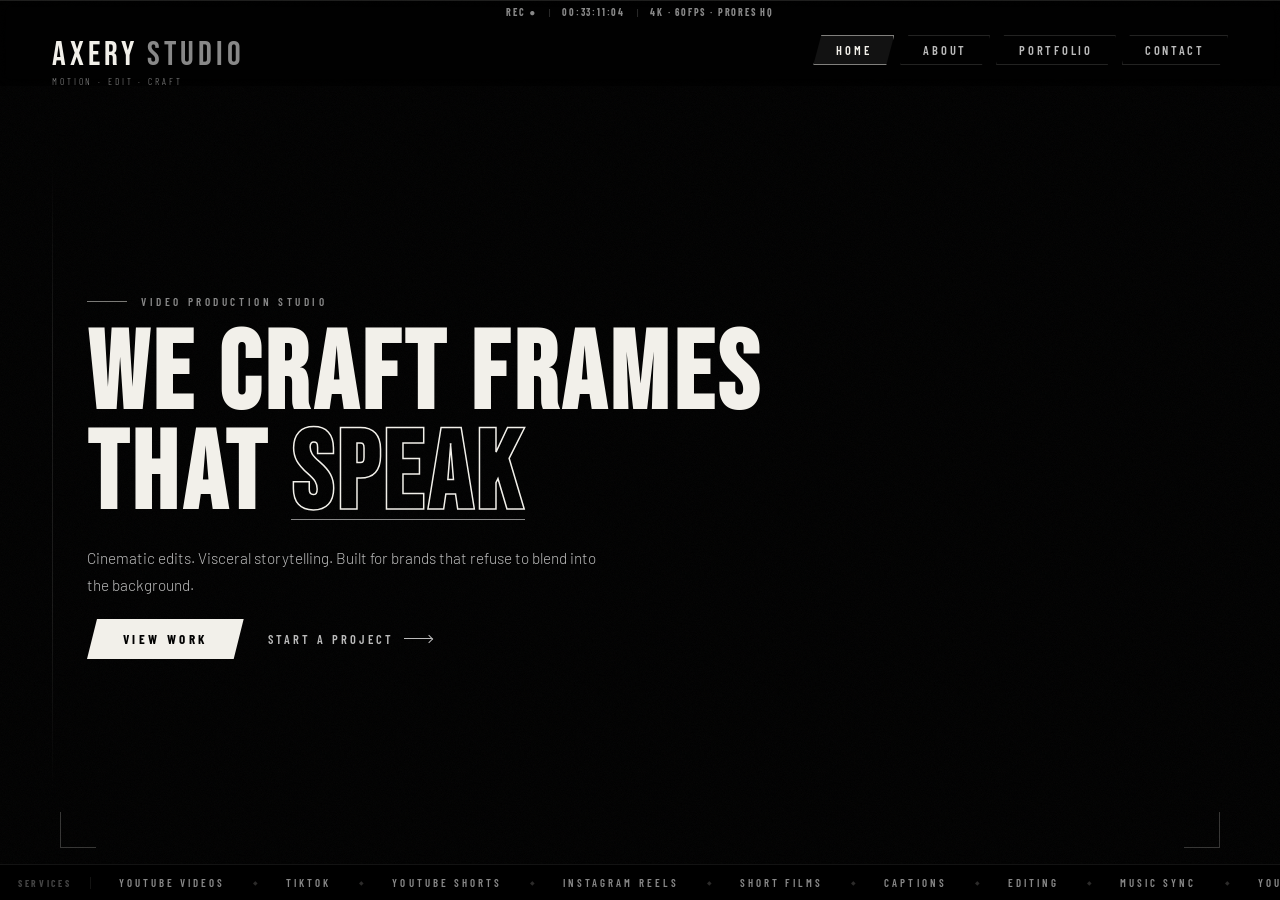
<file: userDashboard/en/home.html>
<!DOCTYPE html>
<html lang="en">
<head>
    <meta charset="UTF-8" />
    <meta name="viewport" content="width=device-width, initial-scale=1.0"/>
    <title>AXERY STUDIO — Video Editing</title>
    <link rel="icon" type="image/png" href="../../assets/images/studio_logo.png">
    <link rel="stylesheet" href="../../assets/css/home_style.css" />
    <link rel="preconnect" href="https://fonts.googleapis.com">
    <link rel="preconnect" href="https://fonts.gstatic.com" crossorigin>
    <link href="https://fonts.googleapis.com/css2?family=Bebas+Neue&family=Barlow+Condensed:wght@300;400;600;700&family=Barlow:wght@300;400&display=swap" rel="stylesheet">
</head>
<body>

<!-- BACKGROUND -->
<div class="bg-layer"></div>
<div class="bg-overlay"></div>
<div class="grain-overlay"></div>
<div class="scanlines"></div>

<!-- TIMECODE BAR -->
<div class="timecode-bar">
    <span class="timecode-text">REC ●</span>
    <span class="timecode-divider">|</span>
    <span class="timecode-text" id="timecode">00:00:00:00</span>
    <span class="timecode-divider">|</span>
    <span class="timecode-text">4K · 60FPS · PRORES HQ</span>
</div>

<!-- NAV -->
<nav class="navbar">
    <div class="nav-logo">
        <div class="logo-line">
            <span class="logo-apex">AXERY</span><span class="logo-frame">&nbsp;STUDIO</span>
        </div>
        <span class="logo-tagline">Motion · Edit · Craft</span>
    </div>
    <div class="nav-links">
        <span class="nav-btn nav-btn--active">Home</span>
        <a href="about.html" class="nav-btn"><span>About</span></a>
        <a href="portfolio.html" class="nav-btn"><span>Portfolio</span></a>
        <a href="contact.html" class="nav-btn"><span>Contact</span></a>
    </div>
</nav>

<!-- HERO -->
<main class="hero">
    <div class="hero-rule"></div>

    <div class="hero-content">
        <div class="hero-eyebrow">
            <span class="eyebrow-bar"></span>
            <span class="eyebrow-label">Video Production Studio</span>
        </div>

        <h1 class="hero-title">
            <span class="title-line line-1">WE CRAFT FRAMES</span>
            <span class="title-line line-2">THAT <span class="title-accent">SPEAK</span></span>
        </h1>

        <p class="hero-sub">
            Cinematic edits. Visceral storytelling. Built for brands
            that refuse to blend into the background.
        </p>

        <div class="hero-cta">
            <a href="portfolio.html" class="cta-primary"><span>View Work</span></a>
            <a href="contact.html" class="cta-secondary">
                Start a project
                <span class="cta-arrow"></span>
            </a>
        </div>
    </div>
</main>

<!-- TICKER -->
<div class="ticker-wrap">
    <span class="ticker-label">Services</span>
    <div class="ticker-track">
        <span class="ticker-item">YOUTUBE VIDEOS</span>
        <span class="ticker-dot">◆</span>
        <span class="ticker-item">TIKTOK</span>
        <span class="ticker-dot">◆</span>
        <span class="ticker-item">YOUTUBE SHORTS</span>
        <span class="ticker-dot">◆</span>
        <span class="ticker-item">INSTAGRAM REELS</span>
        <span class="ticker-dot">◆</span>
        <span class="ticker-item">SHORT FILMS</span>
        <span class="ticker-dot">◆</span>
        <span class="ticker-item">CAPTIONS</span>
        <span class="ticker-dot">◆</span>
        <span class="ticker-item">EDITING</span>
        <span class="ticker-dot">◆</span>
        <span class="ticker-item">MUSIC SYNC</span>
        <span class="ticker-dot">◆</span>
        <span class="ticker-item">YOUTUBE VIDEOS</span>
        <span class="ticker-dot">◆</span>
        <span class="ticker-item">TIKTOK</span>
        <span class="ticker-dot">◆</span>
        <span class="ticker-item">YOUTUBE SHORTS</span>
        <span class="ticker-dot">◆</span>
        <span class="ticker-item">INSTAGRAM REELS</span>
        <span class="ticker-dot">◆</span>
        <span class="ticker-item">SHORT FILMS</span>
        <span class="ticker-dot">◆</span>
        <span class="ticker-item">CAPTIONS</span>
        <span class="ticker-dot">◆</span>
        <span class="ticker-item">EDITING</span>
        <span class="ticker-dot">◆</span>
        <span class="ticker-item">MUSIC SYNC</span>
        <span class="ticker-dot">◆</span>
    </div>
</div>

<script>
    function updateTimecode() {
        const now = new Date();
        const h = String(now.getHours()).padStart(2,'0');
        const m = String(now.getMinutes()).padStart(2,'0');
        const s = String(now.getSeconds()).padStart(2,'0');
        const f = String(Math.floor(now.getMilliseconds() / 1000 * 60)).padStart(2,'0');
        document.getElementById('timecode').textContent = `${h}:${m}:${s}:${f}`;
    }
    setInterval(updateTimecode, 1000/60);
    updateTimecode();
</script>

</body>
</html>
</file>
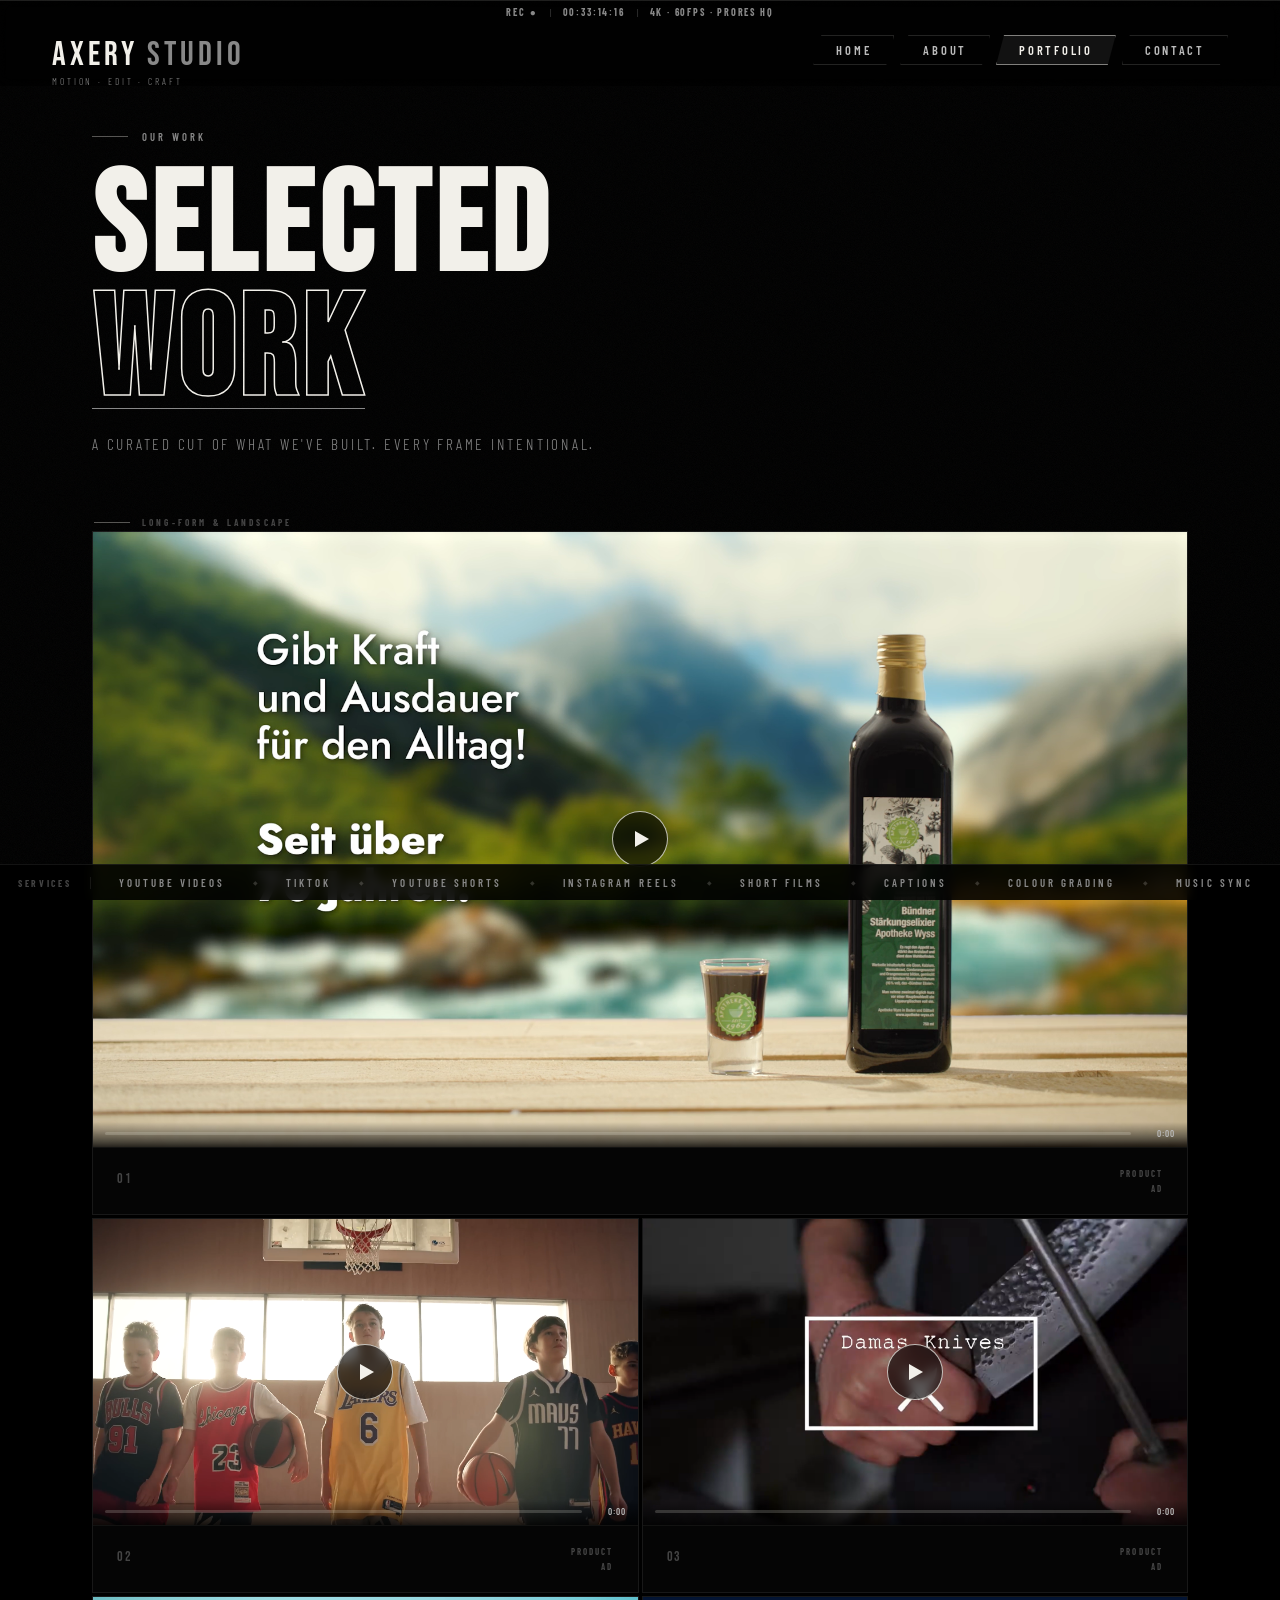
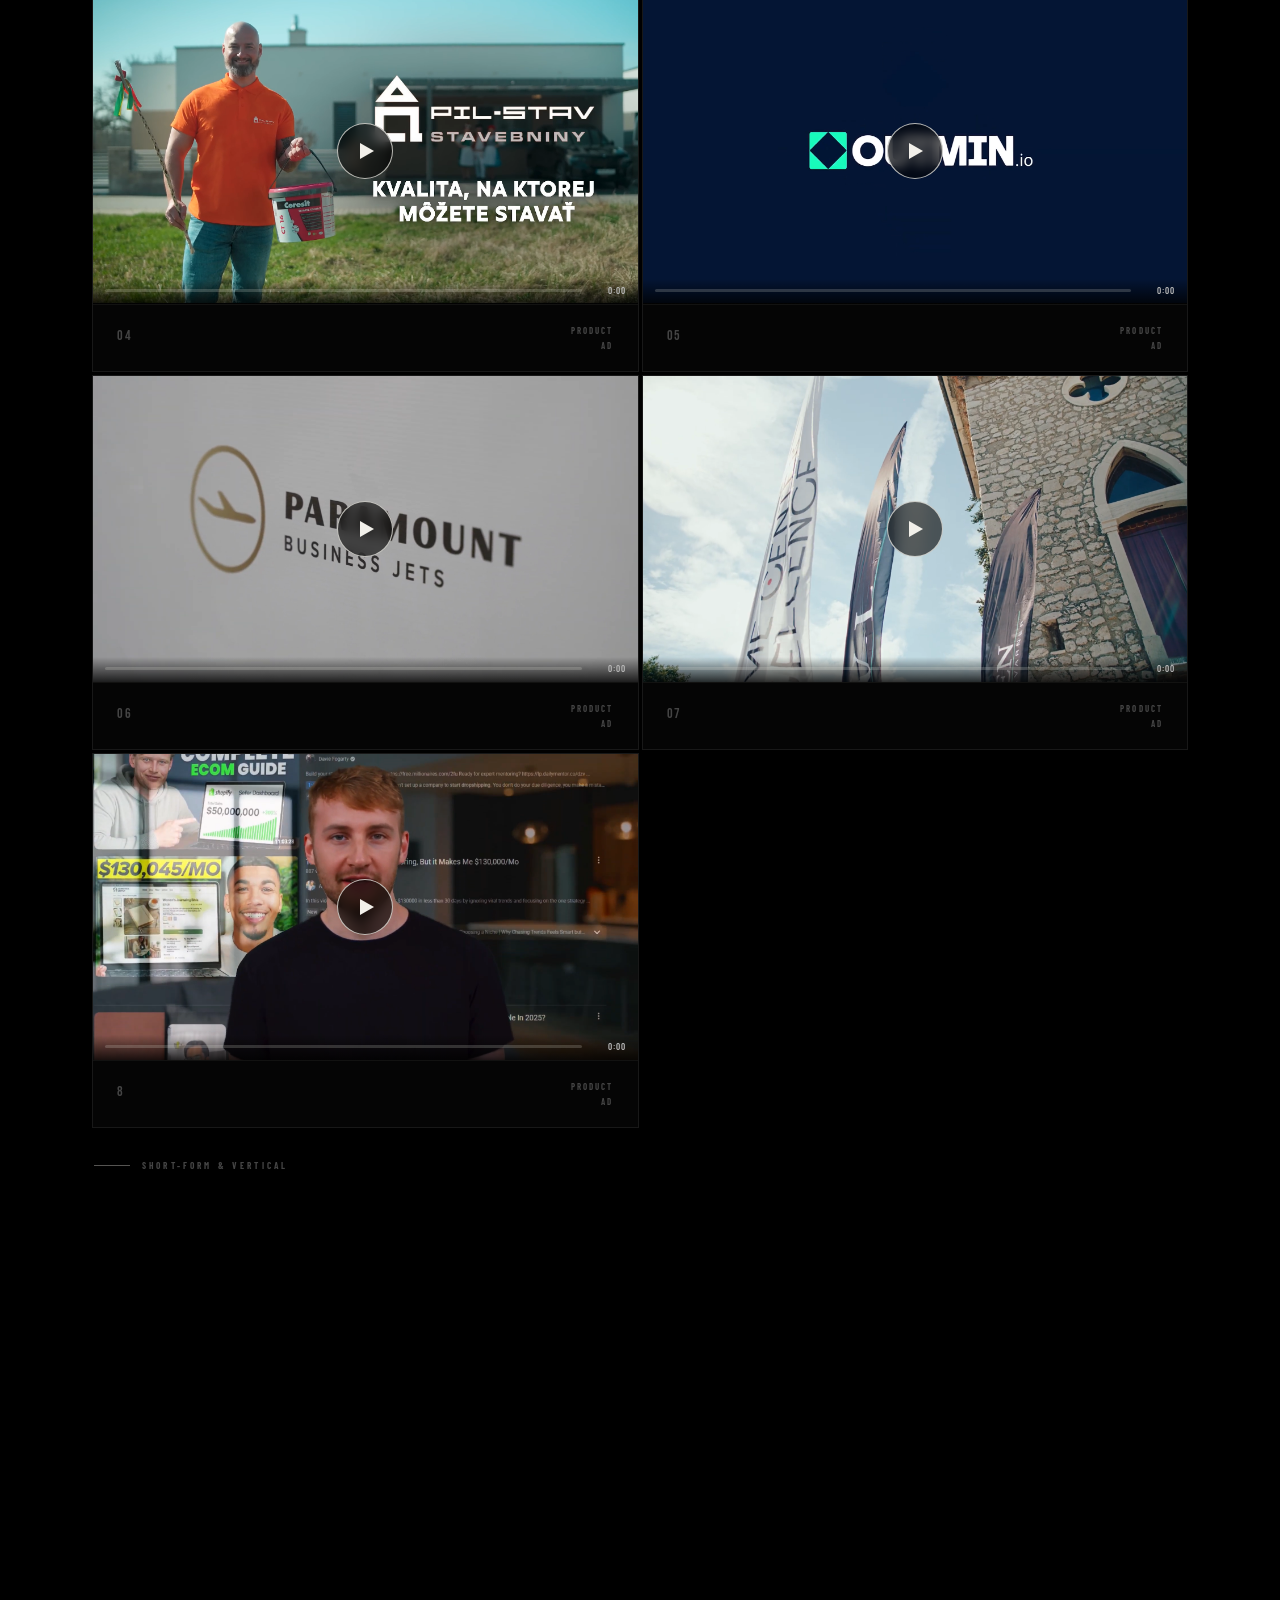
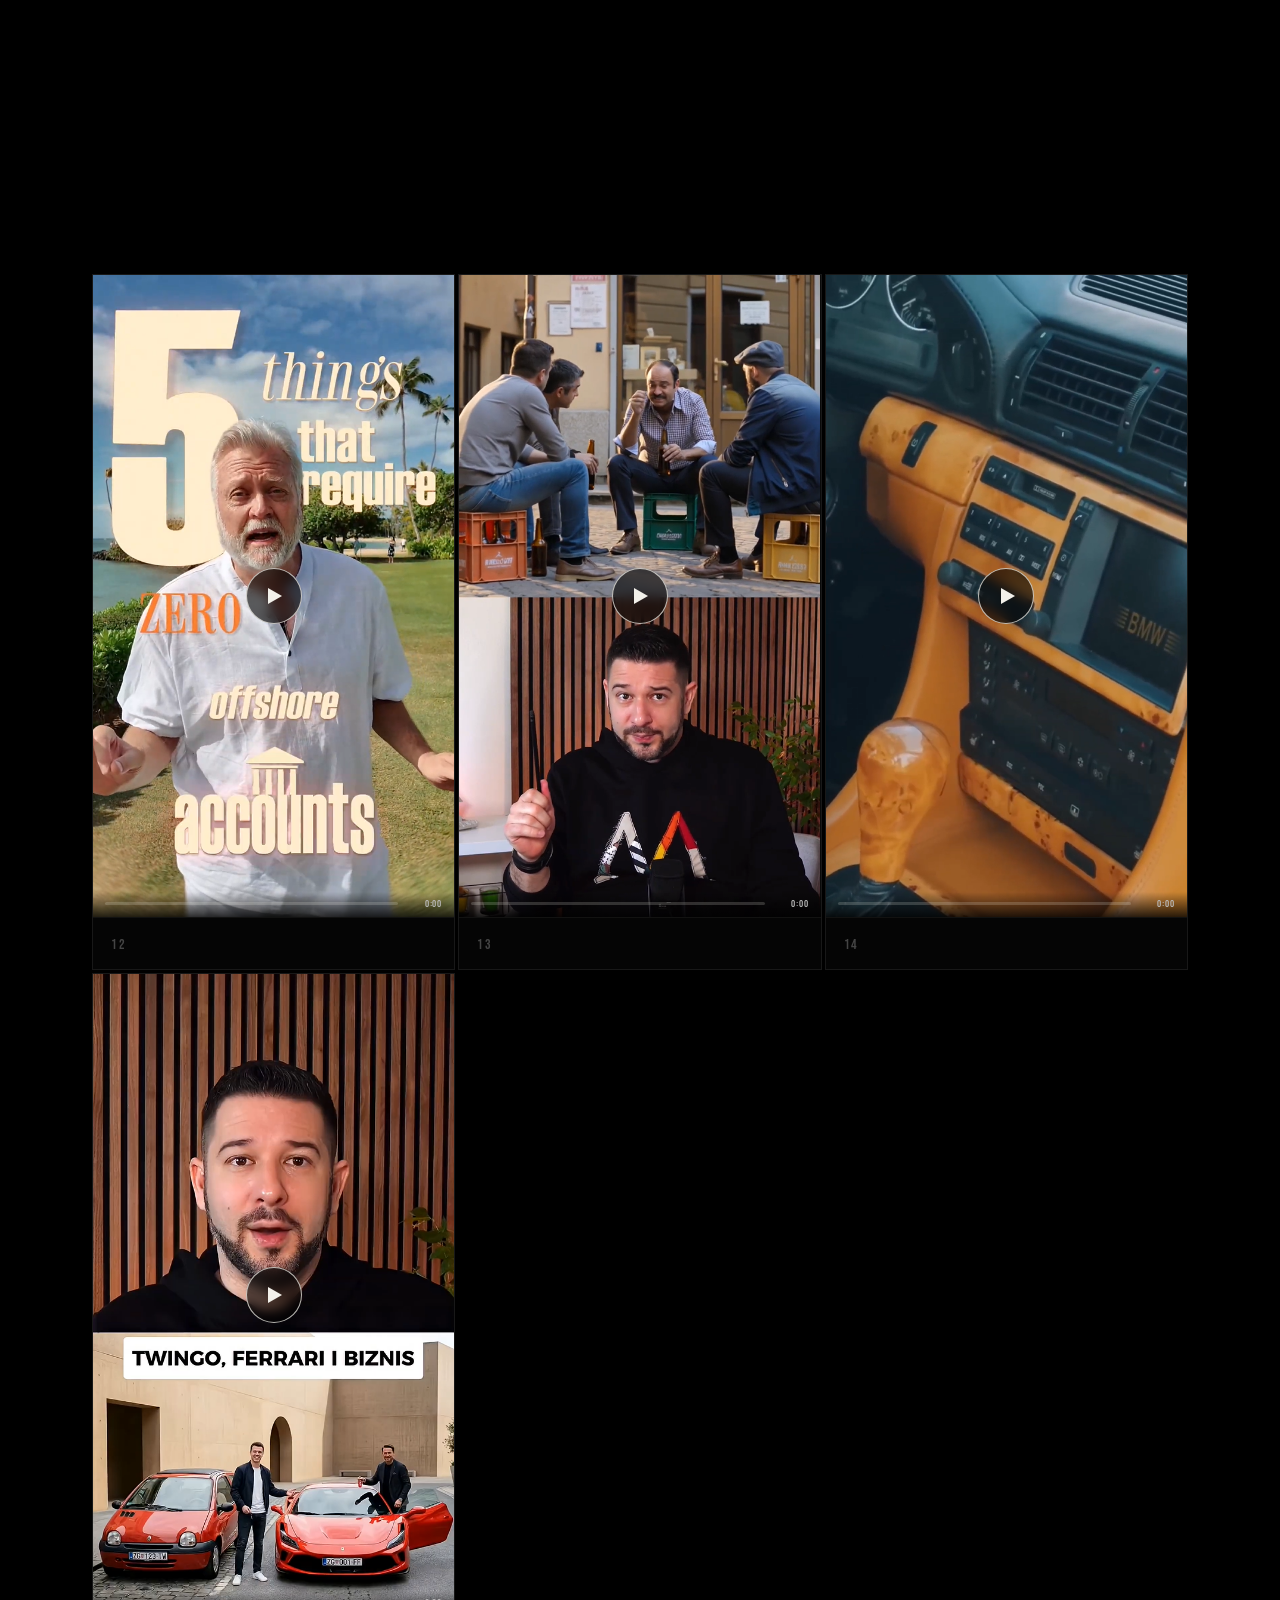
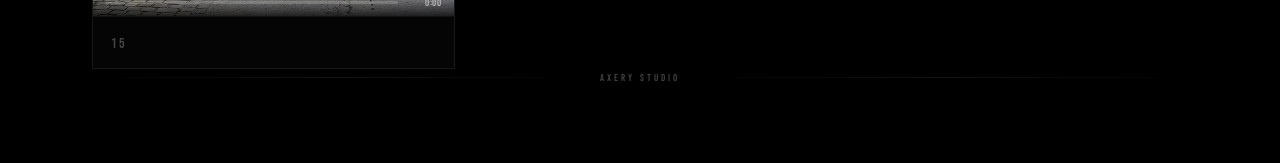
<file: userDashboard/en/portfolio.html>
<!DOCTYPE html>
<html lang="en">
<head>
    <meta charset="UTF-8" />
    <meta name="viewport" content="width=device-width, initial-scale=1.0"/>
    <title>AXERY STUDIO — Portfolio</title>
    <link rel="icon" type="image/png" href="../../assets/images/studio_logo.png">
    <link rel="stylesheet" href="../../assets/css/portfolio_style.css" />
    <link rel="preconnect" href="https://fonts.googleapis.com">
    <link rel="preconnect" href="https://fonts.gstatic.com" crossorigin>
    <link href="https://fonts.googleapis.com/css2?family=Bebas+Neue&family=Barlow+Condensed:wght@300;400;600;700&family=Barlow:wght@300;400&display=swap" rel="stylesheet">
</head>
<body class="page-portfolio">

<!-- BACKGROUND -->
<div class="bg-layer"></div>
<div class="bg-overlay"></div>
<div class="grain-overlay"></div>
<div class="scanlines"></div>

<!-- TIMECODE BAR -->
<div class="timecode-bar">
    <span class="timecode-text">REC ●</span>
    <span class="timecode-divider">|</span>
    <span class="timecode-text" id="timecode">00:00:00:00</span>
    <span class="timecode-divider">|</span>
    <span class="timecode-text">4K · 60FPS · PRORES HQ</span>
</div>

<!-- NAV -->
<nav class="navbar">
    <div class="nav-logo">
        <div class="logo-line">
            <span class="logo-apex">AXERY</span><span class="logo-frame">&nbsp;STUDIO</span>
        </div>
        <span class="logo-tagline">Motion · Edit · Craft</span>
    </div>
    <div class="nav-links">
        <a href="home.html" class="nav-btn"><span>Home</span></a>
        <a href="about.html" class="nav-btn"><span>About</span></a>
        <span class="nav-btn nav-btn--active">Portfolio</span>
        <a href="contact.html" class="nav-btn"><span>Contact</span></a>
    </div>
</nav>

<!-- PAGE CONTENT -->
<div class="portfolio-wrap">

    <!-- PAGE HEADER -->
    <header class="portfolio-header portfolio-reveal">
        <div class="portfolio-header__label">
            <span class="section-bar"></span>
            <span class="section-label-text">Our Work</span>
        </div>
        <h1 class="portfolio-header__title">
            <span class="portfolio-header__line">SELECTED</span>
            <span class="portfolio-header__line portfolio-header__line--accent">WORK</span>
        </h1>
        <p class="portfolio-header__sub">A curated cut of what we've built. Every frame intentional.</p>
    </header>

    <!-- LANDSCAPE VIDEOS -->
    <section class="video-section-landscape portfolio-reveal" style="--delay:0.08s">
        <div class="grid-section__label">
            <span class="section-bar"></span>
            <span class="grid-section__label-text">Long-Form &amp; Landscape</span>
        </div>

        <div class="video-grid-landscape">

            <!-- 01 — Featured -->
            <div class="video-item video-item--featured portfolio-reveal" style="--delay:0.10s">
                <div class="video-frame">
                    <video playsinline preload="metadata" poster="../../assets/images/thmb_1.png">
                        <source src="https://res.cloudinary.com/dsm07s8dq/video/upload/v1773000860/vid_1_ruzmzn.mp4" type="video/mp4">
                    </video>
                    <button class="play-btn" aria-label="Play video"><span class="play-icon"></span></button>
                    <button class="replay-btn" aria-label="Replay video">↺</button>
                    <div class="video-progress">
                        <div class="video-progress__bar">
                            <div class="video-progress__fill"></div>
                        </div>
                        <span class="video-progress__time">0:00</span>
                    </div>
                </div>
                <div class="video-meta">
                    <div class="video-meta__left"><span class="video-index">01</span></div>
                    <div class="video-tags"><span class="video-tag">Product</span><span class="video-tag">Ad</span></div>
                </div>
            </div>

            <!-- 02 -->
            <div class="video-item portfolio-reveal" style="--delay:0.14s">
                <div class="video-frame">
                    <video playsinline preload="metadata" poster="../../assets/images/thmb_2.png">
                        <source src="https://res.cloudinary.com/dsm07s8dq/video/upload/v1773000926/vid_2_mmwdip.mp4" type="video/mp4">
                    </video>
                    <button class="play-btn" aria-label="Play video"><span class="play-icon"></span></button>
                    <button class="replay-btn" aria-label="Replay video">↺</button>
                    <div class="video-progress">
                        <div class="video-progress__bar">
                            <div class="video-progress__fill"></div>
                        </div>
                        <span class="video-progress__time">0:00</span>
                    </div>
                </div>
                <div class="video-meta">
                    <div class="video-meta__left"><span class="video-index">02</span></div>
                    <div class="video-tags"><span class="video-tag">Product</span><span class="video-tag">Ad</span></div>
                </div>
            </div>

            <!-- 03 -->
            <div class="video-item portfolio-reveal" style="--delay:0.18s">
                <div class="video-frame">
                    <video playsinline preload="metadata" poster="../../assets/images/thmb_3.png">
                        <source src="https://res.cloudinary.com/dsm07s8dq/video/upload/v1773000953/vid_3_qvjvt4.mp4" type="video/mp4">
                    </video>
                    <button class="play-btn" aria-label="Play video"><span class="play-icon"></span></button>
                    <button class="replay-btn" aria-label="Replay video">↺</button>
                    <div class="video-progress">
                        <div class="video-progress__bar">
                            <div class="video-progress__fill"></div>
                        </div>
                        <span class="video-progress__time">0:00</span>
                    </div>
                </div>
                <div class="video-meta">
                    <div class="video-meta__left"><span class="video-index">03</span></div>
                    <div class="video-tags"><span class="video-tag">Product</span><span class="video-tag">Ad</span></div>
                </div>
            </div>

            <!-- 04 -->
            <div class="video-item portfolio-reveal" style="--delay:0.22s">
                <div class="video-frame">
                    <video playsinline preload="metadata" poster="../../assets/images/thmb_4.png">
                        <source src="https://res.cloudinary.com/dsm07s8dq/video/upload/v1773000975/vid_4_ligp54.mp4" type="video/mp4">
                    </video>
                    <button class="play-btn" aria-label="Play video"><span class="play-icon"></span></button>
                    <button class="replay-btn" aria-label="Replay video">↺</button>
                    <div class="video-progress">
                        <div class="video-progress__bar">
                            <div class="video-progress__fill"></div>
                        </div>
                        <span class="video-progress__time">0:00</span>
                    </div>
                </div>
                <div class="video-meta">
                    <div class="video-meta__left"><span class="video-index">04</span></div>
                    <div class="video-tags"><span class="video-tag">Product</span><span class="video-tag">Ad</span></div>
                </div>
            </div>

            <!-- 05 -->
            <div class="video-item portfolio-reveal" style="--delay:0.26s">
                <div class="video-frame">
                    <video playsinline preload="metadata" poster="../../assets/images/thmb_5.png">
                        <source src="https://res.cloudinary.com/dsm07s8dq/video/upload/v1773001000/vid_5_ww8tkd.mp4" type="video/mp4">
                    </video>
                    <button class="play-btn" aria-label="Play video"><span class="play-icon"></span></button>
                    <button class="replay-btn" aria-label="Replay video">↺</button>
                    <div class="video-progress">
                        <div class="video-progress__bar">
                            <div class="video-progress__fill"></div>
                        </div>
                        <span class="video-progress__time">0:00</span>
                    </div>
                </div>
                <div class="video-meta">
                    <div class="video-meta__left"><span class="video-index">05</span></div>
                    <div class="video-tags"><span class="video-tag">Product</span><span class="video-tag">Ad</span></div>
                </div>
            </div>

            <!-- 06 -->
            <div class="video-item portfolio-reveal" style="--delay:0.30s">
                <div class="video-frame">
                    <video playsinline preload="metadata" poster="../../assets/images/thmb_6.png">
                        <source src="https://res.cloudinary.com/dsm07s8dq/video/upload/v1773001029/vid_6_keeg1h.mp4" type="video/mp4">
                    </video>
                    <button class="play-btn" aria-label="Play video"><span class="play-icon"></span></button>
                    <button class="replay-btn" aria-label="Replay video">↺</button>
                    <div class="video-progress">
                        <div class="video-progress__bar">
                            <div class="video-progress__fill"></div>
                        </div>
                        <span class="video-progress__time">0:00</span>
                    </div>
                </div>
                <div class="video-meta">
                    <div class="video-meta__left"><span class="video-index">06</span></div>
                    <div class="video-tags"><span class="video-tag">Product</span><span class="video-tag">Ad</span></div>
                </div>
            </div>

            <!-- 07 -->
            <div class="video-item portfolio-reveal" style="--delay:0.42s">
                <div class="video-frame">
                    <video playsinline preload="metadata" poster="../../assets/images/thmb_9.png">
                        <source src="https://res.cloudinary.com/dsm07s8dq/video/upload/v1773003817/vid_9_ordw5t.mp4" type="video/mp4">
                    </video>
                    <button class="play-btn" aria-label="Play video"><span class="play-icon"></span></button>
                    <button class="replay-btn" aria-label="Replay video">↺</button>
                    <div class="video-progress">
                        <div class="video-progress__bar">
                            <div class="video-progress__fill"></div>
                        </div>
                        <span class="video-progress__time">0:00</span>
                    </div>
                </div>
                <div class="video-meta">
                    <div class="video-meta__left"><span class="video-index">07</span></div>
                    <div class="video-tags"><span class="video-tag">Product</span><span class="video-tag">Ad</span></div>
                </div>
            </div>

            <!-- 8 -->
            <div class="video-item portfolio-reveal" style="--delay:0.46s">
                <div class="video-frame">
                    <video playsinline preload="metadata" poster="../../assets/images/thmb_13.png">
                        <source src="https://res.cloudinary.com/dsm07s8dq/video/upload/v1773693818/vid_13_a1s6pc.mp4" type="video/mp4">
                    </video>
                    <button class="play-btn" aria-label="Play video"><span class="play-icon"></span></button>
                    <button class="replay-btn" aria-label="Replay video">↺</button>
                    <div class="video-progress">
                        <div class="video-progress__bar">
                            <div class="video-progress__fill"></div>
                        </div>
                        <span class="video-progress__time">0:00</span>
                    </div>
                </div>
                <div class="video-meta">
                    <div class="video-meta__left"><span class="video-index">8</span></div>
                    <div class="video-tags"><span class="video-tag">Product</span><span class="video-tag">Ad</span></div>
                </div>
            </div>

        </div><!-- /video-grid-landscape -->
    </section>

    <!-- VERTICAL VIDEOS -->
    <section class="video-section-vertical portfolio-reveal" style="--delay:0.10s">
        <div class="grid-section__label" style="margin-top: 32px;">
            <span class="section-bar"></span>
            <span class="grid-section__label-text">Short-Form &amp; Vertical</span>
        </div>

        <div class="video-grid-vertical">

            <!-- 9 -->
            <div class="video-item video-item--vertical portfolio-reveal" style="--delay:0.14s">
                <div class="video-frame video-frame--vertical">
                    <video playsinline preload="metadata" poster="../../assets/images/thmb_10.png">
                        <source src="https://res.cloudinary.com/dsm07s8dq/video/upload/v1773003888/vid_10_y3icjc.mp4" type="video/mp4">
                    </video>
                    <button class="play-btn" aria-label="Play video"><span class="play-icon"></span></button>
                    <button class="replay-btn" aria-label="Replay video">↺</button>
                    <div class="video-progress">
                        <div class="video-progress__bar">
                            <div class="video-progress__fill"></div>
                        </div>
                        <span class="video-progress__time">0:00</span>
                    </div>
                </div>
                <div class="video-meta">
                    <div class="video-meta__left"><span class="video-index">9</span></div>
                </div>
            </div>

            <!-- 10 -->
            <div class="video-item video-item--vertical portfolio-reveal" style="--delay:0.20s">
                <div class="video-frame video-frame--vertical">
                    <video playsinline preload="metadata" poster="../../assets/images/thmb_11.png">
                        <source src="https://res.cloudinary.com/dsm07s8dq/video/upload/v1773003952/vid_11_rbjbcu.mp4" type="video/mp4">
                    </video>
                    <button class="play-btn" aria-label="Play video"><span class="play-icon"></span></button>
                    <button class="replay-btn" aria-label="Replay video">↺</button>
                    <div class="video-progress">
                        <div class="video-progress__bar">
                            <div class="video-progress__fill"></div>
                        </div>
                        <span class="video-progress__time">0:00</span>
                    </div>
                </div>
                <div class="video-meta">
                    <div class="video-meta__left"><span class="video-index">10</span></div>
                </div>
            </div>

            <!-- 11 -->
            <div class="video-item video-item--vertical portfolio-reveal" style="--delay:0.26s">
                <div class="video-frame video-frame--vertical">
                    <video playsinline preload="metadata" poster="../../assets/images/thmb_12.jpeg">
                        <source src="https://res.cloudinary.com/dsm07s8dq/video/upload/v1773003991/vid_12_eadlru.mp4" type="video/mp4">
                    </video>
                    <button class="play-btn" aria-label="Play video"><span class="play-icon"></span></button>
                    <button class="replay-btn" aria-label="Replay video">↺</button>
                    <div class="video-progress">
                        <div class="video-progress__bar">
                            <div class="video-progress__fill"></div>
                        </div>
                        <span class="video-progress__time">0:00</span>
                    </div>
                </div>
                <div class="video-meta">
                    <div class="video-meta__left"><span class="video-index">11</span></div>
                </div>
            </div>

            <!-- 12 -->
            <div class="video-item video-item--vertical portfolio-reveal" style="--delay:0.32s">
                <div class="video-frame video-frame--vertical">
                    <video playsinline preload="metadata" poster="../../assets/images/thmb_14.png">
                        <source src="https://res.cloudinary.com/dsm07s8dq/video/upload/v1773693837/vid_14_h6fh8l.mp4" type="video/mp4">
                    </video>
                    <button class="play-btn" aria-label="Play video"><span class="play-icon"></span></button>
                    <button class="replay-btn" aria-label="Replay video">↺</button>
                    <div class="video-progress">
                        <div class="video-progress__bar">
                            <div class="video-progress__fill"></div>
                        </div>
                        <span class="video-progress__time">0:00</span>
                    </div>
                </div>
                <div class="video-meta">
                    <div class="video-meta__left"><span class="video-index">12</span></div>
                </div>
            </div>

            <!-- 13 -->
            <div class="video-item video-item--vertical portfolio-reveal" style="--delay:0.38s">
                <div class="video-frame video-frame--vertical">
                    <video playsinline preload="metadata" poster="../../assets/images/thmb_15.png">
                        <source src="https://res.cloudinary.com/dsm07s8dq/video/upload/v1773693852/vid_15_lr3vw3.mp4" type="video/mp4">
                    </video>
                    <button class="play-btn" aria-label="Play video"><span class="play-icon"></span></button>
                    <button class="replay-btn" aria-label="Replay video">↺</button>
                    <div class="video-progress">
                        <div class="video-progress__bar">
                            <div class="video-progress__fill"></div>
                        </div>
                        <span class="video-progress__time">0:00</span>
                    </div>
                </div>
                <div class="video-meta">
                    <div class="video-meta__left"><span class="video-index">13</span></div>
                </div>
            </div>

            <!-- 14 -->
            <div class="video-item video-item--vertical portfolio-reveal" style="--delay:0.44s">
                <div class="video-frame video-frame--vertical">
                    <video playsinline preload="metadata" poster="../../assets/images/thmb_16.png">
                        <source src="https://res.cloudinary.com/dsm07s8dq/video/upload/v1773693866/vid_16_nt5xeq.mp4" type="video/mp4">
                    </video>
                    <button class="play-btn" aria-label="Play video"><span class="play-icon"></span></button>
                    <button class="replay-btn" aria-label="Replay video">↺</button>
                    <div class="video-progress">
                        <div class="video-progress__bar">
                            <div class="video-progress__fill"></div>
                        </div>
                        <span class="video-progress__time">0:00</span>
                    </div>
                </div>
                <div class="video-meta">
                    <div class="video-meta__left"><span class="video-index">14</span></div>
                </div>
            </div>

            <!-- 15 -->
            <div class="video-item video-item--vertical portfolio-reveal" style="--delay:0.50s">
                <div class="video-frame video-frame--vertical">
                    <video playsinline preload="metadata" poster="../../assets/images/thmb_17.png">
                        <source src="https://res.cloudinary.com/dsm07s8dq/video/upload/v1773693881/vid_17_ejdek3.mp4" type="video/mp4">
                    </video>
                    <button class="play-btn" aria-label="Play video"><span class="play-icon"></span></button>
                    <button class="replay-btn" aria-label="Replay video">↺</button>
                    <div class="video-progress">
                        <div class="video-progress__bar">
                            <div class="video-progress__fill"></div>
                        </div>
                        <span class="video-progress__time">0:00</span>
                    </div>
                </div>
                <div class="video-meta">
                    <div class="video-meta__left"><span class="video-index">15</span></div>
                </div>
            </div>

        </div><!-- /video-grid-vertical -->
    </section>

    <!-- FOOTER RULE -->
    <div class="portfolio-footer-rule">
        <span class="pfr-line"></span>
        <span class="pfr-text">AXERY STUDIO</span>
        <span class="pfr-line"></span>
    </div>

</div><!-- /portfolio-wrap -->

<!-- TICKER -->
<div class="ticker-wrap">
    <span class="ticker-label">Services</span>
    <div class="ticker-track">
        <span class="ticker-item">YOUTUBE VIDEOS</span><span class="ticker-dot">◆</span>
        <span class="ticker-item">TIKTOK</span><span class="ticker-dot">◆</span>
        <span class="ticker-item">YOUTUBE SHORTS</span><span class="ticker-dot">◆</span>
        <span class="ticker-item">INSTAGRAM REELS</span><span class="ticker-dot">◆</span>
        <span class="ticker-item">SHORT FILMS</span><span class="ticker-dot">◆</span>
        <span class="ticker-item">CAPTIONS</span><span class="ticker-dot">◆</span>
        <span class="ticker-item">COLOUR GRADING</span><span class="ticker-dot">◆</span>
        <span class="ticker-item">MUSIC SYNC</span><span class="ticker-dot">◆</span>
        <span class="ticker-item">YOUTUBE VIDEOS</span><span class="ticker-dot">◆</span>
        <span class="ticker-item">TIKTOK</span><span class="ticker-dot">◆</span>
        <span class="ticker-item">YOUTUBE SHORTS</span><span class="ticker-dot">◆</span>
        <span class="ticker-item">INSTAGRAM REELS</span><span class="ticker-dot">◆</span>
        <span class="ticker-item">SHORT FILMS</span><span class="ticker-dot">◆</span>
        <span class="ticker-item">CAPTIONS</span><span class="ticker-dot">◆</span>
        <span class="ticker-item">COLOUR GRADING</span><span class="ticker-dot">◆</span>
        <span class="ticker-item">MUSIC SYNC</span><span class="ticker-dot">◆</span>
    </div>
</div>

<script>
    /* ── Live timecode ── */
    function updateTimecode() {
        const now = new Date();
        const h = String(now.getHours()).padStart(2,'0');
        const m = String(now.getMinutes()).padStart(2,'0');
        const s = String(now.getSeconds()).padStart(2,'0');
        const f = String(Math.floor(now.getMilliseconds() / 1000 * 60)).padStart(2,'0');
        document.getElementById('timecode').textContent = `${h}:${m}:${s}:${f}`;
    }
    setInterval(updateTimecode, 1000/60);
    updateTimecode();

    /* ── Scroll reveal ── */
    const revealObserver = new IntersectionObserver((entries) => {
        entries.forEach(entry => {
            if (entry.isIntersecting) {
                entry.target.classList.add('is-visible');
                revealObserver.unobserve(entry.target);
            }
        });
    }, { threshold: 0.07 });
    document.querySelectorAll('.portfolio-reveal').forEach(el => revealObserver.observe(el));

    /* ── Progress bar scrubbing ── */
    function formatTime(sec) {
        const m = Math.floor(sec / 60);
        const s = Math.floor(sec % 60);
        return `${m}:${String(s).padStart(2,'0')}`;
    }

    /* ── Play/pause buttons — one video at a time ── */
    const allVideos = document.querySelectorAll('video');

    /* Stop every video except the one passed in */
    function pauseAll(except) {
        allVideos.forEach(v => {
            if (v !== except) {
                v.pause();
                const b = v.closest('.video-frame')?.querySelector('.play-btn');
                if (b) { b.classList.remove('is-playing'); b.style.opacity = '1'; b.setAttribute('aria-label','Play video'); }
            }
        });
    }

    document.querySelectorAll('.video-frame').forEach(frame => {
        const video      = frame.querySelector('video');
        const btn        = frame.querySelector('.play-btn');
        const replayBtn  = frame.querySelector('.replay-btn');
        const fill       = frame.querySelector('.video-progress__fill');
        const timeLabel  = frame.querySelector('.video-progress__time');
        const progressWrap = frame.querySelector('.video-progress');

        /* ── Play / Pause ── */
        btn.addEventListener('click', () => {
            if (video.paused) { pauseAll(video); video.play(); }
            else              { video.pause(); }
        });

        video.addEventListener('click', () => {
            if (!frame.querySelector('.replay-btn').classList.contains('visible')) btn.click();
        });

        video.addEventListener('play', () => {
            btn.classList.add('is-playing');
            btn.setAttribute('aria-label', 'Pause video');
            replayBtn.classList.remove('visible');
            btn.style.opacity = '1';
            setTimeout(() => { if (!video.paused) btn.style.opacity = '0'; }, 1400);
        });

        video.addEventListener('pause', () => {
            btn.classList.remove('is-playing');
            btn.setAttribute('aria-label', 'Play video');
            btn.style.opacity = '1';
        });

        /* ── Progress bar update ── */
        video.addEventListener('timeupdate', () => {
            if (!video.duration) return;
            const pct = (video.currentTime / video.duration) * 100;
            fill.style.width = pct + '%';
            const remaining = video.duration - video.currentTime;
            timeLabel.textContent = '-' + formatTime(remaining);
        });

        /* ── Scrub on click ── */
        progressWrap.querySelector('.video-progress__bar').addEventListener('click', (e) => {
            const rect = e.currentTarget.getBoundingClientRect();
            const pct  = (e.clientX - rect.left) / rect.width;
            video.currentTime = pct * video.duration;
        });

        /* ── Ended: show replay, hide play btn, fill bar ── */
        video.addEventListener('ended', () => {
            btn.classList.remove('is-playing');
            btn.style.opacity = '0';
            fill.style.width = '100%';
            timeLabel.textContent = '0:00';
            replayBtn.classList.add('visible');
        });

        /* ── Replay ── */
        replayBtn.addEventListener('click', () => {
            replayBtn.classList.remove('visible');
            fill.style.width = '0%';
            video.currentTime = 0;
            pauseAll(video);
            video.play();
        });

        /* ── Show/hide controls on hover ── */
        frame.addEventListener('mouseenter', () => {
            btn.style.opacity = '1';
            progressWrap.style.opacity = '1';
        });
        frame.addEventListener('mouseleave', () => {
            if (!video.paused) btn.style.opacity = '0';
            if (!video.paused) progressWrap.style.opacity = '0';
        });
    });
</script>

</body>
</html>
</file>
<file: assets/css/index_style.css>
/* ============================================================
   AXERY STUDIO — Language Selector
   Full-viewport, no scroll. Matches site design system.
============================================================ */

:root {
    --ink: #000000;
    --ink-mid: #0A0A0A;
    --ink-soft: #111111;
    --ash: #888888;
    --ash-dim: #444444;
    --ash-bright: #BBBBBB;
    --paper: #F2F0EA;
    --paper-dim: #C8C5BE;

    --font-display: 'Bebas Neue', sans-serif;
    --font-condensed: 'Barlow Condensed', sans-serif;
    --font-body: 'Barlow', sans-serif;

    --ticker-h: 36px;
}

*, *::before, *::after {
    margin: 0;
    padding: 0;
    box-sizing: border-box;
}

html, body {
    width: 100%;
    height: 100%;
    overflow: hidden;
}

a {
    text-decoration: none;
}

body {
    background-color: var(--ink);
    font-family: var(--font-body), sans-serif;
    color: var(--paper);
    cursor: crosshair;
    transition: opacity 0.45s ease;
}

body.page-exit {
    opacity: 0;
}

/* ============================================================
   BACKGROUND — pure black, no image, no scanlines
============================================================ */

.bg-layer {
    display: none;
}

.bg-overlay {
    display: none;
}

.scanlines {
    display: none;
}

.grain-overlay {
    position: fixed;
    inset: 0;
    z-index: 2;
    pointer-events: none;
    opacity: 0.035;
    background-image: url("data:image/svg+xml,%3Csvg viewBox='0 0 256 256' xmlns='http://www.w3.org/2000/svg'%3E%3Cfilter id='noise'%3E%3CfeTurbulence type='fractalNoise' baseFrequency='0.9' numOctaves='4' stitchTiles='stitch'/%3E%3C/filter%3E%3Crect width='100%25' height='100%25' filter='url(%23noise)'/%3E%3C/svg%3E");
    background-repeat: repeat;
    background-size: 180px;
    animation: grainShift 0.35s steps(1) infinite;
}

@keyframes grainShift {
    0% {
        background-position: 0 0;
    }
    20% {
        background-position: -42px 17px;
    }
    40% {
        background-position: 30px -25px;
    }
    60% {
        background-position: -18px 40px;
    }
    80% {
        background-position: 55px -10px;
    }
    100% {
        background-position: 0 0;
    }
}

/* ============================================================
   TIMECODE BAR
============================================================ */

.timecode-bar {
    position: fixed;
    top: 0;
    left: 0;
    right: 0;
    z-index: 101;
    display: flex;
    align-items: center;
    justify-content: center;
    gap: 12px;
    padding-top: 6px;
    pointer-events: none;
}

.timecode-text {
    font-family: var(--font-condensed), sans-serif;
    font-size: 0.63rem;
    font-weight: 700;
    letter-spacing: 0.18em;
    color: var(--ash);
    text-transform: uppercase;
}

.timecode-divider {
    color: var(--ash-dim);
    font-size: 0.55rem;
}

/* ============================================================
   LOGO
============================================================ */

.lang-logo {
    position: fixed;
    top: 0;
    left: 0;
    right: 0;
    z-index: 10;
    display: flex;
    flex-direction: column;
    line-height: 1;
    padding: 28px 52px 0;
    border-top: 1px solid rgba(242, 240, 234, 0.12);
    background: rgba(0, 0, 0, 0.6);
    backdrop-filter: blur(8px);
    opacity: 0;
    animation: fadeUp 0.8s 0.1s ease forwards;
}

.logo-line {
    display: flex;
    align-items: baseline;
}

.logo-apex {
    font-family: var(--font-display), sans-serif;
    font-size: 2.1rem;
    letter-spacing: 0.12em;
    color: var(--paper);
}

.logo-frame {
    font-family: var(--font-display), sans-serif;
    font-size: 2.1rem;
    letter-spacing: 0.12em;
    color: var(--ash);
}

.logo-tagline {
    font-family: var(--font-condensed), sans-serif;
    font-size: 0.6rem;
    font-weight: 300;
    letter-spacing: 0.3em;
    color: var(--ash);
    margin-top: 4px;
    text-transform: uppercase;
}

/* ============================================================
   MAIN
============================================================ */

.lang-main {
    position: fixed;
    top: 0;
    left: 0;
    right: 0;
    bottom: 0;
    z-index: 10;
    display: flex;
    flex-direction: column;
    align-items: center;
    justify-content: center;
    padding-top: 100px;
    padding-bottom: var(--ticker-h);
    padding-left: 24px;
    padding-right: 24px;
    gap: clamp(18px, 3vh, 36px);
    text-align: center;
}

.lang-eyebrow {
    display: flex;
    align-items: center;
    justify-content: center;
    gap: 14px;
    opacity: 0;
    animation: fadeUp 0.7s 0.25s ease forwards;
}

.eyebrow-bar {
    display: block;
    width: 36px;
    height: 1px;
    background: var(--paper);
    opacity: 0.4;
}

.eyebrow-text {
    font-family: var(--font-condensed), sans-serif;
    font-size: 0.66rem;
    font-weight: 600;
    letter-spacing: 0.3em;
    color: var(--ash);
    text-transform: uppercase;
}

.lang-heading {
    display: flex;
    flex-direction: column;
    line-height: 0.88;
    gap: 0;
    opacity: 0;
    animation: fadeUp 0.8s 0.35s ease forwards;
}

.lang-heading__line {
    font-family: var(--font-display), sans-serif;
    font-size: clamp(3.8rem, 9vw, 8.5rem);
    letter-spacing: 0.04em;
    color: var(--paper);
    display: block;
}

.lang-heading__accent {
    color: transparent;
    -webkit-text-stroke: 1.5px var(--paper);
    position: relative;
    width: fit-content;
    margin: 0 auto;
}

.lang-heading__accent::after {
    content: '';
    position: absolute;
    bottom: 6px;
    left: 0;
    right: 0;
    height: 1px;
    background: var(--ash);
    transform: scaleX(0);
    transform-origin: center;
    animation: accentLine 0.5s 0.9s ease forwards;
}

@keyframes accentLine {
    to {
        transform: scaleX(1);
    }
}

/* ============================================================
   LANGUAGE CARDS
============================================================ */

.lang-cards {
    display: flex;
    gap: clamp(10px, 2vw, 20px);
    align-items: stretch;
    position: relative;
    opacity: 0;
    animation: fadeUp 0.85s 0.5s ease forwards;
}

.lang-card {
    position: relative;
    display: flex;
    flex-direction: column;
    align-items: center;
    justify-content: space-between;
    gap: 20px;
    padding: clamp(24px, 4vh, 40px) clamp(28px, 4vw, 56px);
    width: clamp(180px, 24vw, 280px);
    background: rgba(255, 255, 255, 0.02);
    border: 1px solid rgba(242, 240, 234, 0.09);
    overflow: hidden;
    cursor: pointer;
    transition: border-color 0.28s ease,
    background 0.28s ease,
    transform 0.28s cubic-bezier(0.22, 1, 0.36, 1);
    clip-path: polygon(12px 0%, 100% 0%, calc(100% - 12px) 100%, 0% 100%);
    text-align: center;
}

.lang-card__hover-bar {
    position: absolute;
    top: 0;
    left: 0;
    right: 0;
    height: 1px;
    background: var(--paper);
    transform: scaleX(0);
    transform-origin: left;
    transition: transform 0.42s cubic-bezier(0.22, 1, 0.36, 1);
    z-index: 2;
}

.lang-card:hover .lang-card__hover-bar,
.lang-card.selected .lang-card__hover-bar {
    transform: scaleX(1);
}

.lang-card:hover {
    border-color: rgba(242, 240, 234, 0.22);
    background: rgba(242, 240, 234, 0.05);
    transform: translateY(-4px);
}

.lang-card.selected {
    border-color: var(--paper);
    background: rgba(242, 240, 234, 0.10);
}

.lang-card__top {
    display: flex;
    flex-direction: column;
    align-items: center;
    gap: 12px;
}

.lang-card__flag {
    display: block;
    width: 52px;
    height: 34px;
    border: 1px solid rgba(242, 240, 234, 0.12);
    position: relative;
    overflow: hidden;
    flex-shrink: 0;
}

.flag-en {
    position: absolute;
    inset: 0;
    background: transparent;
}

.flag-en__cross-h {
    position: absolute;
    top: 50%;
    left: 0;
    right: 0;
    height: 30%;
    transform: translateY(-50%);
    background: rgba(242, 240, 234, 0.55);
}

.flag-en__cross-v {
    position: absolute;
    left: 50%;
    top: 0;
    bottom: 0;
    width: 22%;
    transform: translateX(-50%);
    background: rgba(242, 240, 234, 0.55);
}

.flag-en__diag {
    position: absolute;
    inset: 0;
    background: transparent;
}

.flag-en__diag--1 {
    border-top: 7px solid rgba(242, 240, 234, 0.18);
    border-bottom: 7px solid rgba(242, 240, 234, 0.18);
    transform: rotate(34deg) scaleX(2.2);
}

.flag-en__diag--2 {
    border-top: 7px solid rgba(242, 240, 234, 0.18);
    border-bottom: 7px solid rgba(242, 240, 234, 0.18);
    transform: rotate(-34deg) scaleX(2.2);
}

.flag-hr {
    position: absolute;
    inset: 0;
    display: flex;
    flex-direction: column;
}

.flag-hr__band {
    flex: 1;
    display: block;
}

.flag-hr__band--r {
    background: rgba(180, 30, 30, 0.75);
}

.flag-hr__band--w {
    background: rgba(242, 240, 234, 0.70);
}

.flag-hr__band--b {
    background: rgba(30, 60, 140, 0.75);
}

.lang-card__code {
    font-family: var(--font-display), sans-serif;
    font-size: 0.82rem;
    letter-spacing: 0.3em;
    color: var(--ash-dim);
}

.lang-card__body {
    display: flex;
    flex-direction: column;
    gap: 5px;
}

.lang-card__name {
    font-family: var(--font-display), sans-serif;
    font-size: clamp(1.6rem, 3.5vw, 2.4rem);
    letter-spacing: 0.08em;
    color: var(--paper);
    line-height: 1;
}

.lang-card__native {
    font-family: var(--font-condensed), sans-serif;
    font-size: 0.68rem;
    font-weight: 300;
    letter-spacing: 0.3em;
    color: var(--ash);
    text-transform: uppercase;
}

.lang-card__arrow {
    display: flex;
    align-items: center;
    justify-content: center;
}

.card-arrow-line {
    display: block;
    width: 24px;
    height: 1px;
    background: var(--ash-dim);
    position: relative;
    transition: width 0.24s ease, background 0.2s;
}

.card-arrow-line::after {
    content: '';
    position: absolute;
    right: 0;
    top: 50%;
    transform: translateY(-50%) rotate(45deg);
    width: 6px;
    height: 6px;
    border-right: 1px solid var(--ash-dim);
    border-top: 1px solid var(--ash-dim);
    transition: border-color 0.2s;
}

.lang-card:hover .card-arrow-line,
.lang-card.selected .card-arrow-line {
    width: 36px;
    background: var(--paper);
}

.lang-card:hover .card-arrow-line::after,
.lang-card.selected .card-arrow-line::after {
    border-color: var(--paper);
}

.lang-cards::before {
    content: '';
    position: absolute;
    top: 20%;
    bottom: 20%;
    left: 50%;
    width: 1px;
    background: linear-gradient(to bottom,
    transparent, rgba(242, 240, 234, 0.08) 30%,
    rgba(242, 240, 234, 0.08) 70%, transparent);
    pointer-events: none;
}

.lang-note {
    font-family: var(--font-condensed), sans-serif;
    font-size: 0.6rem;
    font-weight: 300;
    letter-spacing: 0.26em;
    text-transform: uppercase;
    color: var(--ash-dim);
    opacity: 0;
    animation: fadeUp 0.7s 0.75s ease forwards;
}

/* ============================================================
   CORNER MARKS
============================================================ */

.lang-main::before, .lang-main::after {
    content: '';
    position: absolute;
    width: 32px;
    height: 32px;
    z-index: 15;
    pointer-events: none;
    opacity: 0.15;
}

.lang-main::before {
    top: calc(100px + 20px);
    left: 52px;
    border-top: 1px solid var(--paper);
    border-left: 1px solid var(--paper);
}

.lang-main::after {
    bottom: calc(var(--ticker-h) + 20px);
    right: 52px;
    border-bottom: 1px solid var(--paper);
    border-right: 1px solid var(--paper);
}

/* ============================================================
   TICKER
============================================================ */

.ticker-wrap {
    position: fixed;
    bottom: 0;
    left: 0;
    right: 0;
    z-index: 20;
    background: rgba(0, 0, 0, 0.88);
    border-top: 1px solid rgba(242, 240, 234, 0.08);
    overflow: hidden;
    height: var(--ticker-h);
    display: flex;
    align-items: center;
    backdrop-filter: blur(6px);
}

.ticker-label {
    font-family: var(--font-condensed), sans-serif;
    font-size: 0.6rem;
    font-weight: 700;
    letter-spacing: 0.28em;
    color: var(--ash-dim);
    text-transform: uppercase;
    padding: 0 18px;
    white-space: nowrap;
    border-right: 1px solid rgba(242, 240, 234, 0.08);
    flex-shrink: 0;
}

.ticker-track {
    display: flex;
    align-items: center;
    gap: 28px;
    white-space: nowrap;
    padding-left: 28px;
    animation: tickerScroll 30s linear infinite;
}

@keyframes tickerScroll {
    from {
        transform: translateX(0);
    }
    to {
        transform: translateX(-50%);
    }
}

.ticker-item {
    font-family: var(--font-condensed), sans-serif;
    font-size: 0.68rem;
    font-weight: 600;
    letter-spacing: 0.28em;
    color: var(--ash);
    text-transform: uppercase;
}

.ticker-dot {
    color: rgba(242, 240, 234, 0.18);
    font-size: 0.38rem;
}

/* ============================================================
   SHARED KEYFRAMES
============================================================ */

@keyframes fadeUp {
    from {
        opacity: 0;
        transform: translateY(14px);
    }
    to {
        opacity: 1;
        transform: translateY(0);
    }
}

/* ============================================================
   RESPONSIVE
============================================================ */

@media (max-width: 900px) {
    .lang-logo {
        padding: 20px 28px 0;
    }

    .logo-apex, .logo-frame {
        font-size: 1.75rem;
    }

    .lang-main {
        padding-top: 90px;
        gap: clamp(14px, 2.5vh, 28px);
    }

    .lang-card {
        width: clamp(160px, 30vw, 240px);
    }
}

@media (max-width: 700px) {
    :root {
        --ticker-h: 32px;
    }

    .lang-logo {
        padding: 24px 20px 0;
    }

    .logo-apex, .logo-frame {
        font-size: 1.5rem;
    }

    .logo-tagline {
        font-size: 0.54rem;
    }

    .lang-main {
        padding-top: 80px;
        gap: clamp(12px, 2vh, 22px);
    }

    .lang-cards {
        gap: clamp(8px, 2.5vw, 16px);
    }

    .lang-card {
        width: clamp(145px, 40vw, 210px);
        padding: clamp(20px, 3.5vh, 32px) clamp(20px, 4vw, 36px);
        clip-path: polygon(10px 0%, 100% 0%, calc(100% - 10px) 100%, 0% 100%);
    }

    .lang-main::before, .lang-main::after {
        display: none;
    }

    .ticker-wrap {
        height: 32px;
    }

    .ticker-item {
        font-size: 0.62rem;
    }
}

@media (max-width: 480px) {
    :root {
        --ticker-h: 28px;
    }

    .lang-logo {
        padding: 22px 16px 0;
    }

    .logo-apex, .logo-frame {
        font-size: 1.35rem;
    }

    .logo-tagline {
        font-size: 0.48rem;
    }

    .eyebrow-text {
        font-size: 0.58rem;
        letter-spacing: 0.2em;
    }

    .lang-main {
        padding-top: 76px;
        padding-left: 16px;
        padding-right: 16px;
    }

    .lang-cards {
        flex-direction: column;
        align-items: center;
        gap: 3px;
    }

    .lang-cards::before {
        display: none;
    }

    .lang-card {
        width: min(320px, 90vw);
        flex-direction: row;
        justify-content: flex-start;
        gap: 20px;
        padding: 20px 24px;
        clip-path: polygon(8px 0%, 100% 0%, calc(100% - 8px) 100%, 0% 100%);
    }

    .lang-card__top {
        flex-direction: row;
        gap: 10px;
        align-items: center;
    }

    .lang-card__body {
        text-align: left;
        flex: 1;
    }

    .lang-card__arrow {
        margin-left: auto;
    }

    .lang-card__flag {
        width: 40px;
        height: 26px;
    }

    .ticker-wrap {
        height: 28px;
    }

    .ticker-item {
        font-size: 0.58rem;
    }

    .ticker-label {
        padding: 0 12px;
    }
}

@media (max-width: 360px) {
    .logo-apex, .logo-frame {
        font-size: 1.18rem;
    }

    .lang-heading__line {
        font-size: clamp(3rem, 10vw, 4.5rem);
    }

    .lang-card {
        padding: 16px 18px;
    }
}

@media (max-height: 500px) {
    .lang-main {
        gap: 8px;
        padding-top: 72px;
    }

    .lang-heading {
        display: none;
    }

    .lang-cards {
        gap: 8px;
    }

    .lang-card {
        padding: 14px 28px;
    }

    .lang-card__flag {
        width: 38px;
        height: 24px;
    }
}
</file>
<file: assets/css/about_style.css>
/* ============================================================
   AXERY STUDIO — About Page Styles
   Palette: Near-black · Near-white · Mid-grays
   Matches: home_style.css design system
============================================================ */

:root {
    --ink:        #000000;
    --ink-mid:    #0A0A0A;
    --ink-soft:   #111111;
    --ash:        #888888;
    --ash-dim:    #444444;
    --ash-bright: #BBBBBB;
    --paper:      #F2F0EA;
    --paper-dim:  #C8C5BE;

    --font-display:   'Bebas Neue', sans-serif;
    --font-condensed: 'Barlow Condensed', sans-serif;
    --font-body:      'Barlow', sans-serif;
}

*, *::before, *::after { margin: 0; padding: 0; box-sizing: border-box; }
html, body { width: 100%; height: 100%; overflow-x: hidden; }
a { text-decoration: none; }

body {
    background-color: var(--ink);
    font-family: var(--font-body), sans-serif;
    color: var(--paper);
    cursor: crosshair;
}

/* ============================================================
   BACKGROUND — pure black, no image
============================================================ */

/* bg-layer removed — body black is the background */
.bg-layer { display: none; }

/* Overlay removed — nothing to darken */
.bg-overlay { display: none; }

.grain-overlay {
    position: fixed;
    inset: 0;
    z-index: 2;
    pointer-events: none;
    opacity: 0.035;
    background-image: url("data:image/svg+xml,%3Csvg viewBox='0 0 256 256' xmlns='http://www.w3.org/2000/svg'%3E%3Cfilter id='noise'%3E%3CfeTurbulence type='fractalNoise' baseFrequency='0.9' numOctaves='4' stitchTiles='stitch'/%3E%3C/filter%3E%3Crect width='100%25' height='100%25' filter='url(%23noise)'/%3E%3C/svg%3E");
    background-repeat: repeat;
    background-size: 180px;
    animation: grainShift 0.35s steps(1) infinite;
}

@keyframes grainShift {
    0% {
        background-position: 0 0;
    }
    20% {
        background-position: -42px 17px;
    }
    40% {
        background-position: 30px -25px;
    }
    60% {
        background-position: -18px 40px;
    }
    80% {
        background-position: 55px -10px;
    }
    100% {
        background-position: 0 0;
    }
}

/* ============================================================
   TIMECODE BAR
============================================================ */

.timecode-bar {
    position: fixed;
    top: 0; left: 0; right: 0;
    z-index: 101;
    display: flex;
    align-items: center;
    justify-content: center;
    gap: 12px;
    padding-top: 6px;
    pointer-events: none;
}
.timecode-text {
    font-family: var(--font-condensed), sans-serif;
    font-size: 0.63rem;
    font-weight: 700;
    letter-spacing: 0.18em;
    color: var(--ash);
    text-transform: uppercase;
}
.timecode-divider {
    color: var(--ash-dim);
    font-size: 0.55rem;
}

/* ============================================================
   NAVBAR
============================================================ */

.navbar {
    position: fixed;
    top: 0; left: 0; right: 0;
    z-index: 100;
    display: flex;
    align-items: flex-start;
    justify-content: space-between;
    padding: 28px 52px 0;
    border-top: 1px solid rgba(242,240,234,0.12);
    background: rgba(0,0,0,0.6);
    backdrop-filter: blur(8px);
}
.nav-logo {
    display: flex;
    flex-direction: column;
    line-height: 1;
    margin-top: 10px;
}
.logo-line {
    display: flex;
    align-items: baseline;
}
.logo-apex {
    font-family: var(--font-display), sans-serif;
    font-size: 2.1rem;
    letter-spacing: 0.12em;
    color: var(--paper);
}
.logo-frame {
    font-family: var(--font-display), sans-serif;
    font-size: 2.1rem;
    letter-spacing: 0.12em;
    color: var(--ash);
}
.logo-tagline {
    font-family: var(--font-condensed), sans-serif;
    font-size: 0.6rem;
    font-weight: 300;
    letter-spacing: 0.3em;
    color: var(--ash);
    margin-top: 4px;
    text-transform: uppercase;
}
.nav-links {
    display: flex;
    align-items: center;
    gap: 6px;
    margin-top: 6px;
    flex-wrap: wrap;
}

.nav-btn {
    font-family: var(--font-condensed), sans-serif;
    font-size: 0.78rem;
    font-weight: 600;
    letter-spacing: 0.22em;
    text-transform: uppercase;
    color: var(--ash-bright);
    padding: 7px 22px;
    border: 1px solid rgba(242,240,234,0.14);
    position: relative;
    overflow: hidden;
    transition: color 0.2s, border-color 0.2s;
    clip-path: polygon(8px 0%, 100% 0%, calc(100% - 8px) 100%, 0% 100%);
    display: inline-block;
}
a.nav-btn::before {
    content: '';
    position: absolute; inset: 0;
    background: var(--paper);
    transform: translateX(-105%);
    transition: transform 0.26s cubic-bezier(0.22,1,0.36,1);
    clip-path: inherit;
    z-index: 0;
}
a.nav-btn span { position: relative; z-index: 1; }
a.nav-btn:hover { color: var(--ink); border-color: var(--paper); }
a.nav-btn:hover::before { transform: translateX(0); }

.nav-btn--active {
    color: var(--paper);
    border-color: rgba(242,240,234,0.5);
    background: rgba(242,240,234,0.07);
    cursor: default;
    pointer-events: none;
}

/* ============================================================
   SHARED UTILITIES
============================================================ */

.section-bar {
    display: inline-block;
    width: 36px; height: 1px;
    background: var(--paper);
    opacity: 0.35;
    flex-shrink: 0;
    vertical-align: middle;
}
.section-bar--small { width: 22px; }

.section-label-text {
    font-family: var(--font-condensed), sans-serif;
    font-size: 0.66rem;
    font-weight: 600;
    letter-spacing: 0.3em;
    text-transform: uppercase;
    color: var(--ash);
}

/* ============================================================
   PAGE WRAPPER & SCROLL REVEAL
============================================================ */

.about-wrap {
    position: relative;
    z-index: 10;
    padding-top: 50px;
    padding-bottom: 60px;
}

.about-intro,
.manifesto,
.services,
.about-cta {
    opacity: 0;
    transform: translateY(32px);
    transition:
            opacity 0.9s cubic-bezier(0.22,1,0.36,1),
            transform 0.9s cubic-bezier(0.22,1,0.36,1);
}
.about-intro.is-visible,
.manifesto.is-visible,
.services.is-visible,
.about-cta.is-visible {
    opacity: 1;
    transform: translateY(0);
}

/* ============================================================
   INTRO SECTION
============================================================ */

.about-intro {
    padding: 90px 52px 70px;
    max-width: 1200px;
    margin: 0 auto;
}

.about-intro__label {
    display: flex;
    align-items: center;
    gap: 14px;
    margin-bottom: 64px;
}

.about-intro__body {
    display: grid;
    grid-template-columns: 1fr 1fr;
    gap: 72px;
    align-items: start;
}

.about-intro__left { position: relative; }
.about-intro__num {
    font-family: var(--font-display), sans-serif;
    font-size: clamp(6rem, 14vw, 14rem);
    letter-spacing: -0.02em;
    line-height: 1;
    color: transparent;
    -webkit-text-stroke: 1px rgba(242,240,234,0.05);
    position: absolute;
    top: -24px; left: -8px;
    pointer-events: none;
    user-select: none;
}

.about-heading {
    display: flex;
    flex-direction: column;
    line-height: 0.9;
    position: relative;
    z-index: 1;
}
.about-heading__line {
    font-family: var(--font-display), sans-serif;
    font-size: clamp(3rem, 6.5vw, 6.5rem);
    letter-spacing: 0.04em;
    color: var(--paper);
    display: block;
}
.about-heading__line--accent {
    color: transparent;
    -webkit-text-stroke: 1.5px var(--paper);
    line-height: 0.95;
    margin-top: 4px;
}

.about-intro__right {
    display: flex;
    flex-direction: column;
    gap: 22px;
    padding-top: 8px;
}
.about-para {
    font-family: var(--font-body), sans-serif;
    font-size: clamp(0.88rem, 1.2vw, 1rem);
    font-weight: 300;
    line-height: 1.82;
    color: var(--ash-bright);
}
.about-intro__rule {
    width: 100%;
    height: 1px;
    background: linear-gradient(to right, rgba(242,240,234,0.15), transparent);
    margin-top: 8px;
}

.about-origin {
    display: flex;
    align-items: center;
    gap: 10px;
    margin-top: 4px;
}
.origin-dot {
    width: 5px; height: 5px;
    border-radius: 50%;
    background: var(--paper);
    opacity: 0.4;
    flex-shrink: 0;
}
.origin-text {
    font-family: var(--font-condensed), sans-serif;
    font-size: 0.65rem;
    font-weight: 600;
    letter-spacing: 0.28em;
    text-transform: uppercase;
    color: var(--ash);
}

/* ============================================================
   MANIFESTO
============================================================ */

.manifesto {
    position: relative;
    padding: 100px 52px;
    border-top: 1px solid rgba(242,240,234,0.08);
    border-bottom: 1px solid rgba(242,240,234,0.08);
    overflow: hidden;
    background: rgba(255,255,255,0.02);
}

.manifesto::before {
    content: attr(data-watermark);
    position: absolute;
    right: 40px;
    top: 50%;
    transform: translateY(-50%);
    font-family: var(--font-display), sans-serif;
    font-size: clamp(5rem, 16vw, 16rem);
    color: transparent;
    -webkit-text-stroke: 1px rgba(242,240,234,0.04);
    letter-spacing: 0.04em;
    pointer-events: none;
    line-height: 1;
    white-space: nowrap;
}

.manifesto__inner {
    max-width: 1200px;
    margin: 0 auto;
    display: flex;
    flex-direction: column;
    gap: 28px;
}
.manifesto__number {
    font-family: var(--font-condensed), sans-serif;
    font-size: 0.66rem;
    font-weight: 700;
    letter-spacing: 0.32em;
    color: var(--ash-dim);
    text-transform: uppercase;
}
.manifesto__quote {
    display: flex;
    flex-direction: column;
    line-height: 0.88;
    font-style: normal;
    gap: 2px;
}
.manifesto__line {
    font-family: var(--font-display), sans-serif;
    font-size: clamp(3.5rem, 8vw, 8.5rem);
    letter-spacing: 0.03em;
    color: var(--paper);
    display: block;
}
.manifesto__line--offset { padding-left: clamp(2rem, 5vw, 6rem); }
.manifesto__line--accent {
    color: transparent;
    -webkit-text-stroke: 1.5px var(--paper);
    padding-left: clamp(4rem, 11vw, 13rem);
    opacity: 0.75;
}
.manifesto__sub {
    display: flex;
    align-items: center;
    gap: 12px;
    margin-top: 8px;
    padding-left: 2px;
}
.manifesto__sub-text {
    font-family: var(--font-condensed), sans-serif;
    font-size: 0.6rem;
    font-weight: 600;
    letter-spacing: 0.3em;
    color: var(--ash-dim);
    text-transform: uppercase;
}

/* ============================================================
   SERVICES
============================================================ */

.services {
    padding: 90px 52px;
    max-width: 1200px;
    margin: 0 auto;
}
.services__header {
    display: flex;
    align-items: center;
    gap: 14px;
    margin-bottom: 56px;
}

.services__grid {
    display: grid;
    grid-template-columns: repeat(2, 1fr);
    gap: 1px;
    background: rgba(242,240,234,0.08);
    border: 1px solid rgba(242,240,234,0.08);
}
.service-card {
    padding: 40px 36px;
    position: relative;
    display: flex;
    flex-direction: column;
    gap: 14px;
    background: var(--ink);
    transition: background 0.3s;
    overflow: hidden;
}
.service-card::after {
    content: '';
    position: absolute;
    top: 0; left: 0; right: 0;
    height: 1px;
    background: var(--paper);
    transform: scaleX(0);
    transform-origin: left;
    transition: transform 0.4s cubic-bezier(0.22,1,0.36,1);
}
.service-card:hover { background: rgba(242,240,234,0.03); }
.service-card:hover::after { transform: scaleX(1); }

.service-card__num {
    font-family: var(--font-display), sans-serif;
    font-size: 0.9rem;
    letter-spacing: 0.12em;
    color: var(--ash-dim);
}
.service-card__title {
    font-family: var(--font-condensed), sans-serif;
    font-size: clamp(1.15rem, 2vw, 1.55rem);
    font-weight: 600;
    letter-spacing: 0.06em;
    text-transform: uppercase;
    color: var(--paper);
    line-height: 1.1;
}
.service-card__desc {
    font-family: var(--font-body), sans-serif;
    font-size: 0.9rem;
    font-weight: 300;
    line-height: 1.74;
    color: var(--ash-bright);
    flex: 1;
}
.service-card__tag {
    font-family: var(--font-condensed), sans-serif;
    font-size: 0.57rem;
    font-weight: 600;
    letter-spacing: 0.26em;
    color: var(--ash-dim);
    text-transform: uppercase;
    margin-top: 4px;
}

/* ============================================================
   CTA SECTION
============================================================ */

.about-cta {
    position: relative;
    padding: 80px 64px;
    border: 1px solid rgba(242,240,234,0.1);
    background: rgba(255,255,255,0.025);
    max-width: 1096px;
    margin: 0 auto 90px;
    overflow: hidden;
}
.about-cta::before {
    content: '';
    position: absolute;
    top: -60px; right: -60px;
    width: 260px; height: 260px;
    border-radius: 50%;
    border: 1px solid rgba(242,240,234,0.05);
    pointer-events: none;
}
.about-cta::after {
    content: '';
    position: absolute;
    top: -20px; right: -20px;
    width: 160px; height: 160px;
    border-radius: 50%;
    border: 1px solid rgba(242,240,234,0.05);
    pointer-events: none;
}

.about-cta__inner {
    position: relative;
    z-index: 1;
    display: flex;
    flex-direction: column;
    gap: 20px;
}
.about-cta__eyebrow {
    font-family: var(--font-condensed), sans-serif;
    font-size: 0.68rem;
    font-weight: 600;
    letter-spacing: 0.3em;
    text-transform: uppercase;
    color: var(--ash);
}
.about-cta__heading {
    font-family: var(--font-display), sans-serif;
    font-size: clamp(3rem, 6vw, 6.5rem);
    letter-spacing: 0.04em;
    color: var(--paper);
    line-height: 0.92;
}
.about-cta__accent {
    color: transparent;
    -webkit-text-stroke: 1.5px var(--paper);
}

.about-cta__btn {
    display: inline-flex;
    align-items: center;
    gap: 14px;
    margin-top: 8px;
    font-family: var(--font-condensed), sans-serif;
    font-size: 0.84rem;
    font-weight: 700;
    letter-spacing: 0.24em;
    text-transform: uppercase;
    color: var(--ink);
    background: var(--paper);
    padding: 14px 36px;
    clip-path: polygon(10px 0%, 100% 0%, calc(100% - 10px) 100%, 0% 100%);
    position: relative;
    overflow: hidden;
    transition: color 0.22s;
    width: fit-content;
}
.about-cta__btn::before {
    content: '';
    position: absolute; inset: 0;
    background: var(--ash);
    transform: translateX(-105%);
    transition: transform 0.3s cubic-bezier(0.22,1,0.36,1);
}
.about-cta__btn span { position: relative; z-index: 1; }
.about-cta__btn:hover::before { transform: translateX(0); }

.cta-arrow-line {
    width: 22px; height: 1px;
    background: currentColor;
    position: relative;
    transition: width 0.22s;
}
.cta-arrow-line::after {
    content: '';
    position: absolute;
    right: 0; top: 50%;
    transform: translateY(-50%) rotate(45deg);
    width: 5px; height: 5px;
    border-right: 1px solid currentColor;
    border-top: 1px solid currentColor;
}
.about-cta__btn:hover .cta-arrow-line { width: 32px; }

.cta-bracket {
    position: absolute;
    width: 26px; height: 26px;
    pointer-events: none;
    opacity: 0.2;
}
.cta-bracket--tl { top: 16px;    left: 16px;  border-top:    1px solid var(--paper); border-left:   1px solid var(--paper); }
.cta-bracket--tr { top: 16px;    right: 16px; border-top:    1px solid var(--paper); border-right:  1px solid var(--paper); }
.cta-bracket--bl { bottom: 16px; left: 16px;  border-bottom: 1px solid var(--paper); border-left:   1px solid var(--paper); }
.cta-bracket--br { bottom: 16px; right: 16px; border-bottom: 1px solid var(--paper); border-right:  1px solid var(--paper); }

/* ============================================================
   TICKER
============================================================ */

.ticker-wrap {
    position: fixed;
    bottom: 0; left: 0; right: 0;
    z-index: 20;
    background: rgba(0,0,0,0.88);
    border-top: 1px solid rgba(242,240,234,0.08);
    overflow: hidden;
    height: 36px;
    display: flex;
    align-items: center;
    backdrop-filter: blur(6px);
}
.ticker-label {
    font-family: var(--font-condensed), sans-serif;
    font-size: 0.6rem;
    font-weight: 700;
    letter-spacing: 0.28em;
    color: var(--ash-dim);
    text-transform: uppercase;
    padding: 0 18px;
    white-space: nowrap;
    border-right: 1px solid rgba(242,240,234,0.08);
    flex-shrink: 0;
}
.ticker-track {
    display: flex;
    align-items: center;
    gap: 28px;
    white-space: nowrap;
    animation: tickerScroll 30s linear infinite;
    padding-left: 28px;
}
@keyframes tickerScroll {
    from { transform: translateX(0); }
    to   { transform: translateX(-50%); }
}
.ticker-item {
    font-family: var(--font-condensed), sans-serif;
    font-size: 0.68rem;
    font-weight: 600;
    letter-spacing: 0.28em;
    color: var(--ash);
    text-transform: uppercase;
}
.ticker-dot { color: rgba(242,240,234,0.18); font-size: 0.38rem; }

/* ============================================================
   RESPONSIVE
============================================================ */

@media (max-width: 1024px) {
    .navbar { padding: 24px 36px 0; }
    .logo-apex, .logo-frame { font-size: 1.85rem; }
    .about-intro  { padding: 70px 36px 56px; }
    .about-intro__body { gap: 48px; }
    .manifesto    { padding: 80px 36px; }
    .services     { padding: 70px 36px; }
    .about-cta    { padding: 64px 48px; margin: 0 0 70px; }
}

@media (max-width: 900px) {
    .navbar { padding: 20px 28px 0; }
    .logo-apex, .logo-frame { font-size: 1.65rem; }
    .logo-tagline { font-size: 0.54rem; }
    .nav-btn { padding: 7px 14px; font-size: 0.74rem; letter-spacing: 0.16em; }
    .about-wrap { padding-top: 100px; }
    .about-intro { padding: 56px 28px 48px; }
    .about-intro__body { grid-template-columns: 1fr; gap: 40px; }
    .about-intro__num { font-size: 8rem; }
    .manifesto { padding: 68px 28px; }
    .manifesto__line--offset { padding-left: clamp(1.5rem, 4vw, 4rem); }
    .manifesto__line--accent  { padding-left: clamp(3rem, 8vw, 8rem); }
    .services  { padding: 56px 28px; }
    .about-cta { margin: 0 28px 60px; padding: 52px 40px; }
    .ticker-wrap { height: 34px; }
    .ticker-item { font-size: 0.64rem; }
}

@media (max-width: 700px) {
    .navbar { flex-direction: column; align-items: flex-start; gap: 10px; padding: 14px 20px 0; }
    .nav-logo { margin-top: 10px; }
    .nav-links { gap: 5px; }
    .nav-btn { padding: 6px 12px; font-size: 0.68rem; letter-spacing: 0.13em; }
    .about-wrap { padding-top: 132px; }
    .about-intro { padding: 44px 20px 38px; }
    .about-intro__label { margin-bottom: 36px; }
    .about-intro__num { display: none; }
    .manifesto { padding: 56px 20px; }
    .manifesto::before { display: none; }
    .services { padding: 44px 20px; }
    .services__grid { grid-template-columns: 1fr; }
    .service-card { padding: 30px 24px; }
    .about-cta { margin: 0 20px 50px; padding: 44px 28px; }
    .ticker-wrap { height: 32px; }
    .ticker-item { font-size: 0.62rem; }
}

@media (max-width: 480px) {
    .navbar { padding: 12px 16px 0; gap: 9px; }
    .nav-logo { margin-top: 10px; }
    .logo-apex, .logo-frame { font-size: 1.38rem; }
    .logo-tagline { font-size: 0.46rem; }
    .nav-btn { padding: 5px 10px; font-size: 0.63rem; letter-spacing: 0.10em; }
    .about-wrap { padding-top: 144px; }
    .about-intro { padding: 32px 16px 28px; }
    .manifesto { padding: 44px 16px; }
    .services { padding: 32px 16px; }
    .service-card { padding: 24px 18px; }
    .about-cta { margin: 0 16px 40px; padding: 34px 22px; }
    .about-cta__btn { padding: 12px 26px; font-size: 0.78rem; }
    .ticker-wrap { height: 28px; }
    .ticker-item { font-size: 0.58rem; }
    .ticker-label { padding: 0 12px; }
    .cta-bracket { width: 18px; height: 18px; }
}

@media (max-width: 360px) {
    .logo-apex, .logo-frame { font-size: 1.2rem; }
    .nav-btn { padding: 4px 8px; font-size: 0.59rem; letter-spacing: 0.08em; }
    .about-wrap { padding-top: 148px; }
}
</file>
<file: assets/css/contact_style.css>
/* ============================================================
   AXERY STUDIO — Contact Page Styles
   Palette: Near-black · Near-white · Mid-grays
   Matches: home / about / portfolio design system
============================================================ */

:root {
    --ink:        #000000;
    --ink-mid:    #0A0A0A;
    --ink-soft:   #111111;
    --ash:        #888888;
    --ash-dim:    #444444;
    --ash-bright: #BBBBBB;
    --paper:      #F2F0EA;
    --paper-dim:  #C8C5BE;

    --font-display:   'Bebas Neue', sans-serif;
    --font-condensed: 'Barlow Condensed', sans-serif;
    --font-body:      'Barlow', sans-serif;
}

*, *::before, *::after { margin: 0; padding: 0; box-sizing: border-box; }
html, body { width: 100%; height: 100%; overflow-x: hidden; }
a { text-decoration: none; }

body {
    background-color: var(--ink);
    font-family: var(--font-body), sans-serif;
    color: var(--paper);
    cursor: crosshair;
}

/* ============================================================
   BACKGROUND — pure black, no image
============================================================ */

.bg-layer { display: none; }
.bg-overlay { display: none; }

.grain-overlay {
    position: fixed;
    inset: 0;
    z-index: 2;
    pointer-events: none;
    opacity: 0.035;
    background-image: url("data:image/svg+xml,%3Csvg viewBox='0 0 256 256' xmlns='http://www.w3.org/2000/svg'%3E%3Cfilter id='noise'%3E%3CfeTurbulence type='fractalNoise' baseFrequency='0.9' numOctaves='4' stitchTiles='stitch'/%3E%3C/filter%3E%3Crect width='100%25' height='100%25' filter='url(%23noise)'/%3E%3C/svg%3E");
    background-repeat: repeat;
    background-size: 180px;
    animation: grainShift 0.35s steps(1) infinite;
}

@keyframes grainShift {
    0% {
        background-position: 0 0;
    }
    20% {
        background-position: -42px 17px;
    }
    40% {
        background-position: 30px -25px;
    }
    60% {
        background-position: -18px 40px;
    }
    80% {
        background-position: 55px -10px;
    }
    100% {
        background-position: 0 0;
    }
}

/* ============================================================
   TIMECODE BAR
============================================================ */

.timecode-bar {
    position: fixed; top: 0; left: 0; right: 0;
    z-index: 101;
    display: flex; align-items: center; justify-content: center;
    gap: 12px; padding-top: 6px; pointer-events: none;
}
.timecode-text {
    font-family: var(--font-condensed), sans-serif;
    font-size: 0.63rem; font-weight: 700;
    letter-spacing: 0.18em; color: var(--ash);
    text-transform: uppercase;
}
.timecode-divider { color: var(--ash-dim); font-size: 0.55rem; }

/* ============================================================
   NAVBAR
============================================================ */

.navbar {
    position: fixed; top: 0; left: 0; right: 0;
    z-index: 100;
    display: flex; align-items: flex-start;
    justify-content: space-between;
    padding: 28px 52px 0;
    border-top: 1px solid rgba(242,240,234,0.12);
    background: rgba(0,0,0,0.6);
    backdrop-filter: blur(8px);
}
.nav-logo { display: flex; flex-direction: column; line-height: 1; margin-top: 10px; }
.logo-line { display: flex; align-items: baseline; }
.logo-apex {
    font-family: var(--font-display), sans-serif;
    font-size: 2.1rem; letter-spacing: 0.12em; color: var(--paper);
}
.logo-frame {
    font-family: var(--font-display), sans-serif;
    font-size: 2.1rem; letter-spacing: 0.12em; color: var(--ash);
}
.logo-tagline {
    font-family: var(--font-condensed), sans-serif;
    font-size: 0.6rem; font-weight: 300;
    letter-spacing: 0.3em; color: var(--ash);
    margin-top: 4px; text-transform: uppercase;
}
.nav-links { display: flex; align-items: center; gap: 6px; margin-top: 6px; flex-wrap: wrap; }

.nav-btn {
    font-family: var(--font-condensed), sans-serif;
    font-size: 0.78rem; font-weight: 600;
    letter-spacing: 0.22em; text-transform: uppercase;
    color: var(--ash-bright); padding: 7px 22px;
    border: 1px solid rgba(242,240,234,0.14);
    position: relative; overflow: hidden;
    transition: color 0.2s, border-color 0.2s;
    clip-path: polygon(8px 0%, 100% 0%, calc(100% - 8px) 100%, 0% 100%);
    display: inline-block;
}
a.nav-btn::before {
    content: '';
    position: absolute; inset: 0;
    background: var(--paper);
    transform: translateX(-105%);
    transition: transform 0.26s cubic-bezier(0.22,1,0.36,1);
    clip-path: inherit; z-index: 0;
}
a.nav-btn span { position: relative; z-index: 1; }
a.nav-btn:hover { color: var(--ink); border-color: var(--paper); }
a.nav-btn:hover::before { transform: translateX(0); }

.nav-btn--active {
    color: var(--paper);
    border-color: rgba(242,240,234,0.5);
    background: rgba(242,240,234,0.07);
    cursor: default;
    pointer-events: none;
}

/* ============================================================
   SHARED UTILITIES
============================================================ */

.section-bar {
    display: inline-block;
    width: 36px; height: 1px;
    background: var(--paper); opacity: 0.35;
    flex-shrink: 0; vertical-align: middle;
}
.section-label-text {
    font-family: var(--font-condensed), sans-serif;
    font-size: 0.66rem; font-weight: 600;
    letter-spacing: 0.3em; text-transform: uppercase; color: var(--ash);
}

/* ============================================================
   PAGE LAYOUT
============================================================ */

.contact-wrap {
    position: relative; z-index: 10;
    padding-top: 130px; padding-bottom: 80px;
    max-width: 1100px;
    margin: 0 auto;
    padding-left: 52px; padding-right: 52px;
}

.contact-header,
.contact-reveal {
    opacity: 0; transform: translateY(26px);
    transition:
            opacity 0.9s cubic-bezier(0.22,1,0.36,1),
            transform 0.9s cubic-bezier(0.22,1,0.36,1);
    transition-delay: var(--delay, 0s);
}
.contact-header.is-visible,
.contact-reveal.is-visible { opacity: 1; transform: translateY(0); }

/* ============================================================
   PAGE HEADER
============================================================ */

.contact-header { margin-bottom: 72px; }
.contact-header__label {
    display: flex; align-items: center; gap: 14px; margin-bottom: 28px;
}
.contact-header__title {
    display: flex; flex-direction: column; line-height: 0.88; margin-bottom: 22px;
}
.contact-header__line {
    font-family: var(--font-display), sans-serif;
    font-size: clamp(5rem, 11vw, 11rem);
    letter-spacing: 0.04em; color: var(--paper); display: block;
}
.contact-header__line--accent {
    color: transparent;
    -webkit-text-stroke: 1.5px var(--paper);
    position: relative; width: fit-content;
}
.contact-header__line--accent::after {
    content: '';
    position: absolute; bottom: 6px; left: 0; right: 0;
    height: 1px; background: var(--ash);
    transform: scaleX(0); transform-origin: left;
    animation: accentUnderline 0.5s 0.5s ease forwards;
}
@keyframes accentUnderline { to { transform: scaleX(1); } }
.contact-header__sub {
    font-family: var(--font-condensed), sans-serif;
    font-size: clamp(0.82rem, 1.3vw, 0.96rem);
    font-weight: 300; letter-spacing: 0.18em;
    color: var(--ash); text-transform: uppercase;
}

/* ============================================================
   CONTACT LAYOUT
============================================================ */

.contact-body {
    display: grid;
    grid-template-columns: 1fr 340px;
    gap: 3px;
    align-items: start;
    margin-bottom: 72px;
}

/* ============================================================
   FORM
============================================================ */

.contact-form-wrap {
    border: 1px solid rgba(242,240,234,0.08);
    background: rgba(255,255,255,0.02);
    padding: 48px 44px;
    position: relative; overflow: hidden;
}
.contact-form-wrap::before {
    content: '';
    position: absolute; top: 0; left: 0; right: 0;
    height: 1px; background: var(--paper); opacity: 0.12;
}

.form-row {
    display: grid; grid-template-columns: 1fr 1fr;
    gap: 3px; margin-bottom: 3px;
}
.form-row--full { grid-template-columns: 1fr; }
.form-field { display: flex; flex-direction: column; gap: 8px; }

.form-label {
    font-family: var(--font-condensed), sans-serif;
    font-size: 0.6rem; font-weight: 700;
    letter-spacing: 0.32em; text-transform: uppercase; color: var(--ash-dim);
}

.form-input,
.form-select,
.form-textarea {
    font-family: var(--font-body), sans-serif;
    font-size: 0.92rem; font-weight: 300;
    color: var(--paper);
    background: rgba(255,255,255,0.03);
    border: 1px solid rgba(242,240,234,0.10);
    padding: 13px 16px; outline: none;
    transition: border-color 0.22s, background 0.22s;
    -webkit-appearance: none; appearance: none; width: 100%;
}
.form-input::placeholder,
.form-textarea::placeholder { color: var(--ash-dim); font-weight: 300; }
.form-input:focus,
.form-select:focus,
.form-textarea:focus {
    border-color: rgba(242,240,234,0.35);
    background: rgba(255,255,255,0.05);
}
.form-input.error,
.form-select.error,
.form-textarea.error { border-color: rgba(242,240,234,0.5); }

.form-select-wrap { position: relative; }
.form-select-wrap::after {
    content: '';
    position: absolute; right: 16px; top: 50%;
    transform: translateY(-50%) rotate(45deg);
    width: 6px; height: 6px;
    border-right: 1px solid var(--ash-dim);
    border-bottom: 1px solid var(--ash-dim);
    pointer-events: none; transition: border-color 0.2s;
}
.form-select-wrap:focus-within::after { border-color: var(--ash-bright); }
.form-select { cursor: pointer; padding-right: 40px; }
.form-select option { background: var(--ink-mid); color: var(--paper); }

.form-textarea {
    resize: vertical; min-height: 140px; line-height: 1.7;
    font-family: var(--font-body), sans-serif;
}

.form-submit-row {
    display: flex; align-items: center;
    justify-content: space-between; gap: 20px; margin-top: 20px;
}
.form-note {
    font-family: var(--font-condensed), sans-serif;
    font-size: 0.58rem; font-weight: 600;
    letter-spacing: 0.24em; text-transform: uppercase; color: var(--ash-dim);
}

.form-btn {
    display: inline-flex; align-items: center;
    gap: 14px; flex-shrink: 0;
    font-family: var(--font-condensed), sans-serif;
    font-size: 0.82rem; font-weight: 700;
    letter-spacing: 0.24em; text-transform: uppercase;
    color: var(--ink); background: var(--paper);
    border: none; cursor: pointer;
    padding: 13px 36px;
    clip-path: polygon(10px 0%, 100% 0%, calc(100% - 10px) 100%, 0% 100%);
    position: relative; overflow: hidden; transition: color 0.22s;
}
.form-btn::before {
    content: ''; position: absolute; inset: 0;
    background: var(--ash);
    transform: translateX(-105%);
    transition: transform 0.3s cubic-bezier(0.22,1,0.36,1);
}
.form-btn span { position: relative; z-index: 1; }
.form-btn:hover::before { transform: translateX(0); }
.form-btn:disabled { opacity: 0.4; cursor: not-allowed; }
.form-btn:disabled::before { display: none; }

.btn-arrow {
    width: 20px; height: 1px;
    background: currentColor; position: relative; transition: width 0.22s; flex-shrink: 0;
}
.btn-arrow::after {
    content: ''; position: absolute; right: 0; top: 50%;
    transform: translateY(-50%) rotate(45deg);
    width: 5px; height: 5px;
    border-right: 1px solid currentColor; border-top: 1px solid currentColor;
}
.form-btn:hover .btn-arrow { width: 30px; }

.form-status {
    display: none; align-items: center; gap: 12px;
    padding: 14px 18px;
    border: 1px solid rgba(242,240,234,0.12); margin-top: 16px;
}
.form-status.show { display: flex; }
.form-status--success { border-color: rgba(242,240,234,0.2); }
.form-status--error   { border-color: rgba(242,240,234,0.15); }
.status-dot { width: 6px; height: 6px; border-radius: 50%; flex-shrink: 0; }
.form-status--success .status-dot { background: var(--paper); }
.form-status--error   .status-dot { background: var(--ash); }
.status-text {
    font-family: var(--font-condensed), sans-serif;
    font-size: 0.7rem; font-weight: 600;
    letter-spacing: 0.18em; text-transform: uppercase; color: var(--ash-bright);
}

/* ============================================================
   RIGHT PANEL — info cards
============================================================ */

.contact-info-panel { display: flex; flex-direction: column; gap: 3px; }

.info-card {
    border: 1px solid rgba(242,240,234,0.08);
    background: rgba(255,255,255,0.02);
    padding: 28px 28px;
    display: flex; flex-direction: column; gap: 10px;
    position: relative; overflow: hidden; transition: border-color 0.3s;
}
.info-card::after {
    content: '';
    position: absolute; top: 0; left: 0; right: 0;
    height: 1px; background: var(--paper);
    transform: scaleX(0); transform-origin: left;
    transition: transform 0.4s cubic-bezier(0.22,1,0.36,1);
}
.info-card:hover { border-color: rgba(242,240,234,0.18); }
.info-card:hover::after { transform: scaleX(1); }

.info-card__label {
    font-family: var(--font-condensed), sans-serif;
    font-size: 0.58rem; font-weight: 700;
    letter-spacing: 0.3em; text-transform: uppercase; color: var(--ash-dim);
}
.info-card__value {
    font-family: var(--font-condensed), sans-serif;
    font-size: 0.96rem; font-weight: 400;
    letter-spacing: 0.04em; color: var(--ash-bright); line-height: 1.4;
}
.info-card__value--available {
    display: inline-flex; align-items: center; gap: 10px; color: var(--paper);
}
.availability-dot {
    width: 6px; height: 6px; border-radius: 50%;
    background: var(--paper);
    box-shadow: 0 0 8px rgba(242,240,234,0.4);
    flex-shrink: 0;
    animation: pulse 2.4s ease-in-out infinite;
}
@keyframes pulse {
    0%, 100% { opacity: 1;   transform: scale(1);    box-shadow: 0 0 8px  rgba(242,240,234,0.4); }
    50%       { opacity: 0.5; transform: scale(0.82); box-shadow: 0 0 14px rgba(242,240,234,0.15); }
}

/* ============================================================
   FOOTER RULE
============================================================ */

.contact-footer-rule { display: flex; align-items: center; gap: 20px; }
.cfr-line {
    flex: 1; height: 1px;
    background: linear-gradient(to right, transparent, rgba(242,240,234,0.08), transparent);
}
.cfr-text {
    font-family: var(--font-condensed), sans-serif;
    font-size: 0.56rem; font-weight: 600;
    letter-spacing: 0.34em; color: var(--ash-dim);
    text-transform: uppercase; white-space: nowrap;
}

/* ============================================================
   TICKER
============================================================ */

.ticker-wrap {
    position: fixed; bottom: 0; left: 0; right: 0; z-index: 20;
    background: rgba(0,0,0,0.88);
    border-top: 1px solid rgba(242,240,234,0.08);
    overflow: hidden; height: 36px;
    display: flex; align-items: center; backdrop-filter: blur(6px);
}
.ticker-label {
    font-family: var(--font-condensed), sans-serif;
    font-size: 0.6rem; font-weight: 700; letter-spacing: 0.28em;
    color: var(--ash-dim); text-transform: uppercase;
    padding: 0 18px; white-space: nowrap;
    border-right: 1px solid rgba(242,240,234,0.08); flex-shrink: 0;
}
.ticker-track {
    display: flex; align-items: center; gap: 28px;
    white-space: nowrap;
    animation: tickerScroll 30s linear infinite; padding-left: 28px;
}
@keyframes tickerScroll {
    from { transform: translateX(0); } to { transform: translateX(-50%); }
}
.ticker-item {
    font-family: var(--font-condensed), sans-serif;
    font-size: 0.68rem; font-weight: 600;
    letter-spacing: 0.28em; color: var(--ash); text-transform: uppercase;
}
.ticker-dot { color: rgba(242,240,234,0.18); font-size: 0.38rem; }

/* ============================================================
   RESPONSIVE
============================================================ */

@media (max-width: 1024px) {
    .navbar { padding: 24px 36px 0; }
    .logo-apex, .logo-frame { font-size: 1.85rem; }
    .contact-wrap { padding: 120px 36px 70px; }
    .contact-body { grid-template-columns: 1fr 300px; }
}

@media (max-width: 900px) {
    .navbar { padding: 20px 28px 0; }
    .logo-apex, .logo-frame { font-size: 1.65rem; }
    .logo-tagline { font-size: 0.54rem; }
    .nav-btn { padding: 7px 14px; font-size: 0.74rem; letter-spacing: 0.16em; }
    .contact-wrap { padding: 110px 28px 64px; }
    .contact-header { margin-bottom: 52px; }
    .contact-body { grid-template-columns: 1fr; gap: 3px; }
    .contact-info-panel { display: grid; grid-template-columns: repeat(3, 1fr); }
    .contact-form-wrap { padding: 36px 32px; }
    .ticker-wrap { height: 34px; }
    .ticker-item { font-size: 0.64rem; }
}

@media (max-width: 700px) {
    .navbar { flex-direction: column; align-items: flex-start; gap: 10px; padding: 14px 20px 0; }
    .nav-logo { margin-top: 10px; }
    .nav-links { gap: 5px; }
    .nav-btn { padding: 6px 12px; font-size: 0.68rem; letter-spacing: 0.13em; }
    .contact-wrap { padding: 132px 20px 56px; }
    .contact-header { margin-bottom: 40px; }
    .form-row { grid-template-columns: 1fr; }
    .contact-info-panel { grid-template-columns: repeat(2, 1fr); }
    .contact-form-wrap { padding: 28px 22px; }
    .form-submit-row { flex-direction: column; align-items: flex-start; gap: 14px; }
    .form-btn { width: 100%; justify-content: center; }
    .ticker-wrap { height: 32px; }
    .ticker-item { font-size: 0.62rem; }
}

@media (max-width: 480px) {
    .navbar { padding: 12px 16px 0; gap: 9px; }
    .nav-logo { margin-top: 10px; }
    .logo-apex, .logo-frame { font-size: 1.38rem; }
    .logo-tagline { font-size: 0.46rem; }
    .nav-btn { padding: 5px 10px; font-size: 0.63rem; letter-spacing: 0.10em; }
    .contact-wrap { padding: 144px 16px 48px; }
    .contact-header { margin-bottom: 32px; }
    .contact-info-panel { grid-template-columns: 1fr; }
    .contact-form-wrap { padding: 24px 18px; }
    .info-card { padding: 22px 20px; }
    .ticker-wrap { height: 28px; }
    .ticker-item { font-size: 0.58rem; }
    .ticker-label { padding: 0 12px; }
}

@media (max-width: 360px) {
    .logo-apex, .logo-frame { font-size: 1.2rem; }
    .nav-btn { padding: 4px 8px; font-size: 0.59rem; letter-spacing: 0.08em; }
    .contact-wrap { padding-top: 148px; }
}
</file>
<file: assets/css/home_style.css>
/* ============================================================
   AXERY STUDIO — Home Page Styles
   Palette: Near-black · Near-white · Mid-grays
   Layout: Full-viewport, no scroll
============================================================ */

:root {
    --ink:        #000000;
    --ink-mid:    #0A0A0A;
    --ink-soft:   #111111;
    --ash:        #888888;
    --ash-dim:    #444444;
    --ash-bright: #BBBBBB;
    --paper:      #F2F0EA;
    --paper-dim:  #C8C5BE;

    --font-display:   'Bebas Neue', sans-serif;
    --font-condensed: 'Barlow Condensed', sans-serif;
    --font-body:      'Barlow', sans-serif;

    --nav-h:    90px;
    --ticker-h: 36px;
}

*, *::before, *::after { margin: 0; padding: 0; box-sizing: border-box; }

html, body { width: 100%; height: 100%; overflow: hidden; }

a { text-decoration: none; }

body {
    background-color: var(--ink);
    font-family: var(--font-body), sans-serif;
    color: var(--paper);
    cursor: crosshair;
}

/* ============================================================
   BACKGROUND — pure black, no image
============================================================ */

.bg-layer { display: none; }
.bg-overlay { display: none; }

.grain-overlay {
    position: fixed;
    inset: 0;
    z-index: 2;
    pointer-events: none;
    opacity: 0.035;
    background-image: url("data:image/svg+xml,%3Csvg viewBox='0 0 256 256' xmlns='http://www.w3.org/2000/svg'%3E%3Cfilter id='noise'%3E%3CfeTurbulence type='fractalNoise' baseFrequency='0.9' numOctaves='4' stitchTiles='stitch'/%3E%3C/filter%3E%3Crect width='100%25' height='100%25' filter='url(%23noise)'/%3E%3C/svg%3E");
    background-repeat: repeat;
    background-size: 180px;
    animation: grainShift 0.35s steps(1) infinite;
}

@keyframes grainShift {
    0% {
        background-position: 0 0;
    }
    20% {
        background-position: -42px 17px;
    }
    40% {
        background-position: 30px -25px;
    }
    60% {
        background-position: -18px 40px;
    }
    80% {
        background-position: 55px -10px;
    }
    100% {
        background-position: 0 0;
    }
}

/* ============================================================
   TIMECODE BAR
============================================================ */

.timecode-bar {
    position: fixed; top: 0; left: 0; right: 0;
    z-index: 101;
    display: flex; align-items: center; justify-content: center;
    gap: 12px; padding-top: 6px; pointer-events: none;
}
.timecode-text {
    font-family: var(--font-condensed), sans-serif;
    font-size: 0.63rem; font-weight: 700;
    letter-spacing: 0.18em; color: var(--ash);
    text-transform: uppercase;
}
.timecode-divider { color: var(--ash-dim); font-size: 0.55rem; }

/* ============================================================
   NAVBAR
============================================================ */

.navbar {
    position: fixed; top: 0; left: 0; right: 0;
    z-index: 100;
    display: flex; align-items: flex-start;
    justify-content: space-between;
    padding: 28px 52px 0;
    border-top: 1px solid rgba(242,240,234,0.12);
    background: rgba(0,0,0,0.6);
    backdrop-filter: blur(8px);
}

.nav-logo { display: flex; flex-direction: column; line-height: 1; margin-top: 10px; }
.logo-line { display: flex; align-items: baseline; }
.logo-apex {
    font-family: var(--font-display), sans-serif;
    font-size: 2.1rem; letter-spacing: 0.12em; color: var(--paper);
}
.logo-frame {
    font-family: var(--font-display), sans-serif;
    font-size: 2.1rem; letter-spacing: 0.12em; color: var(--ash);
}
.logo-tagline {
    font-family: var(--font-condensed), sans-serif;
    font-size: 0.6rem; font-weight: 300;
    letter-spacing: 0.3em; color: var(--ash);
    margin-top: 4px; text-transform: uppercase;
}

.nav-links { display: flex; align-items: center; gap: 6px; margin-top: 6px; }

.nav-btn {
    font-family: var(--font-condensed), sans-serif;
    font-size: 0.78rem; font-weight: 600;
    letter-spacing: 0.22em; text-transform: uppercase;
    color: var(--ash-bright);
    padding: 7px 22px;
    border: 1px solid rgba(242,240,234,0.14);
    position: relative; overflow: hidden;
    transition: color 0.2s, border-color 0.2s;
    clip-path: polygon(8px 0%, 100% 0%, calc(100% - 8px) 100%, 0% 100%);
    display: inline-block;
}
a.nav-btn::before {
    content: '';
    position: absolute; inset: 0;
    background: var(--paper);
    transform: translateX(-105%);
    transition: transform 0.26s cubic-bezier(0.22,1,0.36,1);
    clip-path: inherit; z-index: 0;
}
a.nav-btn span { position: relative; z-index: 1; }
a.nav-btn:hover { color: var(--ink); border-color: var(--paper); }
a.nav-btn:hover::before { transform: translateX(0); }

.nav-btn--active {
    color: var(--paper);
    border-color: rgba(242,240,234,0.5);
    background: rgba(242,240,234,0.07);
    cursor: default; pointer-events: none;
}

/* ============================================================
   HERO
============================================================ */

.hero {
    position: fixed;
    top: 0; left: 0; right: 0; bottom: 0;
    z-index: 10;
    display: flex;
    align-items: center;
    justify-content: flex-start;
    padding-top: var(--nav-h);
    padding-bottom: var(--ticker-h);
    padding-left: 35px;
}

.hero-content {
    width: 100%; max-width: 1100px;
    padding: 0 52px;
    display: flex; flex-direction: column;
    gap: clamp(14px, 2.2vh, 28px);
    opacity: 0;
    animation: heroReveal 1.1s cubic-bezier(0.22,1,0.36,1) 0.1s forwards;
}
@keyframes heroReveal {
    from { opacity: 0; transform: translateY(28px); }
    to   { opacity: 1; transform: translateY(0); }
}

.hero-eyebrow { display: flex; align-items: center; gap: 14px; }
.eyebrow-bar {
    display: block; width: 40px; height: 1px;
    background: var(--paper); opacity: 0.5;
    transform-origin: left; transform: scaleX(0);
    animation: barGrow 0.8s 0.5s ease forwards;
}
.eyebrow-label {
    font-family: var(--font-condensed), sans-serif;
    font-size: 0.7rem; font-weight: 600;
    letter-spacing: 0.32em; color: var(--ash);
    text-transform: uppercase;
    opacity: 0; animation: fadeUp 0.6s 0.5s ease forwards;
}
@keyframes barGrow { to { transform: scaleX(1); } }

.hero-title { display: flex; flex-direction: column; line-height: 0.9; gap: 2px; }
.title-line {
    font-family: var(--font-display), sans-serif;
    font-size: clamp(3rem, 8.5vw, 9.5rem);
    letter-spacing: 0.04em; color: var(--paper);
    display: block; opacity: 0;
    animation: lineSlide 0.9s cubic-bezier(0.22,1,0.36,1) both;
}
.line-1 { animation-delay: 0.18s; }
.line-2 { animation-delay: 0.32s; }
@keyframes lineSlide {
    from { opacity: 0; transform: translateX(-22px); }
    to   { opacity: 1; transform: translateX(0); }
}

.title-accent {
    color: transparent;
    -webkit-text-stroke: 1.5px var(--paper);
    position: relative; display: inline-block;
}
.title-accent::after {
    content: '';
    position: absolute; bottom: 6px; left: 0; right: 0;
    height: 1px; background: var(--ash);
    transform: scaleX(0); transform-origin: left;
    animation: accentUnderline 0.5s 0.9s ease forwards;
}
@keyframes accentUnderline { to { transform: scaleX(1); } }

.hero-sub {
    font-family: var(--font-body), sans-serif;
    font-size: clamp(0.78rem, 1.2vw, 1.02rem);
    font-weight: 300; line-height: 1.75;
    color: var(--ash-bright); max-width: 520px;
    opacity: 0; animation: fadeUp 0.8s 0.65s ease forwards;
}
@keyframes fadeUp {
    from { opacity: 0; transform: translateY(10px); }
    to   { opacity: 1; transform: translateY(0); }
}

.hero-cta {
    display: flex; align-items: center; gap: 24px;
    opacity: 0; animation: fadeUp 0.8s 0.82s ease forwards;
}
.cta-primary {
    font-family: var(--font-condensed), sans-serif;
    font-size: 0.82rem; font-weight: 700;
    letter-spacing: 0.26em; text-transform: uppercase;
    color: var(--ink); background: var(--paper);
    padding: 12px 36px; position: relative; overflow: hidden;
    transition: color 0.22s;
    clip-path: polygon(10px 0%, 100% 0%, calc(100% - 10px) 100%, 0% 100%);
}
.cta-primary::before {
    content: ''; position: absolute; inset: 0;
    background: var(--ash);
    transform: translateX(-105%);
    transition: transform 0.3s cubic-bezier(0.22,1,0.36,1);
}
.cta-primary span { position: relative; z-index: 1; }
.cta-primary:hover::before { transform: translateX(0); }

.cta-secondary {
    font-family: var(--font-condensed), sans-serif;
    font-size: 0.78rem; font-weight: 600;
    letter-spacing: 0.24em; text-transform: uppercase;
    color: var(--ash-bright);
    display: flex; align-items: center; gap: 10px;
    transition: color 0.2s;
}
.cta-arrow {
    width: 28px; height: 1px; background: currentColor;
    position: relative; transition: width 0.24s ease;
}
.cta-arrow::after {
    content: ''; position: absolute; right: 0; top: 50%;
    transform: translateY(-50%) rotate(45deg);
    width: 6px; height: 6px;
    border-right: 1px solid currentColor;
    border-top: 1px solid currentColor;
}
.cta-secondary:hover { color: var(--paper); }
.cta-secondary:hover .cta-arrow { width: 40px; }

.hero::before, .hero::after {
    content: ''; position: absolute;
    width: 36px; height: 36px;
    z-index: 15; pointer-events: none; opacity: 0.22;
}
.hero::before {
    bottom: calc(var(--ticker-h) + 16px); right: 60px;
    border-right: 1px solid var(--paper);
    border-bottom: 1px solid var(--paper);
}
.hero::after {
    bottom: calc(var(--ticker-h) + 16px); left: 60px;
    border-left: 1px solid var(--paper);
    border-bottom: 1px solid var(--paper);
}

.hero-rule {
    position: absolute; left: 52px;
    top: calc(var(--nav-h) + 8%);
    bottom: calc(var(--ticker-h) + 8%);
    width: 1px;
    background: linear-gradient(to bottom,
    transparent,
    rgba(242,240,234,0.10) 30%,
    rgba(242,240,234,0.10) 70%,
    transparent);
    z-index: 5; pointer-events: none;
}

/* ============================================================
   TICKER
============================================================ */

.ticker-wrap {
    position: fixed; bottom: 0; left: 0; right: 0;
    z-index: 20;
    background: rgba(0,0,0,0.88);
    border-top: 1px solid rgba(242,240,234,0.08);
    overflow: hidden; height: var(--ticker-h);
    display: flex; align-items: center;
    backdrop-filter: blur(6px);
}
.ticker-label {
    font-family: var(--font-condensed), sans-serif;
    font-size: 0.6rem; font-weight: 700;
    letter-spacing: 0.28em; color: var(--ash-dim);
    text-transform: uppercase;
    padding: 0 18px; white-space: nowrap;
    border-right: 1px solid rgba(242,240,234,0.08);
    flex-shrink: 0;
}
.ticker-track {
    display: flex; align-items: center;
    gap: 28px; white-space: nowrap;
    animation: tickerScroll 30s linear infinite;
    padding-left: 28px;
}
@keyframes tickerScroll {
    from { transform: translateX(0); }
    to   { transform: translateX(-50%); }
}
.ticker-item {
    font-family: var(--font-condensed), sans-serif;
    font-size: 0.68rem; font-weight: 600;
    letter-spacing: 0.28em; color: var(--ash);
    text-transform: uppercase;
}
.ticker-dot { color: rgba(242,240,234,0.18); font-size: 0.38rem; }

/* ============================================================
   RESPONSIVE
============================================================ */

@media (max-width: 1024px) {
    :root { --nav-h: 84px; }
    .navbar { padding: 22px 36px 0; }
    .logo-apex, .logo-frame { font-size: 1.85rem; }
    .hero-content { padding: 0 36px; max-width: 900px; }
    .hero-rule { left: 36px; }
}

@media (max-width: 900px) {
    :root { --nav-h: 78px; }
    .navbar { padding: 18px 28px 0; }
    .logo-apex, .logo-frame { font-size: 1.65rem; }
    .logo-tagline { font-size: 0.54rem; }
    .nav-btn { padding: 7px 16px; font-size: 0.76rem; }
    .hero-content { padding: 0 28px; }
    .hero-sub { font-size: clamp(0.76rem, 1.4vw, 0.98rem); }
    .hero-rule { display: none; }
    .hero::before, .hero::after { width: 26px; height: 26px; }
}

@media (max-width: 700px) {
    :root { --nav-h: 118px; --ticker-h: 32px; }
    .navbar { flex-direction: column; align-items: flex-start; gap: 10px; padding: 14px 20px 0; }
    .nav-logo { margin-top: 10px; }
    .nav-links { gap: 5px; }
    .nav-btn { padding: 6px 13px; font-size: 0.70rem; letter-spacing: 0.16em; }
    .hero-content { padding: 0 20px; gap: clamp(10px, 1.8vh, 22px); }
    .hero-sub { font-size: 0.88rem; }
    .hero::before, .hero::after { display: none; }
    .ticker-item { font-size: 0.62rem; }
}

@media (max-height: 500px) {
    :root { --nav-h: 68px; }
    .title-line { font-size: clamp(2.2rem, 7vw, 5rem); }
    .hero-content { gap: 10px; }
    .hero-sub { display: none; }
    .hero-cta { gap: 16px; }
    .cta-primary { padding: 9px 28px; }
}

@media (max-width: 480px) {
    :root { --nav-h: 112px; --ticker-h: 28px; }
    .navbar { padding: 12px 16px 0; gap: 9px; }
    .nav-logo { margin-top: 10px; }
    .logo-apex, .logo-frame { font-size: 1.4rem; }
    .logo-tagline { font-size: 0.48rem; }
    .nav-btn { padding: 5px 11px; font-size: 0.66rem; }
    .hero-content { padding: 0 16px; gap: clamp(10px, 2vh, 20px); }
    .hero-sub { font-size: 0.83rem; line-height: 1.65; }
    .cta-secondary { display: none; }
    .ticker-item { font-size: 0.58rem; }
    .ticker-label { padding: 0 12px; }
}

@media (max-width: 360px) {
    .logo-apex, .logo-frame { font-size: 1.25rem; }
    .nav-btn { padding: 5px 9px; font-size: 0.62rem; letter-spacing: 0.12em; }
    .title-line { font-size: clamp(2.5rem, 9vw, 4rem); }
}
</file>
<file: assets/css/portfolio_style.css>
/* ============================================================
   AXERY STUDIO — Portfolio Page Styles
   Palette: Near-black · Near-white · Mid-grays
============================================================ */

:root {
    --ink:        #000000;
    --ink-mid:    #0A0A0A;
    --ink-soft:   #111111;
    --ash:        #888888;
    --ash-dim:    #444444;
    --ash-bright: #BBBBBB;
    --paper:      #F2F0EA;
    --paper-dim:  #C8C5BE;

    --font-display:   'Bebas Neue', sans-serif;
    --font-condensed: 'Barlow Condensed', sans-serif;
    --font-body:      'Barlow', sans-serif;
}

*, *::before, *::after { margin: 0; padding: 0; box-sizing: border-box; }
html, body { width: 100%; overflow-x: hidden; }
a { text-decoration: none; }

body {
    background-color: var(--ink);
    font-family: var(--font-body), sans-serif;
    color: var(--paper);
    cursor: crosshair;
}

/* ============================================================
   BACKGROUND — pure black, no image
============================================================ */

.bg-layer { display: none; }
.bg-overlay { display: none; }

.grain-overlay {
    position: fixed;
    inset: 0;
    z-index: 2;
    pointer-events: none;
    opacity: 0.035;
    background-image: url("data:image/svg+xml,%3Csvg viewBox='0 0 256 256' xmlns='http://www.w3.org/2000/svg'%3E%3Cfilter id='noise'%3E%3CfeTurbulence type='fractalNoise' baseFrequency='0.9' numOctaves='4' stitchTiles='stitch'/%3E%3C/filter%3E%3Crect width='100%25' height='100%25' filter='url(%23noise)'/%3E%3C/svg%3E");
    background-repeat: repeat;
    background-size: 180px;
    animation: grainShift 0.35s steps(1) infinite;
}

@keyframes grainShift {
    0% {
        background-position: 0 0;
    }
    20% {
        background-position: -42px 17px;
    }
    40% {
        background-position: 30px -25px;
    }
    60% {
        background-position: -18px 40px;
    }
    80% {
        background-position: 55px -10px;
    }
    100% {
        background-position: 0 0;
    }
}

/* ============================================================
   TIMECODE BAR
============================================================ */

.timecode-bar {
    position: fixed; top: 0; left: 0; right: 0;
    z-index: 101;
    display: flex; align-items: center; justify-content: center;
    gap: 12px; padding-top: 6px; pointer-events: none;
}
.timecode-text {
    font-family: var(--font-condensed), sans-serif;
    font-size: 0.63rem; font-weight: 700;
    letter-spacing: 0.18em; color: var(--ash); text-transform: uppercase;
}
.timecode-divider { color: var(--ash-dim); font-size: 0.55rem; }

/* ============================================================
   NAVBAR
============================================================ */

.navbar {
    position: fixed; top: 0; left: 0; right: 0; z-index: 100;
    display: flex; align-items: flex-start; justify-content: space-between;
    padding: 28px 52px 0;
    border-top: 1px solid rgba(242,240,234,0.12);
    background: rgba(0,0,0,0.6);
    backdrop-filter: blur(8px);
}
.nav-logo { display: flex; flex-direction: column; line-height: 1; margin-top: 10px; }
.logo-line { display: flex; align-items: baseline; }
.logo-apex {
    font-family: var(--font-display), sans-serif;
    font-size: 2.1rem; letter-spacing: 0.12em; color: var(--paper);
}
.logo-frame {
    font-family: var(--font-display), sans-serif;
    font-size: 2.1rem; letter-spacing: 0.12em; color: var(--ash);
}
.logo-tagline {
    font-family: var(--font-condensed), sans-serif;
    font-size: 0.6rem; font-weight: 300;
    letter-spacing: 0.3em; color: var(--ash);
    margin-top: 4px; text-transform: uppercase;
}
.nav-links { display: flex; align-items: center; gap: 6px; margin-top: 6px; }

.nav-btn {
    font-family: var(--font-condensed), sans-serif;
    font-size: 0.78rem; font-weight: 600;
    letter-spacing: 0.22em; text-transform: uppercase;
    color: var(--ash-bright); padding: 7px 22px;
    border: 1px solid rgba(242,240,234,0.14);
    position: relative; overflow: hidden;
    transition: color 0.2s, border-color 0.2s;
    clip-path: polygon(8px 0%, 100% 0%, calc(100% - 8px) 100%, 0% 100%);
    display: inline-block;
}
a.nav-btn::before {
    content: '';
    position: absolute; inset: 0;
    background: var(--paper);
    transform: translateX(-105%);
    transition: transform 0.26s cubic-bezier(0.22,1,0.36,1);
    clip-path: inherit; z-index: 0;
}
a.nav-btn span { position: relative; z-index: 1; }
a.nav-btn:hover { color: var(--ink); border-color: var(--paper); }
a.nav-btn:hover::before { transform: translateX(0); }

.nav-btn--active {
    color: var(--paper);
    border-color: rgba(242,240,234,0.5);
    background: rgba(242,240,234,0.07);
    cursor: default; pointer-events: none;
}

/* ============================================================
   SHARED UTILITIES
============================================================ */

.section-bar {
    display: inline-block; width: 36px; height: 1px;
    background: var(--paper); opacity: 0.35;
    flex-shrink: 0; vertical-align: middle;
}
.section-label-text {
    font-family: var(--font-condensed), sans-serif;
    font-size: 0.66rem; font-weight: 600;
    letter-spacing: 0.3em; text-transform: uppercase; color: var(--ash);
}

/* ============================================================
   SCROLL REVEAL
============================================================ */

.portfolio-reveal {
    opacity: 0; transform: translateY(26px);
    transition:
            opacity 0.9s cubic-bezier(0.22,1,0.36,1),
            transform 0.9s cubic-bezier(0.22,1,0.36,1);
    transition-delay: var(--delay, 0s);
}
.portfolio-reveal.is-visible { opacity: 1; transform: translateY(0); }

/* ============================================================
   PAGE LAYOUT
============================================================ */

.portfolio-wrap {
    position: relative; z-index: 10;
    padding-top: 130px; padding-bottom: 80px;
    max-width: 1200px; margin: 0 auto;
    padding-left: 52px; padding-right: 52px;
}

/* ============================================================
   PAGE HEADER
============================================================ */

.portfolio-header { margin-bottom: 64px; }
.portfolio-header__label {
    display: flex; align-items: center; gap: 14px; margin-bottom: 24px;
}
.portfolio-header__title {
    display: flex; flex-direction: column; line-height: 0.88; margin-bottom: 20px;
}
.portfolio-header__line {
    font-family: var(--font-display), sans-serif;
    font-size: clamp(5rem, 11vw, 11rem);
    letter-spacing: 0.04em; color: var(--paper); display: block;
}
.portfolio-header__line--accent {
    color: transparent;
    -webkit-text-stroke: 1.5px var(--paper);
    position: relative; width: fit-content;
}
.portfolio-header__line--accent::after {
    content: '';
    position: absolute; bottom: 6px; left: 0; right: 0;
    height: 1px; background: var(--ash);
    transform: scaleX(0); transform-origin: left;
    animation: accentUnderline 0.5s 0.5s ease forwards;
}
@keyframes accentUnderline { to { transform: scaleX(1); } }
.portfolio-header__sub {
    font-family: var(--font-condensed), sans-serif;
    font-size: clamp(0.82rem, 1.3vw, 0.96rem);
    font-weight: 300; letter-spacing: 0.18em;
    color: var(--ash); text-transform: uppercase;
}

/* ============================================================
   VIDEO CARD
============================================================ */

.video-item {
    background: rgba(255,255,255,0.02);
    border: 1px solid rgba(242,240,234,0.08);
    display: flex; flex-direction: column;
    position: relative; overflow: hidden;
    transition: border-color 0.3s;
}
.video-item::after {
    content: '';
    position: absolute; top: 0; left: 0; right: 0;
    height: 1px; background: var(--paper);
    transform: scaleX(0); transform-origin: left;
    transition: transform 0.42s cubic-bezier(0.22,1,0.36,1);
    z-index: 2;
}
.video-item:hover { border-color: rgba(242,240,234,0.2); }
.video-item:hover::after { transform: scaleX(1); }

/* ============================================================
   VIDEO FRAME + PLAY BUTTON
============================================================ */

.video-frame {
    position: relative; width: 100%;
    padding-top: 56.25%;
    background: var(--ink-mid); overflow: hidden;
}
.video-frame--vertical { padding-top: 177.78%; }

.video-frame video {
    position: absolute; inset: 0;
    width: 100%; height: 100%;
    object-fit: cover; display: block; cursor: pointer;
}

.play-btn {
    position: absolute; top: 50%; left: 50%;
    transform: translate(-50%, -50%);
    z-index: 10; width: 56px; height: 56px;
    border-radius: 50%;
    border: 1.5px solid rgba(242,240,234,0.75);
    background: rgba(0,0,0,0.6);
    backdrop-filter: blur(6px);
    cursor: pointer;
    display: flex; align-items: center; justify-content: center;
    transition: opacity 0.35s ease,
    background 0.22s ease,
    border-color 0.22s ease,
    transform 0.22s cubic-bezier(0.22,1,0.36,1);
    opacity: 1;
}
.play-btn:hover {
    background: rgba(242,240,234,0.14);
    border-color: var(--paper);
    transform: translate(-50%, -50%) scale(1.1);
}

.play-icon {
    display: block; width: 0; height: 0;
    border-style: solid;
    border-width: 8px 0 8px 14px;
    border-color: transparent transparent transparent var(--paper);
    margin-left: 3px; transition: opacity 0.15s;
}

.play-btn.is-playing .play-icon {
    width: 14px; height: 16px;
    border: none; margin-left: 0;
    background: transparent; position: relative;
}
.play-btn.is-playing .play-icon::before,
.play-btn.is-playing .play-icon::after {
    content: ''; position: absolute; top: 0;
    width: 4px; height: 16px;
    background: var(--paper); border-radius: 1px;
}
.play-btn.is-playing .play-icon::before { left: 0; }
.play-btn.is-playing .play-icon::after  { right: 0; }
.play-btn:active { transform: translate(-50%, -50%) scale(0.94); }

/* ============================================================
   PROGRESS BAR + TIME REMAINING
============================================================ */

.video-progress {
    position: absolute; bottom: 0; left: 0; right: 0;
    z-index: 11;
    padding: 6px 12px 8px;
    display: flex; align-items: center; gap: 10px;
    background: linear-gradient(to top, rgba(0,0,0,0.8) 0%, transparent 100%);
    opacity: 0; transition: opacity 0.3s ease;
}
.video-frame:has(video:not([src=""])) .video-progress { opacity: 1; }

.video-progress__bar {
    flex: 1; height: 3px;
    background: rgba(242,240,234,0.18);
    border-radius: 2px; cursor: pointer; position: relative;
    transition: height 0.15s ease;
}
.video-progress__bar:hover { height: 5px; }
.video-progress__fill {
    height: 100%; width: 0%;
    background: var(--paper); border-radius: 2px;
    transition: width 0.1s linear; pointer-events: none;
}
.video-progress__time {
    font-family: var(--font-condensed), sans-serif;
    font-size: 0.58rem; font-weight: 600; letter-spacing: 0.1em;
    color: var(--ash-bright); white-space: nowrap;
    min-width: 34px; text-align: right; user-select: none;
}

/* ============================================================
   REPLAY BUTTON
============================================================ */

.replay-btn {
    position: absolute; top: 50%; left: 50%;
    transform: translate(-50%, -50%) scale(0.85);
    z-index: 12; width: 56px; height: 56px;
    border-radius: 50%;
    border: 1.5px solid rgba(242,240,234,0.75);
    background: rgba(0,0,0,0.65);
    backdrop-filter: blur(6px);
    cursor: pointer;
    display: flex; align-items: center; justify-content: center;
    font-size: 1.5rem; color: var(--paper);
    opacity: 0; pointer-events: none;
    transition: opacity 0.3s ease,
    transform 0.3s cubic-bezier(0.22,1,0.36,1),
    background 0.22s ease,
    border-color 0.22s ease;
}
.replay-btn.visible { opacity: 1; pointer-events: auto; transform: translate(-50%, -50%) scale(1); }
.replay-btn:hover { background: rgba(242,240,234,0.14); border-color: var(--paper); transform: translate(-50%, -50%) scale(1.1); }
.replay-btn:active { transform: translate(-50%, -50%) scale(0.94); }

/* ============================================================
   VIDEO META ROW
============================================================ */

.video-meta {
    display: flex; align-items: flex-start;
    justify-content: space-between;
    gap: 20px; padding: 20px 24px;
    border-top: 1px solid rgba(242,240,234,0.05); flex: 1;
}
.video-meta__left { display: flex; align-items: flex-start; gap: 14px; flex: 1; min-width: 0; }
.video-index {
    font-family: var(--font-display), sans-serif;
    font-size: 0.9rem; letter-spacing: 0.12em;
    color: var(--ash-dim); flex-shrink: 0; margin-top: 2px;
}
.video-info { display: flex; flex-direction: column; gap: 5px; min-width: 0; }
.video-title {
    font-family: var(--font-condensed), sans-serif;
    font-size: clamp(0.96rem, 1.8vw, 1.25rem);
    font-weight: 600; letter-spacing: 0.06em;
    text-transform: uppercase; color: var(--paper); line-height: 1.1;
}
.video-desc {
    font-family: var(--font-body), sans-serif;
    font-size: 0.84rem; font-weight: 300;
    line-height: 1.65; color: var(--ash-bright); opacity: 0.8;
}
.video-tags { display: flex; flex-direction: column; align-items: flex-end; gap: 4px; flex-shrink: 0; }
.video-tag {
    font-family: var(--font-condensed), sans-serif;
    font-size: 0.55rem; font-weight: 700;
    letter-spacing: 0.24em; text-transform: uppercase;
    color: var(--ash-dim); white-space: nowrap;
}

/* ============================================================
   SECTION LABELS
============================================================ */

.grid-section__label { display: flex; align-items: center; gap: 12px; margin-bottom: 3px; padding: 0 2px; }
.grid-section__label-text {
    font-family: var(--font-condensed), sans-serif;
    font-size: 0.58rem; font-weight: 700;
    letter-spacing: 0.34em; text-transform: uppercase; color: var(--ash-dim);
}

/* ============================================================
   LANDSCAPE GRID
============================================================ */

.video-grid-landscape { display: grid; grid-template-columns: repeat(2, 1fr); gap: 3px; }
.video-item--featured { grid-column: 1 / -1; }
.video-section-landscape { margin-bottom: 3px; }

/* ============================================================
   VERTICAL GRID
============================================================ */

.video-grid-vertical { display: grid; grid-template-columns: repeat(3, 1fr); gap: 3px; }
.video-section-vertical { margin-bottom: 3px; }
.video-item--vertical .video-meta { flex-direction: column; gap: 10px; padding: 16px 18px; }
.video-item--vertical .video-tags { flex-direction: row; align-items: flex-start; flex-wrap: wrap; gap: 6px; }

/* ============================================================
   CTA STRIP
============================================================ */

.portfolio-cta {
    display: flex; align-items: center; justify-content: space-between;
    padding: 40px 48px;
    border: 1px solid rgba(242,240,234,0.1);
    background: rgba(255,255,255,0.025);
    margin-top: 56px; margin-bottom: 56px;
    position: relative; overflow: hidden;
}
.portfolio-cta::before {
    content: ''; position: absolute;
    bottom: -60px; left: -60px; width: 220px; height: 220px;
    border-radius: 50%; border: 1px solid rgba(242,240,234,0.05); pointer-events: none;
}
.portfolio-cta::after {
    content: ''; position: absolute;
    bottom: -20px; left: -20px; width: 130px; height: 130px;
    border-radius: 50%; border: 1px solid rgba(242,240,234,0.05); pointer-events: none;
}
.portfolio-cta__text {
    font-family: var(--font-condensed), sans-serif;
    font-size: clamp(1rem, 2.2vw, 1.45rem);
    font-weight: 300; letter-spacing: 0.14em;
    text-transform: uppercase; color: var(--ash); position: relative; z-index: 1;
}
.portfolio-cta__btn {
    display: inline-flex; align-items: center; gap: 14px;
    font-family: var(--font-condensed), sans-serif;
    font-size: 0.84rem; font-weight: 700;
    letter-spacing: 0.24em; text-transform: uppercase;
    color: var(--ink); background: var(--paper);
    padding: 14px 36px;
    clip-path: polygon(10px 0%, 100% 0%, calc(100% - 10px) 100%, 0% 100%);
    position: relative; overflow: hidden; transition: color 0.22s; z-index: 1; flex-shrink: 0;
}
.portfolio-cta__btn::before {
    content: ''; position: absolute; inset: 0;
    background: var(--ash); transform: translateX(-105%);
    transition: transform 0.3s cubic-bezier(0.22,1,0.36,1);
}
.portfolio-cta__btn span { position: relative; z-index: 1; }
.portfolio-cta__btn:hover::before { transform: translateX(0); }
.cta-arrow-line { width: 22px; height: 1px; background: currentColor; position: relative; transition: width 0.22s; }
.cta-arrow-line::after {
    content: ''; position: absolute; right: 0; top: 50%;
    transform: translateY(-50%) rotate(45deg);
    width: 5px; height: 5px;
    border-right: 1px solid currentColor; border-top: 1px solid currentColor;
}
.portfolio-cta__btn:hover .cta-arrow-line { width: 32px; }

/* ============================================================
   FOOTER RULE
============================================================ */

.portfolio-footer-rule { display: flex; align-items: center; gap: 20px; }
.pfr-line {
    flex: 1; height: 1px;
    background: linear-gradient(to right, transparent, rgba(242,240,234,0.08), transparent);
}
.pfr-text {
    font-family: var(--font-condensed), sans-serif;
    font-size: 0.56rem; font-weight: 600;
    letter-spacing: 0.34em; color: var(--ash-dim);
    text-transform: uppercase; white-space: nowrap;
}

/* ============================================================
   TICKER
============================================================ */

.ticker-wrap {
    position: fixed; bottom: 0; left: 0; right: 0; z-index: 20;
    background: rgba(0,0,0,0.88);
    border-top: 1px solid rgba(242,240,234,0.08);
    overflow: hidden; height: 36px;
    display: flex; align-items: center; backdrop-filter: blur(6px);
}
.ticker-label {
    font-family: var(--font-condensed), sans-serif;
    font-size: 0.6rem; font-weight: 700; letter-spacing: 0.28em;
    color: var(--ash-dim); text-transform: uppercase;
    padding: 0 18px; white-space: nowrap;
    border-right: 1px solid rgba(242,240,234,0.08); flex-shrink: 0;
}
.ticker-track {
    display: flex; align-items: center; gap: 28px;
    white-space: nowrap; padding-left: 28px;
    animation: tickerScroll 30s linear infinite;
}
@keyframes tickerScroll {
    from { transform: translateX(0); } to { transform: translateX(-50%); }
}
.ticker-item {
    font-family: var(--font-condensed), sans-serif;
    font-size: 0.68rem; font-weight: 600;
    letter-spacing: 0.28em; color: var(--ash); text-transform: uppercase;
}
.ticker-dot { color: rgba(242,240,234,0.18); font-size: 0.38rem; }

/* ============================================================
   RESPONSIVE
============================================================ */

@media (max-width: 1024px) {
    .navbar { padding: 24px 36px 0; }
    .logo-apex, .logo-frame { font-size: 1.85rem; }
    .portfolio-wrap { padding: 120px 36px 70px; }
    .play-btn { width: 50px; height: 50px; }
}

@media (max-width: 900px) {
    .navbar { padding: 20px 28px 0; }
    .logo-apex, .logo-frame { font-size: 1.65rem; }
    .logo-tagline { font-size: 0.54rem; }
    .nav-btn { padding: 7px 14px; font-size: 0.74rem; }
    .portfolio-wrap { padding: 110px 28px 64px; }
    .portfolio-header { margin-bottom: 48px; }
    .video-grid-landscape { grid-template-columns: 1fr; }
    .video-item--featured { grid-column: 1; }
    .video-grid-vertical { grid-template-columns: repeat(3, 1fr); }
    .video-item--vertical:last-child { grid-column: auto; max-width: none; margin: 0; }
    .video-frame--vertical { padding-top: 177.78%; }
    .portfolio-cta { flex-direction: column; align-items: flex-start; gap: 20px; padding: 32px 32px; }
    .ticker-wrap { height: 34px; }
    .ticker-item { font-size: 0.64rem; }
}

@media (max-width: 700px) {
    .navbar { flex-direction: column; align-items: flex-start; gap: 10px; padding: 14px 20px 0; }
    .nav-links { gap: 5px; flex-wrap: wrap; }
    .nav-btn { padding: 6px 12px; font-size: 0.68rem; letter-spacing: 0.14em; }
    .portfolio-wrap { padding: 138px 20px 56px; }
    .portfolio-header { margin-bottom: 36px; }
    .video-grid-vertical { grid-template-columns: repeat(2, 1fr); }
    .video-item--vertical:last-child { grid-column: auto; max-width: none; }
    .video-frame--vertical { padding-top: 177.78%; }
    .play-btn { width: 44px; height: 44px; }
    .play-icon { border-width: 6px 0 6px 11px; }
    .video-meta { padding: 14px 16px; gap: 14px; }
    .portfolio-cta { padding: 26px 22px; margin-top: 36px; }
    .portfolio-cta__btn { width: 100%; justify-content: center; }
    .ticker-wrap { height: 32px; }
    .ticker-item { font-size: 0.62rem; }
}

@media (max-width: 540px) {
    .video-grid-vertical { grid-template-columns: 1fr; }
    .video-item--vertical:last-child { grid-column: 1; max-width: none; }
    .video-frame--vertical { padding-top: 177.78%; }
}

@media (max-width: 480px) {
    .navbar { padding: 12px 16px 0; gap: 9px; }
    .logo-apex, .logo-frame { font-size: 1.38rem; }
    .logo-tagline { font-size: 0.46rem; }
    .nav-btn { padding: 5px 10px; font-size: 0.63rem; }
    .portfolio-wrap { padding: 144px 14px 48px; }
    .portfolio-header { margin-bottom: 28px; }
    .video-meta { padding: 12px 14px; gap: 10px; }
    .video-meta__left { gap: 10px; }
    .play-btn { width: 40px; height: 40px; }
    .portfolio-cta { padding: 20px 16px; }
    .ticker-wrap { height: 28px; }
    .ticker-item { font-size: 0.58rem; }
    .ticker-label { padding: 0 12px; }
}

@media (max-width: 360px) {
    .logo-apex, .logo-frame { font-size: 1.2rem; }
    .nav-btn { padding: 4px 8px; font-size: 0.6rem; letter-spacing: 0.1em; }
    .video-title { font-size: 0.9rem; }
}
</file>
